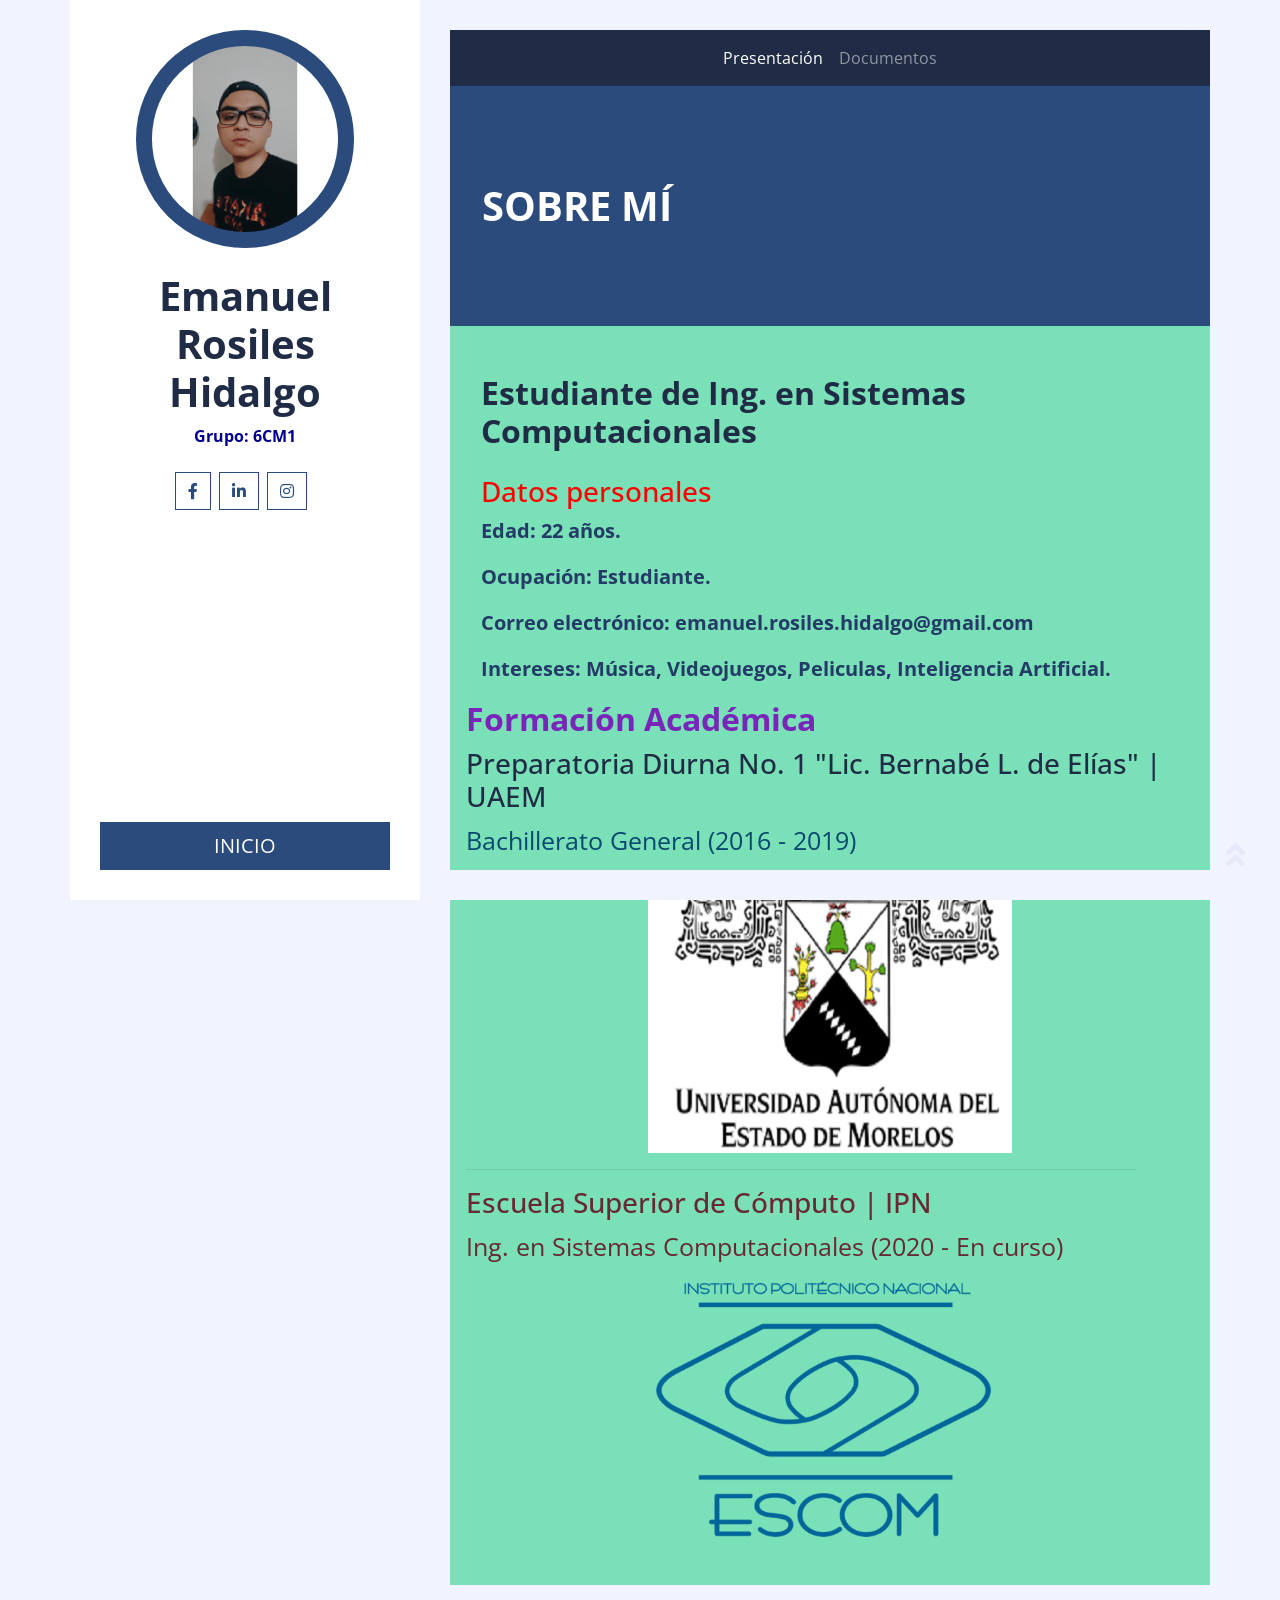
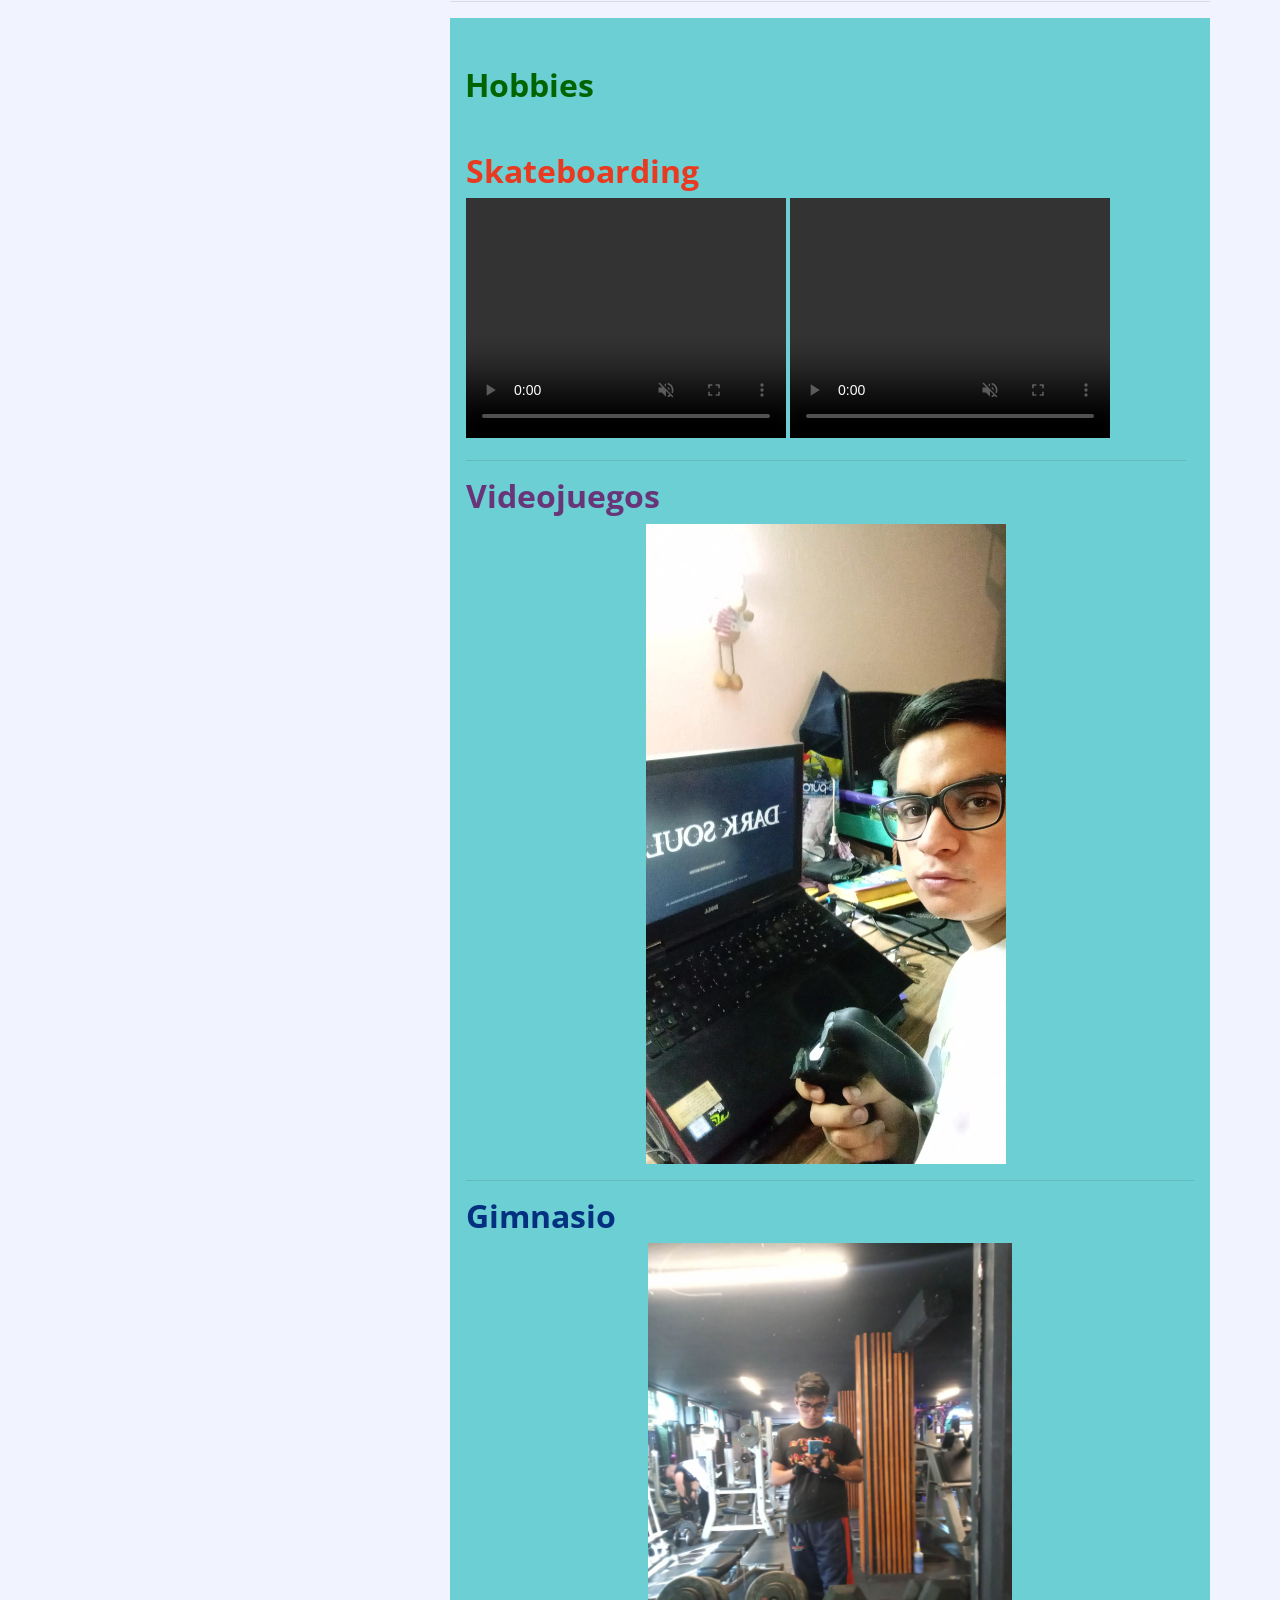
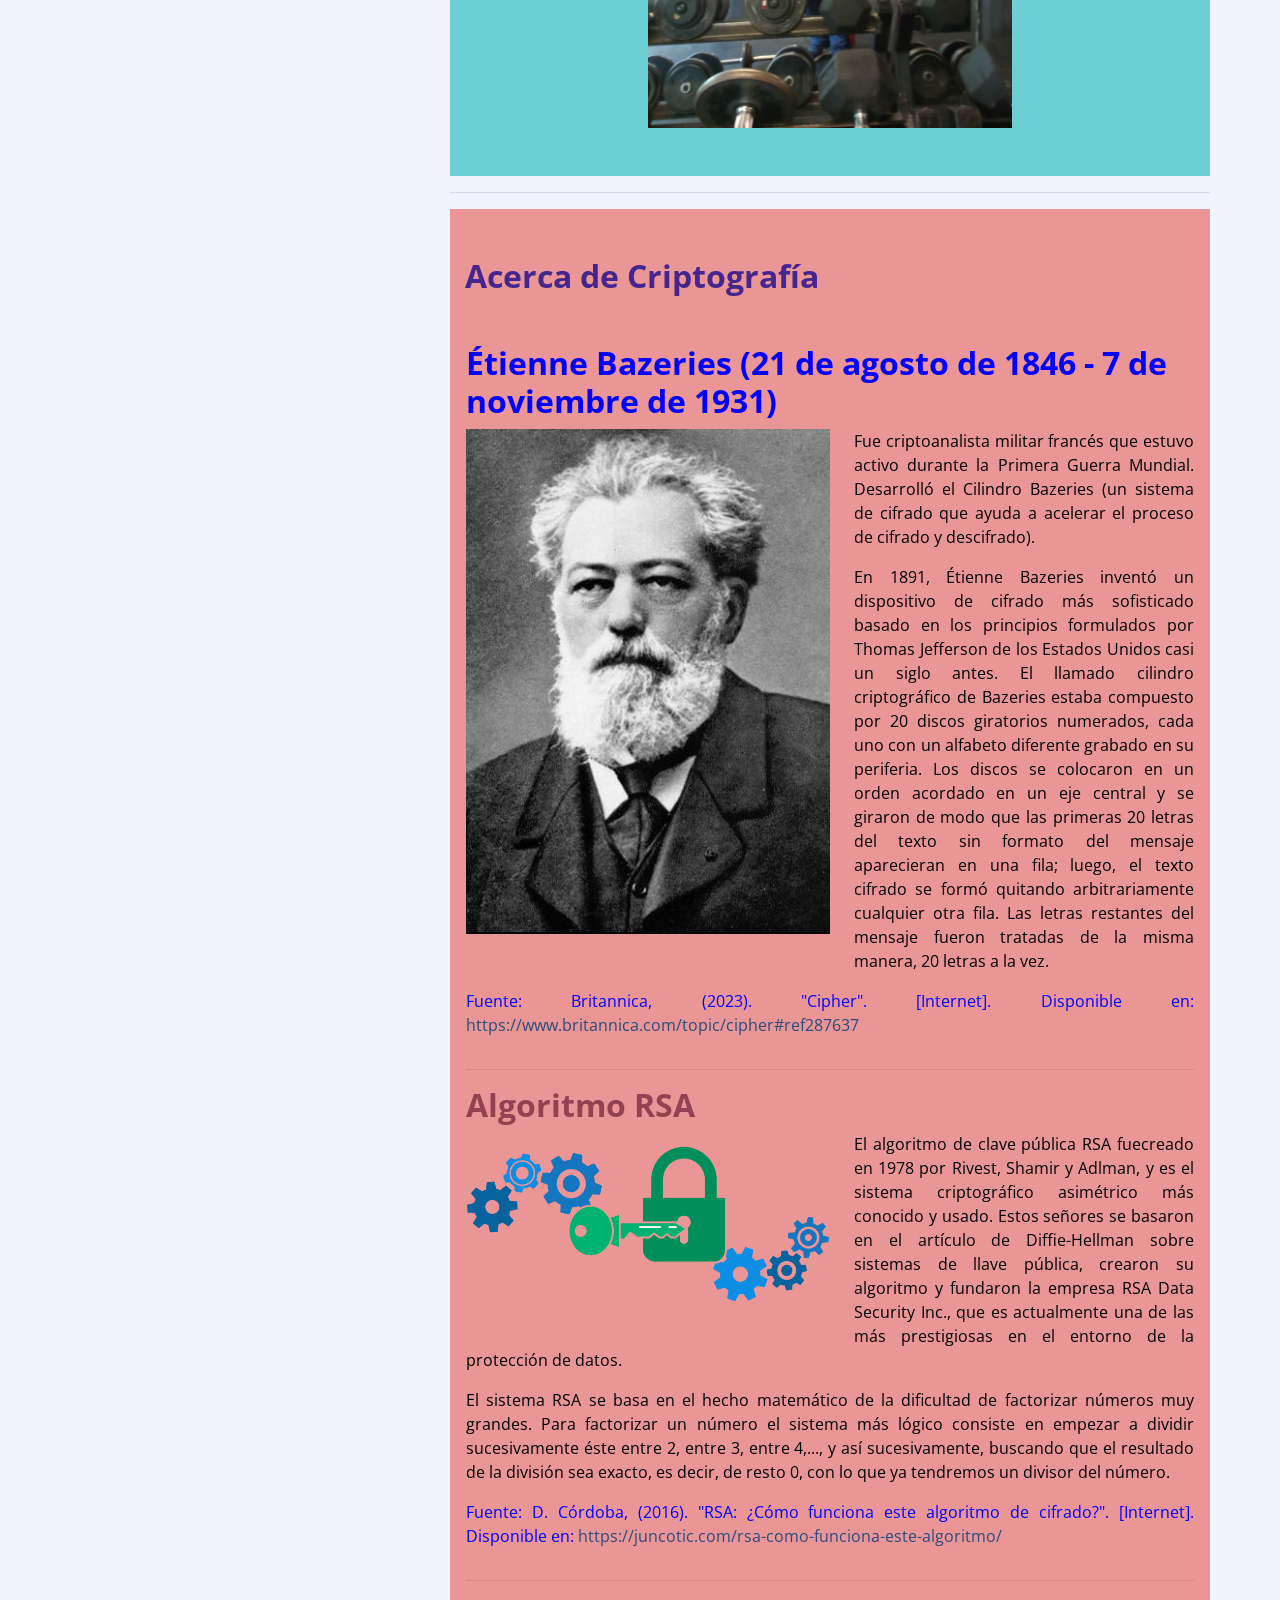
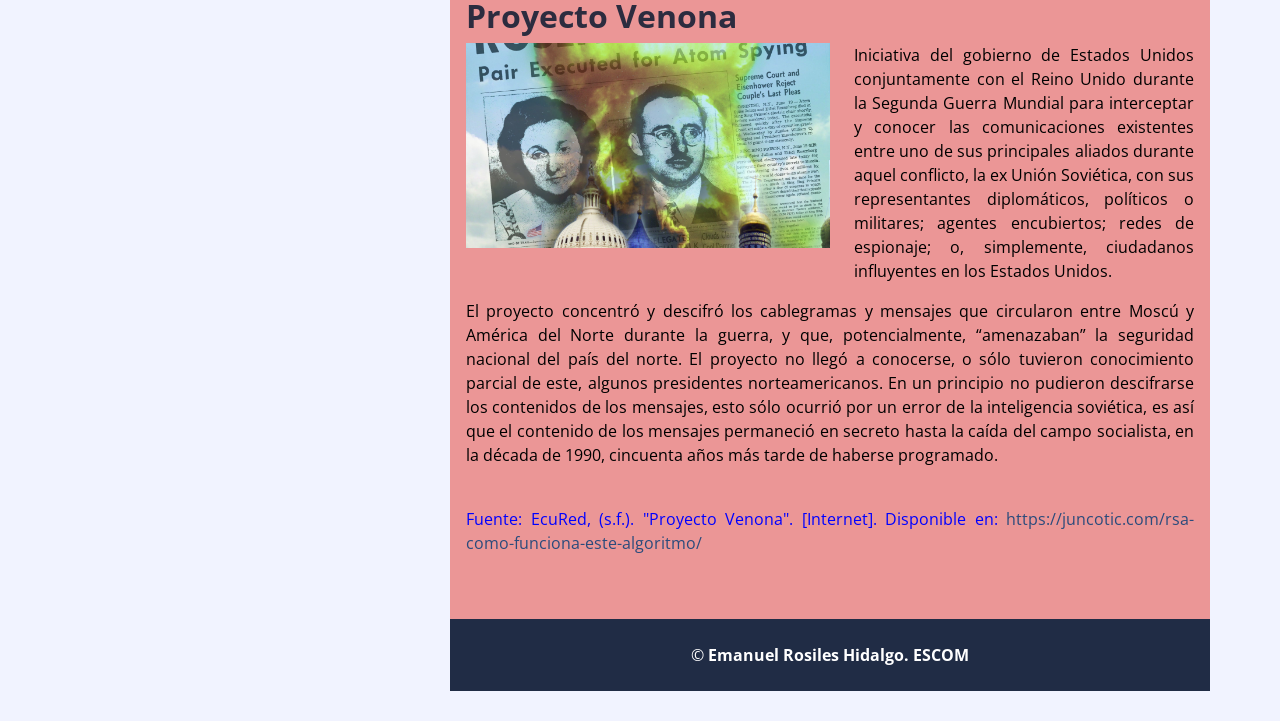
<file: index.html>
<!DOCTYPE html>
<html lang="en">
    <head>
        <meta charset="utf-8">
        <title>Emanuel Rosiles Hidalgo</title>
        <meta content="width=device-width, initial-scale=1.0" name="viewport">
        <meta content="Free Website Template" name="keywords">
        <meta content="Free Website Template" name="description">

        <!-- Favicon -->
        <link href="img/favicon.ico" rel="icon">

        <!-- Google Fonts -->
        <link href="https://fonts.googleapis.com/css2?family=Open+Sans:300;400;600;700;800&display=swap" rel="stylesheet">

        <!-- Font Awesome -->
        <link href="https://cdnjs.cloudflare.com/ajax/libs/font-awesome/5.10.0/css/all.min.css" rel="stylesheet">

        <!-- Customized Bootstrap Stylesheet -->
        <link href="css/style.css" rel="stylesheet">
    </head>

<body>
    <div class="wrapper">
        <div class="sidebar">
            <div class="sidebar-text d-flex flex-column h-100 justify-content-center text-center">
                <img class="mx-auto d-block w-75 bg-primary img-fluid rounded-circle mb-4 p-3" src="img/perfil.jpeg" alt="Image">
                <h1 class="font-weight-bold">Emanuel Rosiles Hidalgo</h1>
                <p class="mb-4" style="font-weight: bolder; color: darkblue;">
                    Grupo: 6CM1
                </p>
                <div class="d-flex justify-content-center mb-5">
                    <a class="btn btn-outline-primary mr-2" href="https://www.facebook.com/emanuel.rosiles/"><i class="fab fa-facebook-f"></i></a>
                    <a class="btn btn-outline-primary mr-2" href="https://www.linkedin.com/in/emanuel-rosiles-hidalgo-833730265/"><i class="fab fa-linkedin-in"></i></a>
                    <a class="btn btn-outline-primary mr-2" href="https://www.instagram.com/e.rosiles/?hl=es-la"><i class="fab fa-instagram"></i></a>
                </div>
                <a href="" class="btn btn-lg btn-block btn-primary mt-auto">INICIO</a>
            </div>
            <div class="sidebar-icon d-flex flex-column h-100 justify-content-center text-right">
                <i class="fas fa-2x fa-angle-double-right text-primary"></i>
            </div>
        </div>
        <div class="content">
            <!-- Navbar Start -->
            <div class="container p-0">
                <nav class="navbar navbar-expand-lg bg-secondary navbar-dark">
                    <a href="" class="navbar-brand d-block d-lg-none">Navigation</a>
                    <button type="button" class="navbar-toggler" data-toggle="collapse" data-target="#navbarCollapse">
                        <span class="navbar-toggler-icon"></span>
                    </button>
                    <div class="collapse navbar-collapse justify-content-between" id="navbarCollapse">
                        <div class="navbar-nav m-auto">
                            <a href="index.html" class="nav-item nav-link active">Presentación</a>
                            <a href="documentos.html" class="nav-item nav-link">Documentos</a>                  
                        </div>
                    </div>
                </nav>
            </div>
            <!-- Navbar End -->

            <!-- Page Header Start -->
            <div class="container py-5 px-2 bg-primary">
                <div class="row py-5 px-4">
                    <div class="col-sm-6 text-center text-md-left">
                        <h1 class="mb-3 mb-md-0 text-white text-uppercase font-weight-bold">Sobre mí</h1>
                    </div>
                    <div class="col-sm-6 text-center text-md-right">
                        <div class="d-inline-flex pt-2">
                        </div>
                    </div>
                </div>
            </div>
            <!-- Page Header End -->


            <!-- About Start -->
            <div class="container pt-5" style="background-color: rgb(122, 224, 183);">
                <div class="row px-3 pb-5">
                    <div class="col-md-12">
                        <h2 class="mb-4 font-weight-bold">Estudiante de Ing. en Sistemas Computacionales</h2>
                        
                        <p class="m-0">
                            <h3 style="color: red;">Datos personales</h3>
                            <p style="font-size:20px; font-weight: bold; color: rgb(36, 59, 103);">Edad: 22 años.</p>
                            <p style="font-size:20px; font-weight: bold; color: rgb(36, 59, 103);">Ocupación: Estudiante.</p>
                            <p style="font-size:20px; font-weight: bold; color: rgb(36, 59, 103);">Correo electrónico: emanuel.rosiles.hidalgo@gmail.com</p>
                            <p style="font-size:20px; font-weight: bold; color: rgb(36, 59, 103);">Intereses: Música, Videojuegos, Peliculas, Inteligencia Artificial.</p>
                    
                        </p>
                    </div>
                    <div>
                        <h2 style="color:rgb(121, 37, 185); font-weight: bold;">Formación Académica</h2>
                        <h3>Preparatoria Diurna No. 1 "Lic. Bernabé L. de Elías" | UAEM
                        </h3>
                        <p style="color:rgb(8, 72, 112); font-size: 25px;">Bachillerato General (2016 - 2019)</p>
                        <img src="img/logouaem.png" alt="logouaem" style="display: block;
                        margin-left: auto;
                        margin-right: auto;
                        width: 50%;">
                    </div>  
                    <div>
                        <hr>
                        <h3 style="color:rgb(103, 41, 51)">Escuela Superior de Cómputo | IPN
                        </h3>
                        <p style="color:rgb(103, 41, 51); font-size: 25px;">Ing. en Sistemas Computacionales (2020 - En curso)</p>
                        <img src="img/escudoESCOM.png" alt="logoescom" style="display: block;
                        margin-left: 190px;
                        margin-right: auto;
                        width: 50%;">
                    </div>
                </div>
            </div>
            <!-- About End -->

            <hr>
            <div class="container pt-5" style="background-color: rgb(108, 207, 212);">
                <h2 class="mb-5 font-weight-bold" style="color: darkgreen;">Hobbies</h2>
                <div class="row px-3 pb-5">
                    <div>
                        <h2 style="color:rgb(231, 58, 32); font-weight: bold;">Skateboarding</h2>
                        <video width="320" height="240" controls muted>
                            <source src="videos/sk8.mp4" type="video/mp4">
                        </video>
                        <video width="320" height="240" controls muted>
                            <source src="videos/sbk.mp4" type="video/mp4">
                        </video>
                    </div>  
                    <div>
                        <hr>
                        <h2 style="color:rgb(104, 53, 121); font-weight: bold;">Videojuegos</h2>
                        <img src="img/ds.jpeg" alt="sax" style="display: block;
                        margin-left: auto;
                        margin-right: auto;
                        width: 50%;">
                    </div>  
                    <div>
                        <hr>
                        <h2 style="color:rgb(3, 49, 127); font-weight: bold;">Gimnasio</h2>
                        <img src="img/gym1.jpg" alt="sax" style="display: block;
                        margin-left: auto;
                        margin-right: auto;
                        width: 50%;">
                    </div>  
                </div>
            </div>

            <hr>
            <div class="container pt-5" style="background-color: rgb(235, 150, 150);">
                <h2 class="mb-5 font-weight-bold" style="color: rgb(69, 38, 142);">Acerca de Criptografía</h2>
                <div class="row px-3 pb-5">
                    <div>
                        <h2 style="color:blue; font-weight: bold;">Étienne Bazeries (21 de agosto de 1846 - 7 de noviembre de 1931)</h2>
                        <img class="img-fluid float-left w-50 mr-4 mb-3" src="img/Bazeries.jpg" alt="Bazeries">
                        <p style="color: black; text-align: justify;">Fue criptoanalista militar francés que estuvo activo durante la Primera Guerra Mundial. Desarrolló el Cilindro Bazeries (un sistema de cifrado que ayuda a acelerar el proceso de cifrado y descifrado).</p>
                        <p style="color: black; text-align: justify;">En 1891, Étienne Bazeries inventó un dispositivo de cifrado más sofisticado basado en los principios formulados por Thomas Jefferson de los Estados Unidos casi un siglo antes. El llamado cilindro criptográfico de Bazeries estaba compuesto por 20 discos giratorios numerados, cada uno con un alfabeto diferente grabado en su periferia. Los discos se colocaron en un orden acordado en un eje central y se giraron de modo que las primeras 20 letras del texto sin formato del mensaje aparecieran en una fila; luego, el texto cifrado se formó quitando arbitrariamente cualquier otra fila. Las letras restantes del mensaje fueron tratadas de la misma manera, 20 letras a la vez.</p>
                        <p style="color: blue; text-align: justify;">Fuente: Britannica, (2023). "Cipher". [Internet]. Disponible en: <a href="https://www.ecured.cu/Proyecto_Venona">https://www.britannica.com/topic/cipher#ref287637</a></p>
                    </div>  
                    <div>
                        <hr>
                        <h2 style="color:rgb(146, 66, 80); font-weight: bold;">Algoritmo RSA</h2>
                        <img class="img-fluid float-left w-50 mr-4 mb-3" src="img/RSA.png" alt="rsa">
                        <p style="color: black; text-align: justify;">El algoritmo de clave pública RSA fuecreado en 1978 por Rivest, Shamir y Adlman, y es el sistema criptográfico asimétrico más conocido y usado. Estos señores se basaron en el artículo de Diffie-Hellman sobre sistemas de llave pública, crearon su algoritmo y fundaron la empresa RSA Data Security Inc., que es actualmente una de las más prestigiosas en el entorno de la protección de datos.</p>
                        <p style="color: black; text-align: justify;">El sistema RSA se basa en el hecho matemático de la dificultad de factorizar números muy grandes. Para factorizar un número el sistema más lógico consiste en empezar a dividir sucesivamente éste entre 2, entre 3, entre 4,..., y así sucesivamente, buscando que el resultado de la división sea exacto, es decir, de resto 0, con lo que ya tendremos un divisor del número.</p>
                        <p style="color: blue; text-align: justify;">Fuente: D. Córdoba, (2016). "RSA: ¿Cómo funciona este algoritmo de cifrado?". [Internet]. Disponible en: <a href="https://www.ecured.cu/Proyecto_Venona">https://juncotic.com/rsa-como-funciona-este-algoritmo/</a></p>
                    </div>  
                    <div>
                        <hr>
                        <h2 style="color:rgb(44, 44, 63); font-weight: bold;">Proyecto Venona</h2>
                        <img class="img-fluid float-left w-50 mr-4 mb-3" src="img/venona.jpg" alt="venona">
                        <p style="color: black; text-align: justify;">Iniciativa del gobierno de Estados Unidos conjuntamente con el Reino Unido durante la Segunda Guerra Mundial para interceptar y conocer las comunicaciones existentes entre uno de sus principales aliados durante aquel conflicto, la ex Unión Soviética, con sus representantes diplomáticos, políticos o militares; agentes encubiertos; redes de espionaje; o, simplemente, ciudadanos influyentes en los Estados Unidos.</p>
                        <p style="color: black; text-align: justify;">El proyecto concentró y descifró los cablegramas y mensajes que circularon entre Moscú y América del Norte durante la guerra, y que, potencialmente, “amenazaban” la seguridad nacional del país del norte. El proyecto no llegó a conocerse, o sólo tuvieron conocimiento parcial de este, algunos presidentes norteamericanos. En un principio no pudieron descifrarse los contenidos de los mensajes, esto sólo ocurrió por un error de la inteligencia soviética, es así que el contenido de los mensajes permaneció en secreto hasta la caída del campo socialista, en la década de 1990, cincuenta años más tarde de haberse programado.</p>
                        <br>
                        <p style="color: blue; text-align: justify;">Fuente: EcuRed, (s.f.). "Proyecto Venona". [Internet]. Disponible en: <a href="https://www.ecured.cu/Proyecto_Venona">https://juncotic.com/rsa-como-funciona-este-algoritmo/</a></p>
                    </div>  
                </div>
            </div>

            <!-- Footer Start -->
            <div class="container py-4 bg-secondary text-center">
                <p class="m-0 text-white">
                    &copy; <a class="text-white font-weight-bold" href="#">Emanuel Rosiles Hidalgo. ESCOM</a>
                </p>
            </div>
            <!-- Footer End -->
        </div>
    </div>

    <!-- Back to Top -->
    <a href="#" class="back-to-top"><i class="fa fa-angle-double-up"></i></a>

    <!-- JavaScript Libraries -->
    <script src="https://code.jquery.com/jquery-3.4.1.min.js"></script>
    <script src="https://stackpath.bootstrapcdn.com/bootstrap/4.4.1/js/bootstrap.bundle.min.js"></script>
    <script src="lib/easing/easing.min.js"></script>
    <script src="lib/waypoints/waypoints.min.js"></script>

    <!-- Contact Javascript File -->
    <script src="mail/jqBootstrapValidation.min.js"></script>
    <script src="mail/contact.js"></script>

    <!-- Template Javascript -->
    <script src="js/main.js"></script>
</body>

</html>
</file>
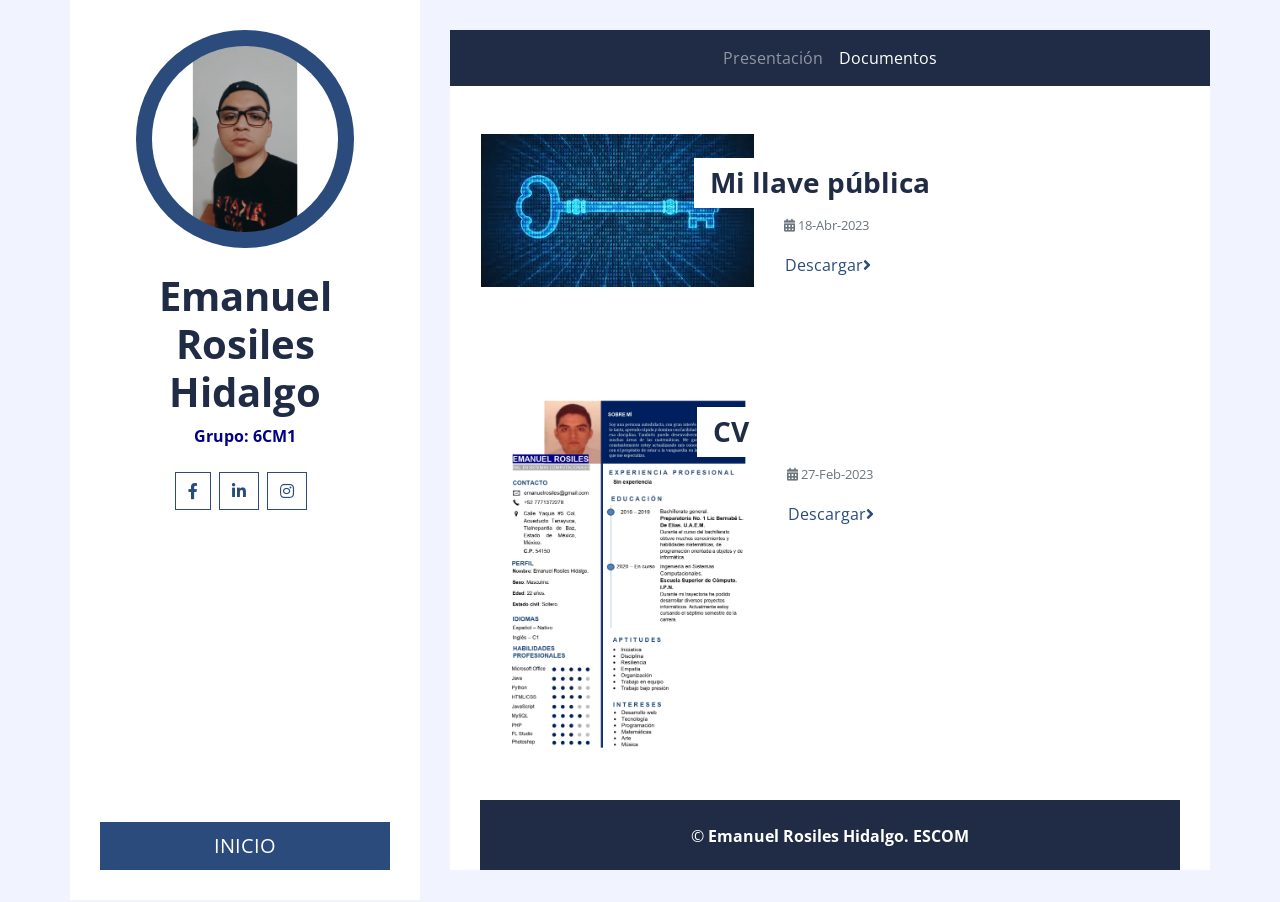
<file: documentos.html>
<!DOCTYPE html>
<html lang="en">
    <head>
        <meta charset="utf-8">
        <title>Emanuel Rosiles Hidalgo</title>
        <meta content="width=device-width, initial-scale=1.0" name="viewport">
        <meta content="Free Website Template" name="keywords">
        <meta content="Free Website Template" name="description">

        <!-- Favicon -->
        <link href="img/favicon.ico" rel="icon">

        <!-- Google Fonts -->
        <link href="https://fonts.googleapis.com/css2?family=Open+Sans:300;400;600;700;800&display=swap" rel="stylesheet">

        <!-- Font Awesome -->
        <link href="https://cdnjs.cloudflare.com/ajax/libs/font-awesome/5.10.0/css/all.min.css" rel="stylesheet">

        <!-- Customized Bootstrap Stylesheet -->
        <link href="css/style.css" rel="stylesheet">
    </head>

    <body>
        <div class="wrapper">
            <div class="sidebar">
                <div class="sidebar-text d-flex flex-column h-100 justify-content-center text-center">
                    <img class="mx-auto d-block w-75 bg-primary img-fluid rounded-circle mb-4 p-3" src="img/perfil.jpeg" alt="Image">
                    <h1 class="font-weight-bold">Emanuel Rosiles Hidalgo</h1>
                    <p class="mb-4" style="font-weight: bolder; color: darkblue;">
                        Grupo: 6CM1
                    </p>
                    <div class="d-flex justify-content-center mb-5">
                        <a class="btn btn-outline-primary mr-2" href="https://www.facebook.com/emanuel.rosiles/"><i class="fab fa-facebook-f"></i></a>
                        <a class="btn btn-outline-primary mr-2" href="https://www.linkedin.com/in/emanuel-rosiles-hidalgo-833730265/"><i class="fab fa-linkedin-in"></i></a>
                        <a class="btn btn-outline-primary mr-2" href="https://www.instagram.com/e.rosiles/?hl=es-la"><i class="fab fa-instagram"></i></a>
                    </div>
                    <a href="" class="btn btn-lg btn-block btn-primary mt-auto">INICIO</a>
                </div>
                <div class="sidebar-icon d-flex flex-column h-100 justify-content-center text-right">
                    <i class="fas fa-2x fa-angle-double-right text-primary"></i>
                </div>
            </div>
            <div class="content">
                <!-- Navbar Start -->
                <div class="container p-0">
                    <nav class="navbar navbar-expand-lg bg-secondary navbar-dark">
                        <a href="" class="navbar-brand d-block d-lg-none">Navigation</a>
                        <button type="button" class="navbar-toggler" data-toggle="collapse" data-target="#navbarCollapse">
                            <span class="navbar-toggler-icon"></span>
                        </button>
                        <div class="collapse navbar-collapse justify-content-between" id="navbarCollapse">
                            <div class="navbar-nav m-auto">
                                <a href="index.html" class="nav-item nav-link">Presentación</a>
                                <a href="documentos.html" class="nav-item nav-link active">Documentos</a>               
                            </div>
                        </div>
                    </nav>
                </div>
                <!-- Navbar End -->
                
                    
                
                <!-- Blog List Start -->
                <div class="container bg-white pt-5">
                    <div class="row blog-item px-3 pb-5">
                        <div class="col-md-5">
                            <img class="img-fluid mb-4 mb-md-0" src="img/llave.jpg" alt="Image">
                        </div>
                        <div class="col-md-7">
                            <h3 class="mt-md-4 px-md-3 mb-2 py-2 bg-white font-weight-bold" style="background-color: aqua;">Mi llave pública</h3>
                            <div class="d-flex mb-3">
                                <small class="mr-2 text-muted"><i class="fa fa-calendar-alt"></i> 18-Abr-2023</small>
                            </div>
                            <p>
                                
                            </p>
                            <a class="btn btn-link p-0" href="/docs/llavePublica.pem">Descargar<i class="fa fa-angle-right"></i></a>
                        </div>
                    </div>

                <div class="container bg-white pt-5">
                    <div class="row blog-item px-3 pb-5">
                        <div class="col-md-5">
                            <img class="img-fluid mb-4 mb-md-0" src="img/CV.jpg" alt="Image">
                        </div>
                        <div class="col-md-7">
                            <h3 class="mt-md-4 px-md-3 mb-2 py-2 bg-white font-weight-bold" style="background-color: aqua;">CV</h3>
                            <div class="d-flex mb-3">
                                <small class="mr-2 text-muted"><i class="fa fa-calendar-alt"></i> 27-Feb-2023</small>
                            </div>
                            <p>
                                
                            </p>
                            <a class="btn btn-link p-0" href="/docs/Curriculum. Emanuel Rosiles Hidalgo.pdf">Descargar<i class="fa fa-angle-right"></i></a>
                        </div>
                    </div>
                
                    
                    
                <!-- Blog List End -->
                

               
                
                <!-- Footer Start -->
                <div class="container py-4 bg-secondary text-center">
                    <p class="m-0 text-white">
                        &copy; <a class="text-white font-weight-bold" href="#">Emanuel Rosiles Hidalgo. ESCOM</a>                    </p>
                </div>
                <!-- Footer End -->
            </div>
        </div>
        
        <!-- Back to Top -->
        <a href="#" class="back-to-top"><i class="fa fa-angle-double-up"></i></a>
        
        <!-- JavaScript Libraries -->
        <script src="https://code.jquery.com/jquery-3.4.1.min.js"></script>
        <script src="https://stackpath.bootstrapcdn.com/bootstrap/4.4.1/js/bootstrap.bundle.min.js"></script>
        <script src="lib/easing/easing.min.js"></script>
        <script src="lib/waypoints/waypoints.min.js"></script>

        <!-- Contact Javascript File -->
        <script src="mail/jqBootstrapValidation.min.js"></script>
        <script src="mail/contact.js"></script>

        <!-- Template Javascript -->
        <script src="js/main.js"></script>
    </body>
</html>
</file>
<file: css/style.css>
@charset "UTF-8";
/******* Bootstrap Theming ********/
/*!
 * Bootstrap v4.5.3 (https://getbootstrap.com/)
 * Copyright 2011-2020 The Bootstrap Authors
 * Copyright 2011-2020 Twitter, Inc.
 * Licensed under MIT (https://github.com/twbs/bootstrap/blob/main/LICENSE)
 */
:root {
  --blue: #007bff;
  --indigo: #6610f2;
  --purple: #6f42c1;
  --pink: #e83e8c;
  --red: #dc3545;
  --orange: #fd7e14;
  --yellow: #ffc107;
  --green: #28a745;
  --teal: #20c997;
  --cyan: #17a2b8;
  --white: #fff;
  --gray: #6c757d;
  --gray-dark: #343a40;
  --primary: #2A4B7C;
  --secondary: #202C45;
  --success: #28a745;
  --info: #17a2b8;
  --warning: #ffc107;
  --danger: #dc3545;
  --light: #f1f3ff;
  --dark: #343a40;
  --breakpoint-xs: 0;
  --breakpoint-sm: 576px;
  --breakpoint-md: 768px;
  --breakpoint-lg: 992px;
  --breakpoint-xl: 1200px;
  --font-family-sans-serif: -apple-system, BlinkMacSystemFont, "Segoe UI", Roboto, "Helvetica Neue", Arial, "Noto Sans", sans-serif, "Apple Color Emoji", "Segoe UI Emoji", "Segoe UI Symbol", "Noto Color Emoji";
  --font-family-monospace: SFMono-Regular, Menlo, Monaco, Consolas, "Liberation Mono", "Courier New", monospace;
}

*,
*::before,
*::after {
  box-sizing: border-box;
}

html {
  font-family: sans-serif;
  line-height: 1.15;
  -webkit-text-size-adjust: 100%;
  -webkit-tap-highlight-color: rgba(0, 0, 0, 0);
}

article, aside, figcaption, figure, footer, header, hgroup, main, nav, section {
  display: block;
}

body {
  margin: 0;
  font-family: "Open Sans", sans-serif;
  font-size: 1rem;
  font-weight: 400;
  line-height: 1.5;
  color: #666666;
  text-align: left;
  background-color: #f1f3ff;
}

[tabindex="-1"]:focus:not(:focus-visible) {
  outline: 0 !important;
}

hr {
  box-sizing: content-box;
  height: 0;
  overflow: visible;
}

h1, h2, h3, h4, h5, h6 {
  margin-top: 0;
  margin-bottom: 0.5rem;
}

p {
  margin-top: 0;
  margin-bottom: 1rem;
}

abbr[title],
abbr[data-original-title] {
  text-decoration: underline;
  text-decoration: underline dotted;
  cursor: help;
  border-bottom: 0;
  text-decoration-skip-ink: none;
}

address {
  margin-bottom: 1rem;
  font-style: normal;
  line-height: inherit;
}

ol,
ul,
dl {
  margin-top: 0;
  margin-bottom: 1rem;
}

ol ol,
ul ul,
ol ul,
ul ol {
  margin-bottom: 0;
}

dt {
  font-weight: 700;
}

dd {
  margin-bottom: 0.5rem;
  margin-left: 0;
}

blockquote {
  margin: 0 0 1rem;
}

b,
strong {
  font-weight: bolder;
}

small {
  font-size: 80%;
}

sub,
sup {
  position: relative;
  font-size: 75%;
  line-height: 0;
  vertical-align: baseline;
}

sub {
  bottom: -0.25em;
}

sup {
  top: -0.5em;
}

a {
  color: #2A4B7C;
  text-decoration: none;
  background-color: transparent;
}
a:hover {
  color: #172843;
  text-decoration: underline;
}

a:not([href]):not([class]) {
  color: inherit;
  text-decoration: none;
}
a:not([href]):not([class]):hover {
  color: inherit;
  text-decoration: none;
}

pre,
code,
kbd,
samp {
  font-family: SFMono-Regular, Menlo, Monaco, Consolas, "Liberation Mono", "Courier New", monospace;
  font-size: 1em;
}

pre {
  margin-top: 0;
  margin-bottom: 1rem;
  overflow: auto;
  -ms-overflow-style: scrollbar;
}

figure {
  margin: 0 0 1rem;
}

img {
  vertical-align: middle;
  border-style: none;
}

svg {
  overflow: hidden;
  vertical-align: middle;
}

table {
  border-collapse: collapse;
}

caption {
  padding-top: 0.75rem;
  padding-bottom: 0.75rem;
  color: #6c757d;
  text-align: left;
  caption-side: bottom;
}

th {
  text-align: inherit;
  text-align: -webkit-match-parent;
}

label {
  display: inline-block;
  margin-bottom: 0.5rem;
}

button {
  border-radius: 0;
}

button:focus {
  outline: 1px dotted;
  outline: 5px auto -webkit-focus-ring-color;
}

input,
button,
select,
optgroup,
textarea {
  margin: 0;
  font-family: inherit;
  font-size: inherit;
  line-height: inherit;
}

button,
input {
  overflow: visible;
}

button,
select {
  text-transform: none;
}

[role=button] {
  cursor: pointer;
}

select {
  word-wrap: normal;
}

button,
[type=button],
[type=reset],
[type=submit] {
  -webkit-appearance: button;
}

button:not(:disabled),
[type=button]:not(:disabled),
[type=reset]:not(:disabled),
[type=submit]:not(:disabled) {
  cursor: pointer;
}

button::-moz-focus-inner,
[type=button]::-moz-focus-inner,
[type=reset]::-moz-focus-inner,
[type=submit]::-moz-focus-inner {
  padding: 0;
  border-style: none;
}

input[type=radio],
input[type=checkbox] {
  box-sizing: border-box;
  padding: 0;
}

textarea {
  overflow: auto;
  resize: vertical;
}

fieldset {
  min-width: 0;
  padding: 0;
  margin: 0;
  border: 0;
}

legend {
  display: block;
  width: 100%;
  max-width: 100%;
  padding: 0;
  margin-bottom: 0.5rem;
  font-size: 1.5rem;
  line-height: inherit;
  color: inherit;
  white-space: normal;
}

progress {
  vertical-align: baseline;
}

[type=number]::-webkit-inner-spin-button,
[type=number]::-webkit-outer-spin-button {
  height: auto;
}

[type=search] {
  outline-offset: -2px;
  -webkit-appearance: none;
}

[type=search]::-webkit-search-decoration {
  -webkit-appearance: none;
}

::-webkit-file-upload-button {
  font: inherit;
  -webkit-appearance: button;
}

output {
  display: inline-block;
}

summary {
  display: list-item;
  cursor: pointer;
}

template {
  display: none;
}

[hidden] {
  display: none !important;
}

h1, h2, h3, h4, h5, h6,
.h1, .h2, .h3, .h4, .h5, .h6 {
  margin-bottom: 0.5rem;
  font-weight: 500;
  line-height: 1.2;
  color: #202C45;
}

h1, .h1 {
  font-size: 2.5rem;
}

h2, .h2 {
  font-size: 2rem;
}

h3, .h3 {
  font-size: 1.75rem;
}

h4, .h4 {
  font-size: 1.5rem;
}

h5, .h5 {
  font-size: 1.25rem;
}

h6, .h6 {
  font-size: 1rem;
}

.lead {
  font-size: 1.25rem;
  font-weight: 300;
}

.display-1 {
  font-size: 6rem;
  font-weight: 300;
  line-height: 1.2;
}

.display-2 {
  font-size: 5.5rem;
  font-weight: 300;
  line-height: 1.2;
}

.display-3 {
  font-size: 4.5rem;
  font-weight: 300;
  line-height: 1.2;
}

.display-4 {
  font-size: 3.5rem;
  font-weight: 300;
  line-height: 1.2;
}

hr {
  margin-top: 1rem;
  margin-bottom: 1rem;
  border: 0;
  border-top: 1px solid rgba(0, 0, 0, 0.1);
}

small,
.small {
  font-size: 80%;
  font-weight: 400;
}

mark,
.mark {
  padding: 0.2em;
  background-color: #fcf8e3;
}

.list-unstyled {
  padding-left: 0;
  list-style: none;
}

.list-inline {
  padding-left: 0;
  list-style: none;
}

.list-inline-item {
  display: inline-block;
}
.list-inline-item:not(:last-child) {
  margin-right: 0.5rem;
}

.initialism {
  font-size: 90%;
  text-transform: uppercase;
}

.blockquote {
  margin-bottom: 1rem;
  font-size: 1.25rem;
}

.blockquote-footer {
  display: block;
  font-size: 80%;
  color: #6c757d;
}
.blockquote-footer::before {
  content: "— ";
}

.img-fluid {
  max-width: 100%;
  height: auto;
}

.img-thumbnail {
  padding: 0.25rem;
  background-color: #f1f3ff;
  border: 1px solid #dee2e6;
  max-width: 100%;
  height: auto;
}

.figure {
  display: inline-block;
}

.figure-img {
  margin-bottom: 0.5rem;
  line-height: 1;
}

.figure-caption {
  font-size: 90%;
  color: #6c757d;
}

code {
  font-size: 87.5%;
  color: #e83e8c;
  word-wrap: break-word;
}
a > code {
  color: inherit;
}

kbd {
  padding: 0.2rem 0.4rem;
  font-size: 87.5%;
  color: #fff;
  background-color: #212529;
}
kbd kbd {
  padding: 0;
  font-size: 100%;
  font-weight: 700;
}

pre {
  display: block;
  font-size: 87.5%;
  color: #212529;
}
pre code {
  font-size: inherit;
  color: inherit;
  word-break: normal;
}

.pre-scrollable {
  max-height: 340px;
  overflow-y: scroll;
}

.container,
.container-fluid,
.container-xl,
.container-lg,
.container-md,
.container-sm {
  width: 100%;
  padding-right: 15px;
  padding-left: 15px;
  margin-right: auto;
  margin-left: auto;
}

@media (min-width: 576px) {
  .container-sm, .container {
    max-width: 540px;
  }
}
@media (min-width: 768px) {
  .container-md, .container-sm, .container {
    max-width: 720px;
  }
}
@media (min-width: 992px) {
  .container-lg, .container-md, .container-sm, .container {
    max-width: 960px;
  }
}
@media (min-width: 1200px) {
  .container-xl, .container-lg, .container-md, .container-sm, .container {
    max-width: 1140px;
  }
}
.row {
  display: flex;
  flex-wrap: wrap;
  margin-right: -15px;
  margin-left: -15px;
}

.no-gutters {
  margin-right: 0;
  margin-left: 0;
}
.no-gutters > .col,
.no-gutters > [class*=col-] {
  padding-right: 0;
  padding-left: 0;
}

.col-xl,
.col-xl-auto, .col-xl-12, .col-xl-11, .col-xl-10, .col-xl-9, .col-xl-8, .col-xl-7, .col-xl-6, .col-xl-5, .col-xl-4, .col-xl-3, .col-xl-2, .col-xl-1, .col-lg,
.col-lg-auto, .col-lg-12, .col-lg-11, .col-lg-10, .col-lg-9, .col-lg-8, .col-lg-7, .col-lg-6, .col-lg-5, .col-lg-4, .col-lg-3, .col-lg-2, .col-lg-1, .col-md,
.col-md-auto, .col-md-12, .col-md-11, .col-md-10, .col-md-9, .col-md-8, .col-md-7, .col-md-6, .col-md-5, .col-md-4, .col-md-3, .col-md-2, .col-md-1, .col-sm,
.col-sm-auto, .col-sm-12, .col-sm-11, .col-sm-10, .col-sm-9, .col-sm-8, .col-sm-7, .col-sm-6, .col-sm-5, .col-sm-4, .col-sm-3, .col-sm-2, .col-sm-1, .col,
.col-auto, .col-12, .col-11, .col-10, .col-9, .col-8, .col-7, .col-6, .col-5, .col-4, .col-3, .col-2, .col-1 {
  position: relative;
  width: 100%;
  padding-right: 15px;
  padding-left: 15px;
}

.col {
  flex-basis: 0;
  flex-grow: 1;
  max-width: 100%;
}

.row-cols-1 > * {
  flex: 0 0 100%;
  max-width: 100%;
}

.row-cols-2 > * {
  flex: 0 0 50%;
  max-width: 50%;
}

.row-cols-3 > * {
  flex: 0 0 33.3333333333%;
  max-width: 33.3333333333%;
}

.row-cols-4 > * {
  flex: 0 0 25%;
  max-width: 25%;
}

.row-cols-5 > * {
  flex: 0 0 20%;
  max-width: 20%;
}

.row-cols-6 > * {
  flex: 0 0 16.6666666667%;
  max-width: 16.6666666667%;
}

.col-auto {
  flex: 0 0 auto;
  width: auto;
  max-width: 100%;
}

.col-1 {
  flex: 0 0 8.3333333333%;
  max-width: 8.3333333333%;
}

.col-2 {
  flex: 0 0 16.6666666667%;
  max-width: 16.6666666667%;
}

.col-3 {
  flex: 0 0 25%;
  max-width: 25%;
}

.col-4 {
  flex: 0 0 33.3333333333%;
  max-width: 33.3333333333%;
}

.col-5 {
  flex: 0 0 41.6666666667%;
  max-width: 41.6666666667%;
}

.col-6 {
  flex: 0 0 50%;
  max-width: 50%;
}

.col-7 {
  flex: 0 0 58.3333333333%;
  max-width: 58.3333333333%;
}

.col-8 {
  flex: 0 0 66.6666666667%;
  max-width: 66.6666666667%;
}

.col-9 {
  flex: 0 0 75%;
  max-width: 75%;
}

.col-10 {
  flex: 0 0 83.3333333333%;
  max-width: 83.3333333333%;
}

.col-11 {
  flex: 0 0 91.6666666667%;
  max-width: 91.6666666667%;
}

.col-12 {
  flex: 0 0 100%;
  max-width: 100%;
}

.order-first {
  order: -1;
}

.order-last {
  order: 13;
}

.order-0 {
  order: 0;
}

.order-1 {
  order: 1;
}

.order-2 {
  order: 2;
}

.order-3 {
  order: 3;
}

.order-4 {
  order: 4;
}

.order-5 {
  order: 5;
}

.order-6 {
  order: 6;
}

.order-7 {
  order: 7;
}

.order-8 {
  order: 8;
}

.order-9 {
  order: 9;
}

.order-10 {
  order: 10;
}

.order-11 {
  order: 11;
}

.order-12 {
  order: 12;
}

.offset-1 {
  margin-left: 8.3333333333%;
}

.offset-2 {
  margin-left: 16.6666666667%;
}

.offset-3 {
  margin-left: 25%;
}

.offset-4 {
  margin-left: 33.3333333333%;
}

.offset-5 {
  margin-left: 41.6666666667%;
}

.offset-6 {
  margin-left: 50%;
}

.offset-7 {
  margin-left: 58.3333333333%;
}

.offset-8 {
  margin-left: 66.6666666667%;
}

.offset-9 {
  margin-left: 75%;
}

.offset-10 {
  margin-left: 83.3333333333%;
}

.offset-11 {
  margin-left: 91.6666666667%;
}

@media (min-width: 576px) {
  .col-sm {
    flex-basis: 0;
    flex-grow: 1;
    max-width: 100%;
  }

  .row-cols-sm-1 > * {
    flex: 0 0 100%;
    max-width: 100%;
  }

  .row-cols-sm-2 > * {
    flex: 0 0 50%;
    max-width: 50%;
  }

  .row-cols-sm-3 > * {
    flex: 0 0 33.3333333333%;
    max-width: 33.3333333333%;
  }

  .row-cols-sm-4 > * {
    flex: 0 0 25%;
    max-width: 25%;
  }

  .row-cols-sm-5 > * {
    flex: 0 0 20%;
    max-width: 20%;
  }

  .row-cols-sm-6 > * {
    flex: 0 0 16.6666666667%;
    max-width: 16.6666666667%;
  }

  .col-sm-auto {
    flex: 0 0 auto;
    width: auto;
    max-width: 100%;
  }

  .col-sm-1 {
    flex: 0 0 8.3333333333%;
    max-width: 8.3333333333%;
  }

  .col-sm-2 {
    flex: 0 0 16.6666666667%;
    max-width: 16.6666666667%;
  }

  .col-sm-3 {
    flex: 0 0 25%;
    max-width: 25%;
  }

  .col-sm-4 {
    flex: 0 0 33.3333333333%;
    max-width: 33.3333333333%;
  }

  .col-sm-5 {
    flex: 0 0 41.6666666667%;
    max-width: 41.6666666667%;
  }

  .col-sm-6 {
    flex: 0 0 50%;
    max-width: 50%;
  }

  .col-sm-7 {
    flex: 0 0 58.3333333333%;
    max-width: 58.3333333333%;
  }

  .col-sm-8 {
    flex: 0 0 66.6666666667%;
    max-width: 66.6666666667%;
  }

  .col-sm-9 {
    flex: 0 0 75%;
    max-width: 75%;
  }

  .col-sm-10 {
    flex: 0 0 83.3333333333%;
    max-width: 83.3333333333%;
  }

  .col-sm-11 {
    flex: 0 0 91.6666666667%;
    max-width: 91.6666666667%;
  }

  .col-sm-12 {
    flex: 0 0 100%;
    max-width: 100%;
  }

  .order-sm-first {
    order: -1;
  }

  .order-sm-last {
    order: 13;
  }

  .order-sm-0 {
    order: 0;
  }

  .order-sm-1 {
    order: 1;
  }

  .order-sm-2 {
    order: 2;
  }

  .order-sm-3 {
    order: 3;
  }

  .order-sm-4 {
    order: 4;
  }

  .order-sm-5 {
    order: 5;
  }

  .order-sm-6 {
    order: 6;
  }

  .order-sm-7 {
    order: 7;
  }

  .order-sm-8 {
    order: 8;
  }

  .order-sm-9 {
    order: 9;
  }

  .order-sm-10 {
    order: 10;
  }

  .order-sm-11 {
    order: 11;
  }

  .order-sm-12 {
    order: 12;
  }

  .offset-sm-0 {
    margin-left: 0;
  }

  .offset-sm-1 {
    margin-left: 8.3333333333%;
  }

  .offset-sm-2 {
    margin-left: 16.6666666667%;
  }

  .offset-sm-3 {
    margin-left: 25%;
  }

  .offset-sm-4 {
    margin-left: 33.3333333333%;
  }

  .offset-sm-5 {
    margin-left: 41.6666666667%;
  }

  .offset-sm-6 {
    margin-left: 50%;
  }

  .offset-sm-7 {
    margin-left: 58.3333333333%;
  }

  .offset-sm-8 {
    margin-left: 66.6666666667%;
  }

  .offset-sm-9 {
    margin-left: 75%;
  }

  .offset-sm-10 {
    margin-left: 83.3333333333%;
  }

  .offset-sm-11 {
    margin-left: 91.6666666667%;
  }
}
@media (min-width: 768px) {
  .col-md {
    flex-basis: 0;
    flex-grow: 1;
    max-width: 100%;
  }

  .row-cols-md-1 > * {
    flex: 0 0 100%;
    max-width: 100%;
  }

  .row-cols-md-2 > * {
    flex: 0 0 50%;
    max-width: 50%;
  }

  .row-cols-md-3 > * {
    flex: 0 0 33.3333333333%;
    max-width: 33.3333333333%;
  }

  .row-cols-md-4 > * {
    flex: 0 0 25%;
    max-width: 25%;
  }

  .row-cols-md-5 > * {
    flex: 0 0 20%;
    max-width: 20%;
  }

  .row-cols-md-6 > * {
    flex: 0 0 16.6666666667%;
    max-width: 16.6666666667%;
  }

  .col-md-auto {
    flex: 0 0 auto;
    width: auto;
    max-width: 100%;
  }

  .col-md-1 {
    flex: 0 0 8.3333333333%;
    max-width: 8.3333333333%;
  }

  .col-md-2 {
    flex: 0 0 16.6666666667%;
    max-width: 16.6666666667%;
  }

  .col-md-3 {
    flex: 0 0 25%;
    max-width: 25%;
  }

  .col-md-4 {
    flex: 0 0 33.3333333333%;
    max-width: 33.3333333333%;
  }

  .col-md-5 {
    flex: 0 0 41.6666666667%;
    max-width: 41.6666666667%;
  }

  .col-md-6 {
    flex: 0 0 50%;
    max-width: 50%;
  }

  .col-md-7 {
    flex: 0 0 58.3333333333%;
    max-width: 58.3333333333%;
  }

  .col-md-8 {
    flex: 0 0 66.6666666667%;
    max-width: 66.6666666667%;
  }

  .col-md-9 {
    flex: 0 0 75%;
    max-width: 75%;
  }

  .col-md-10 {
    flex: 0 0 83.3333333333%;
    max-width: 83.3333333333%;
  }

  .col-md-11 {
    flex: 0 0 91.6666666667%;
    max-width: 91.6666666667%;
  }

  .col-md-12 {
    flex: 0 0 100%;
    max-width: 100%;
  }

  .order-md-first {
    order: -1;
  }

  .order-md-last {
    order: 13;
  }

  .order-md-0 {
    order: 0;
  }

  .order-md-1 {
    order: 1;
  }

  .order-md-2 {
    order: 2;
  }

  .order-md-3 {
    order: 3;
  }

  .order-md-4 {
    order: 4;
  }

  .order-md-5 {
    order: 5;
  }

  .order-md-6 {
    order: 6;
  }

  .order-md-7 {
    order: 7;
  }

  .order-md-8 {
    order: 8;
  }

  .order-md-9 {
    order: 9;
  }

  .order-md-10 {
    order: 10;
  }

  .order-md-11 {
    order: 11;
  }

  .order-md-12 {
    order: 12;
  }

  .offset-md-0 {
    margin-left: 0;
  }

  .offset-md-1 {
    margin-left: 8.3333333333%;
  }

  .offset-md-2 {
    margin-left: 16.6666666667%;
  }

  .offset-md-3 {
    margin-left: 25%;
  }

  .offset-md-4 {
    margin-left: 33.3333333333%;
  }

  .offset-md-5 {
    margin-left: 41.6666666667%;
  }

  .offset-md-6 {
    margin-left: 50%;
  }

  .offset-md-7 {
    margin-left: 58.3333333333%;
  }

  .offset-md-8 {
    margin-left: 66.6666666667%;
  }

  .offset-md-9 {
    margin-left: 75%;
  }

  .offset-md-10 {
    margin-left: 83.3333333333%;
  }

  .offset-md-11 {
    margin-left: 91.6666666667%;
  }
}
@media (min-width: 992px) {
  .col-lg {
    flex-basis: 0;
    flex-grow: 1;
    max-width: 100%;
  }

  .row-cols-lg-1 > * {
    flex: 0 0 100%;
    max-width: 100%;
  }

  .row-cols-lg-2 > * {
    flex: 0 0 50%;
    max-width: 50%;
  }

  .row-cols-lg-3 > * {
    flex: 0 0 33.3333333333%;
    max-width: 33.3333333333%;
  }

  .row-cols-lg-4 > * {
    flex: 0 0 25%;
    max-width: 25%;
  }

  .row-cols-lg-5 > * {
    flex: 0 0 20%;
    max-width: 20%;
  }

  .row-cols-lg-6 > * {
    flex: 0 0 16.6666666667%;
    max-width: 16.6666666667%;
  }

  .col-lg-auto {
    flex: 0 0 auto;
    width: auto;
    max-width: 100%;
  }

  .col-lg-1 {
    flex: 0 0 8.3333333333%;
    max-width: 8.3333333333%;
  }

  .col-lg-2 {
    flex: 0 0 16.6666666667%;
    max-width: 16.6666666667%;
  }

  .col-lg-3 {
    flex: 0 0 25%;
    max-width: 25%;
  }

  .col-lg-4 {
    flex: 0 0 33.3333333333%;
    max-width: 33.3333333333%;
  }

  .col-lg-5 {
    flex: 0 0 41.6666666667%;
    max-width: 41.6666666667%;
  }

  .col-lg-6 {
    flex: 0 0 50%;
    max-width: 50%;
  }

  .col-lg-7 {
    flex: 0 0 58.3333333333%;
    max-width: 58.3333333333%;
  }

  .col-lg-8 {
    flex: 0 0 66.6666666667%;
    max-width: 66.6666666667%;
  }

  .col-lg-9 {
    flex: 0 0 75%;
    max-width: 75%;
  }

  .col-lg-10 {
    flex: 0 0 83.3333333333%;
    max-width: 83.3333333333%;
  }

  .col-lg-11 {
    flex: 0 0 91.6666666667%;
    max-width: 91.6666666667%;
  }

  .col-lg-12 {
    flex: 0 0 100%;
    max-width: 100%;
  }

  .order-lg-first {
    order: -1;
  }

  .order-lg-last {
    order: 13;
  }

  .order-lg-0 {
    order: 0;
  }

  .order-lg-1 {
    order: 1;
  }

  .order-lg-2 {
    order: 2;
  }

  .order-lg-3 {
    order: 3;
  }

  .order-lg-4 {
    order: 4;
  }

  .order-lg-5 {
    order: 5;
  }

  .order-lg-6 {
    order: 6;
  }

  .order-lg-7 {
    order: 7;
  }

  .order-lg-8 {
    order: 8;
  }

  .order-lg-9 {
    order: 9;
  }

  .order-lg-10 {
    order: 10;
  }

  .order-lg-11 {
    order: 11;
  }

  .order-lg-12 {
    order: 12;
  }

  .offset-lg-0 {
    margin-left: 0;
  }

  .offset-lg-1 {
    margin-left: 8.3333333333%;
  }

  .offset-lg-2 {
    margin-left: 16.6666666667%;
  }

  .offset-lg-3 {
    margin-left: 25%;
  }

  .offset-lg-4 {
    margin-left: 33.3333333333%;
  }

  .offset-lg-5 {
    margin-left: 41.6666666667%;
  }

  .offset-lg-6 {
    margin-left: 50%;
  }

  .offset-lg-7 {
    margin-left: 58.3333333333%;
  }

  .offset-lg-8 {
    margin-left: 66.6666666667%;
  }

  .offset-lg-9 {
    margin-left: 75%;
  }

  .offset-lg-10 {
    margin-left: 83.3333333333%;
  }

  .offset-lg-11 {
    margin-left: 91.6666666667%;
  }
}
@media (min-width: 1200px) {
  .col-xl {
    flex-basis: 0;
    flex-grow: 1;
    max-width: 100%;
  }

  .row-cols-xl-1 > * {
    flex: 0 0 100%;
    max-width: 100%;
  }

  .row-cols-xl-2 > * {
    flex: 0 0 50%;
    max-width: 50%;
  }

  .row-cols-xl-3 > * {
    flex: 0 0 33.3333333333%;
    max-width: 33.3333333333%;
  }

  .row-cols-xl-4 > * {
    flex: 0 0 25%;
    max-width: 25%;
  }

  .row-cols-xl-5 > * {
    flex: 0 0 20%;
    max-width: 20%;
  }

  .row-cols-xl-6 > * {
    flex: 0 0 16.6666666667%;
    max-width: 16.6666666667%;
  }

  .col-xl-auto {
    flex: 0 0 auto;
    width: auto;
    max-width: 100%;
  }

  .col-xl-1 {
    flex: 0 0 8.3333333333%;
    max-width: 8.3333333333%;
  }

  .col-xl-2 {
    flex: 0 0 16.6666666667%;
    max-width: 16.6666666667%;
  }

  .col-xl-3 {
    flex: 0 0 25%;
    max-width: 25%;
  }

  .col-xl-4 {
    flex: 0 0 33.3333333333%;
    max-width: 33.3333333333%;
  }

  .col-xl-5 {
    flex: 0 0 41.6666666667%;
    max-width: 41.6666666667%;
  }

  .col-xl-6 {
    flex: 0 0 50%;
    max-width: 50%;
  }

  .col-xl-7 {
    flex: 0 0 58.3333333333%;
    max-width: 58.3333333333%;
  }

  .col-xl-8 {
    flex: 0 0 66.6666666667%;
    max-width: 66.6666666667%;
  }

  .col-xl-9 {
    flex: 0 0 75%;
    max-width: 75%;
  }

  .col-xl-10 {
    flex: 0 0 83.3333333333%;
    max-width: 83.3333333333%;
  }

  .col-xl-11 {
    flex: 0 0 91.6666666667%;
    max-width: 91.6666666667%;
  }

  .col-xl-12 {
    flex: 0 0 100%;
    max-width: 100%;
  }

  .order-xl-first {
    order: -1;
  }

  .order-xl-last {
    order: 13;
  }

  .order-xl-0 {
    order: 0;
  }

  .order-xl-1 {
    order: 1;
  }

  .order-xl-2 {
    order: 2;
  }

  .order-xl-3 {
    order: 3;
  }

  .order-xl-4 {
    order: 4;
  }

  .order-xl-5 {
    order: 5;
  }

  .order-xl-6 {
    order: 6;
  }

  .order-xl-7 {
    order: 7;
  }

  .order-xl-8 {
    order: 8;
  }

  .order-xl-9 {
    order: 9;
  }

  .order-xl-10 {
    order: 10;
  }

  .order-xl-11 {
    order: 11;
  }

  .order-xl-12 {
    order: 12;
  }

  .offset-xl-0 {
    margin-left: 0;
  }

  .offset-xl-1 {
    margin-left: 8.3333333333%;
  }

  .offset-xl-2 {
    margin-left: 16.6666666667%;
  }

  .offset-xl-3 {
    margin-left: 25%;
  }

  .offset-xl-4 {
    margin-left: 33.3333333333%;
  }

  .offset-xl-5 {
    margin-left: 41.6666666667%;
  }

  .offset-xl-6 {
    margin-left: 50%;
  }

  .offset-xl-7 {
    margin-left: 58.3333333333%;
  }

  .offset-xl-8 {
    margin-left: 66.6666666667%;
  }

  .offset-xl-9 {
    margin-left: 75%;
  }

  .offset-xl-10 {
    margin-left: 83.3333333333%;
  }

  .offset-xl-11 {
    margin-left: 91.6666666667%;
  }
}
.table {
  width: 100%;
  margin-bottom: 1rem;
  color: #666666;
}
.table th,
.table td {
  padding: 0.75rem;
  vertical-align: top;
  border-top: 1px solid #dee2e6;
}
.table thead th {
  vertical-align: bottom;
  border-bottom: 2px solid #dee2e6;
}
.table tbody + tbody {
  border-top: 2px solid #dee2e6;
}

.table-sm th,
.table-sm td {
  padding: 0.3rem;
}

.table-bordered {
  border: 1px solid #dee2e6;
}
.table-bordered th,
.table-bordered td {
  border: 1px solid #dee2e6;
}
.table-bordered thead th,
.table-bordered thead td {
  border-bottom-width: 2px;
}

.table-borderless th,
.table-borderless td,
.table-borderless thead th,
.table-borderless tbody + tbody {
  border: 0;
}

.table-striped tbody tr:nth-of-type(odd) {
  background-color: rgba(0, 0, 0, 0.05);
}

.table-hover tbody tr:hover {
  color: #666666;
  background-color: rgba(0, 0, 0, 0.075);
}

.table-primary,
.table-primary > th,
.table-primary > td {
  background-color: #c3cdda;
}
.table-primary th,
.table-primary td,
.table-primary thead th,
.table-primary tbody + tbody {
  border-color: #90a1bb;
}

.table-hover .table-primary:hover {
  background-color: #b3c0d0;
}
.table-hover .table-primary:hover > td,
.table-hover .table-primary:hover > th {
  background-color: #b3c0d0;
}

.table-secondary,
.table-secondary > th,
.table-secondary > td {
  background-color: #c1c4cb;
}
.table-secondary th,
.table-secondary td,
.table-secondary thead th,
.table-secondary tbody + tbody {
  border-color: #8b919e;
}

.table-hover .table-secondary:hover {
  background-color: #b3b7bf;
}
.table-hover .table-secondary:hover > td,
.table-hover .table-secondary:hover > th {
  background-color: #b3b7bf;
}

.table-success,
.table-success > th,
.table-success > td {
  background-color: #c3e6cb;
}
.table-success th,
.table-success td,
.table-success thead th,
.table-success tbody + tbody {
  border-color: #8fd19e;
}

.table-hover .table-success:hover {
  background-color: #b1dfbb;
}
.table-hover .table-success:hover > td,
.table-hover .table-success:hover > th {
  background-color: #b1dfbb;
}

.table-info,
.table-info > th,
.table-info > td {
  background-color: #bee5eb;
}
.table-info th,
.table-info td,
.table-info thead th,
.table-info tbody + tbody {
  border-color: #86cfda;
}

.table-hover .table-info:hover {
  background-color: #abdde5;
}
.table-hover .table-info:hover > td,
.table-hover .table-info:hover > th {
  background-color: #abdde5;
}

.table-warning,
.table-warning > th,
.table-warning > td {
  background-color: #ffeeba;
}
.table-warning th,
.table-warning td,
.table-warning thead th,
.table-warning tbody + tbody {
  border-color: #ffdf7e;
}

.table-hover .table-warning:hover {
  background-color: #ffe8a1;
}
.table-hover .table-warning:hover > td,
.table-hover .table-warning:hover > th {
  background-color: #ffe8a1;
}

.table-danger,
.table-danger > th,
.table-danger > td {
  background-color: #f5c6cb;
}
.table-danger th,
.table-danger td,
.table-danger thead th,
.table-danger tbody + tbody {
  border-color: #ed969e;
}

.table-hover .table-danger:hover {
  background-color: #f1b0b7;
}
.table-hover .table-danger:hover > td,
.table-hover .table-danger:hover > th {
  background-color: #f1b0b7;
}

.table-light,
.table-light > th,
.table-light > td {
  background-color: #fbfcff;
}
.table-light th,
.table-light td,
.table-light thead th,
.table-light tbody + tbody {
  border-color: #f8f9ff;
}

.table-hover .table-light:hover {
  background-color: #e2e9ff;
}
.table-hover .table-light:hover > td,
.table-hover .table-light:hover > th {
  background-color: #e2e9ff;
}

.table-dark,
.table-dark > th,
.table-dark > td {
  background-color: #c6c8ca;
}
.table-dark th,
.table-dark td,
.table-dark thead th,
.table-dark tbody + tbody {
  border-color: #95999c;
}

.table-hover .table-dark:hover {
  background-color: #b9bbbe;
}
.table-hover .table-dark:hover > td,
.table-hover .table-dark:hover > th {
  background-color: #b9bbbe;
}

.table-active,
.table-active > th,
.table-active > td {
  background-color: rgba(0, 0, 0, 0.075);
}

.table-hover .table-active:hover {
  background-color: rgba(0, 0, 0, 0.075);
}
.table-hover .table-active:hover > td,
.table-hover .table-active:hover > th {
  background-color: rgba(0, 0, 0, 0.075);
}

.table .thead-dark th {
  color: #fff;
  background-color: #343a40;
  border-color: #454d55;
}
.table .thead-light th {
  color: #495057;
  background-color: #e9ecef;
  border-color: #dee2e6;
}

.table-dark {
  color: #fff;
  background-color: #343a40;
}
.table-dark th,
.table-dark td,
.table-dark thead th {
  border-color: #454d55;
}
.table-dark.table-bordered {
  border: 0;
}
.table-dark.table-striped tbody tr:nth-of-type(odd) {
  background-color: rgba(255, 255, 255, 0.05);
}
.table-dark.table-hover tbody tr:hover {
  color: #fff;
  background-color: rgba(255, 255, 255, 0.075);
}

@media (max-width: 575.98px) {
  .table-responsive-sm {
    display: block;
    width: 100%;
    overflow-x: auto;
    -webkit-overflow-scrolling: touch;
  }
  .table-responsive-sm > .table-bordered {
    border: 0;
  }
}
@media (max-width: 767.98px) {
  .table-responsive-md {
    display: block;
    width: 100%;
    overflow-x: auto;
    -webkit-overflow-scrolling: touch;
  }
  .table-responsive-md > .table-bordered {
    border: 0;
  }
}
@media (max-width: 991.98px) {
  .table-responsive-lg {
    display: block;
    width: 100%;
    overflow-x: auto;
    -webkit-overflow-scrolling: touch;
  }
  .table-responsive-lg > .table-bordered {
    border: 0;
  }
}
@media (max-width: 1199.98px) {
  .table-responsive-xl {
    display: block;
    width: 100%;
    overflow-x: auto;
    -webkit-overflow-scrolling: touch;
  }
  .table-responsive-xl > .table-bordered {
    border: 0;
  }
}
.table-responsive {
  display: block;
  width: 100%;
  overflow-x: auto;
  -webkit-overflow-scrolling: touch;
}
.table-responsive > .table-bordered {
  border: 0;
}

.form-control {
  display: block;
  width: 100%;
  height: calc(1.5em + 0.75rem + 2px);
  padding: 0.375rem 0.75rem;
  font-size: 1rem;
  font-weight: 400;
  line-height: 1.5;
  color: #495057;
  background-color: #fff;
  background-clip: padding-box;
  border: 1px solid #ced4da;
  border-radius: 0;
  transition: border-color 0.15s ease-in-out, box-shadow 0.15s ease-in-out;
}
@media (prefers-reduced-motion: reduce) {
  .form-control {
    transition: none;
  }
}
.form-control::-ms-expand {
  background-color: transparent;
  border: 0;
}
.form-control:-moz-focusring {
  color: transparent;
  text-shadow: 0 0 0 #495057;
}
.form-control:focus {
  color: #495057;
  background-color: #fff;
  border-color: #5d88c8;
  outline: 0;
  box-shadow: 0 0 0 0.2rem rgba(42, 75, 124, 0.25);
}
.form-control::placeholder {
  color: #6c757d;
  opacity: 1;
}
.form-control:disabled, .form-control[readonly] {
  background-color: #e9ecef;
  opacity: 1;
}

input[type=date].form-control,
input[type=time].form-control,
input[type=datetime-local].form-control,
input[type=month].form-control {
  appearance: none;
}

select.form-control:focus::-ms-value {
  color: #495057;
  background-color: #fff;
}

.form-control-file,
.form-control-range {
  display: block;
  width: 100%;
}

.col-form-label {
  padding-top: calc(0.375rem + 1px);
  padding-bottom: calc(0.375rem + 1px);
  margin-bottom: 0;
  font-size: inherit;
  line-height: 1.5;
}

.col-form-label-lg {
  padding-top: calc(0.5rem + 1px);
  padding-bottom: calc(0.5rem + 1px);
  font-size: 1.25rem;
  line-height: 1.5;
}

.col-form-label-sm {
  padding-top: calc(0.25rem + 1px);
  padding-bottom: calc(0.25rem + 1px);
  font-size: 0.875rem;
  line-height: 1.5;
}

.form-control-plaintext {
  display: block;
  width: 100%;
  padding: 0.375rem 0;
  margin-bottom: 0;
  font-size: 1rem;
  line-height: 1.5;
  color: #666666;
  background-color: transparent;
  border: solid transparent;
  border-width: 1px 0;
}
.form-control-plaintext.form-control-sm, .form-control-plaintext.form-control-lg {
  padding-right: 0;
  padding-left: 0;
}

.form-control-sm {
  height: calc(1.5em + 0.5rem + 2px);
  padding: 0.25rem 0.5rem;
  font-size: 0.875rem;
  line-height: 1.5;
}

.form-control-lg {
  height: calc(1.5em + 1rem + 2px);
  padding: 0.5rem 1rem;
  font-size: 1.25rem;
  line-height: 1.5;
}

select.form-control[size], select.form-control[multiple] {
  height: auto;
}

textarea.form-control {
  height: auto;
}

.form-group {
  margin-bottom: 1rem;
}

.form-text {
  display: block;
  margin-top: 0.25rem;
}

.form-row {
  display: flex;
  flex-wrap: wrap;
  margin-right: -5px;
  margin-left: -5px;
}
.form-row > .col,
.form-row > [class*=col-] {
  padding-right: 5px;
  padding-left: 5px;
}

.form-check {
  position: relative;
  display: block;
  padding-left: 1.25rem;
}

.form-check-input {
  position: absolute;
  margin-top: 0.3rem;
  margin-left: -1.25rem;
}
.form-check-input[disabled] ~ .form-check-label, .form-check-input:disabled ~ .form-check-label {
  color: #6c757d;
}

.form-check-label {
  margin-bottom: 0;
}

.form-check-inline {
  display: inline-flex;
  align-items: center;
  padding-left: 0;
  margin-right: 0.75rem;
}
.form-check-inline .form-check-input {
  position: static;
  margin-top: 0;
  margin-right: 0.3125rem;
  margin-left: 0;
}

.valid-feedback {
  display: none;
  width: 100%;
  margin-top: 0.25rem;
  font-size: 80%;
  color: #28a745;
}

.valid-tooltip {
  position: absolute;
  top: 100%;
  left: 0;
  z-index: 5;
  display: none;
  max-width: 100%;
  padding: 0.25rem 0.5rem;
  margin-top: 0.1rem;
  font-size: 0.875rem;
  line-height: 1.5;
  color: #fff;
  background-color: rgba(40, 167, 69, 0.9);
}

.was-validated :valid ~ .valid-feedback,
.was-validated :valid ~ .valid-tooltip,
.is-valid ~ .valid-feedback,
.is-valid ~ .valid-tooltip {
  display: block;
}

.was-validated .form-control:valid, .form-control.is-valid {
  border-color: #28a745;
  padding-right: calc(1.5em + 0.75rem);
  background-image: url("data:image/svg+xml,%3csvg xmlns='http://www.w3.org/2000/svg' width='8' height='8' viewBox='0 0 8 8'%3e%3cpath fill='%2328a745' d='M2.3 6.73L.6 4.53c-.4-1.04.46-1.4 1.1-.8l1.1 1.4 3.4-3.8c.6-.63 1.6-.27 1.2.7l-4 4.6c-.43.5-.8.4-1.1.1z'/%3e%3c/svg%3e");
  background-repeat: no-repeat;
  background-position: right calc(0.375em + 0.1875rem) center;
  background-size: calc(0.75em + 0.375rem) calc(0.75em + 0.375rem);
}
.was-validated .form-control:valid:focus, .form-control.is-valid:focus {
  border-color: #28a745;
  box-shadow: 0 0 0 0.2rem rgba(40, 167, 69, 0.25);
}

.was-validated textarea.form-control:valid, textarea.form-control.is-valid {
  padding-right: calc(1.5em + 0.75rem);
  background-position: top calc(0.375em + 0.1875rem) right calc(0.375em + 0.1875rem);
}

.was-validated .custom-select:valid, .custom-select.is-valid {
  border-color: #28a745;
  padding-right: calc(0.75em + 2.3125rem);
  background: url("data:image/svg+xml,%3csvg xmlns='http://www.w3.org/2000/svg' width='4' height='5' viewBox='0 0 4 5'%3e%3cpath fill='%23343a40' d='M2 0L0 2h4zm0 5L0 3h4z'/%3e%3c/svg%3e") no-repeat right 0.75rem center/8px 10px, url("data:image/svg+xml,%3csvg xmlns='http://www.w3.org/2000/svg' width='8' height='8' viewBox='0 0 8 8'%3e%3cpath fill='%2328a745' d='M2.3 6.73L.6 4.53c-.4-1.04.46-1.4 1.1-.8l1.1 1.4 3.4-3.8c.6-.63 1.6-.27 1.2.7l-4 4.6c-.43.5-.8.4-1.1.1z'/%3e%3c/svg%3e") #fff no-repeat center right 1.75rem/calc(0.75em + 0.375rem) calc(0.75em + 0.375rem);
}
.was-validated .custom-select:valid:focus, .custom-select.is-valid:focus {
  border-color: #28a745;
  box-shadow: 0 0 0 0.2rem rgba(40, 167, 69, 0.25);
}

.was-validated .form-check-input:valid ~ .form-check-label, .form-check-input.is-valid ~ .form-check-label {
  color: #28a745;
}
.was-validated .form-check-input:valid ~ .valid-feedback,
.was-validated .form-check-input:valid ~ .valid-tooltip, .form-check-input.is-valid ~ .valid-feedback,
.form-check-input.is-valid ~ .valid-tooltip {
  display: block;
}

.was-validated .custom-control-input:valid ~ .custom-control-label, .custom-control-input.is-valid ~ .custom-control-label {
  color: #28a745;
}
.was-validated .custom-control-input:valid ~ .custom-control-label::before, .custom-control-input.is-valid ~ .custom-control-label::before {
  border-color: #28a745;
}
.was-validated .custom-control-input:valid:checked ~ .custom-control-label::before, .custom-control-input.is-valid:checked ~ .custom-control-label::before {
  border-color: #34ce57;
  background-color: #34ce57;
}
.was-validated .custom-control-input:valid:focus ~ .custom-control-label::before, .custom-control-input.is-valid:focus ~ .custom-control-label::before {
  box-shadow: 0 0 0 0.2rem rgba(40, 167, 69, 0.25);
}
.was-validated .custom-control-input:valid:focus:not(:checked) ~ .custom-control-label::before, .custom-control-input.is-valid:focus:not(:checked) ~ .custom-control-label::before {
  border-color: #28a745;
}

.was-validated .custom-file-input:valid ~ .custom-file-label, .custom-file-input.is-valid ~ .custom-file-label {
  border-color: #28a745;
}
.was-validated .custom-file-input:valid:focus ~ .custom-file-label, .custom-file-input.is-valid:focus ~ .custom-file-label {
  border-color: #28a745;
  box-shadow: 0 0 0 0.2rem rgba(40, 167, 69, 0.25);
}

.invalid-feedback {
  display: none;
  width: 100%;
  margin-top: 0.25rem;
  font-size: 80%;
  color: #dc3545;
}

.invalid-tooltip {
  position: absolute;
  top: 100%;
  left: 0;
  z-index: 5;
  display: none;
  max-width: 100%;
  padding: 0.25rem 0.5rem;
  margin-top: 0.1rem;
  font-size: 0.875rem;
  line-height: 1.5;
  color: #fff;
  background-color: rgba(220, 53, 69, 0.9);
}

.was-validated :invalid ~ .invalid-feedback,
.was-validated :invalid ~ .invalid-tooltip,
.is-invalid ~ .invalid-feedback,
.is-invalid ~ .invalid-tooltip {
  display: block;
}

.was-validated .form-control:invalid, .form-control.is-invalid {
  border-color: #dc3545;
  padding-right: calc(1.5em + 0.75rem);
  background-image: url("data:image/svg+xml,%3csvg xmlns='http://www.w3.org/2000/svg' width='12' height='12' fill='none' stroke='%23dc3545' viewBox='0 0 12 12'%3e%3ccircle cx='6' cy='6' r='4.5'/%3e%3cpath stroke-linejoin='round' d='M5.8 3.6h.4L6 6.5z'/%3e%3ccircle cx='6' cy='8.2' r='.6' fill='%23dc3545' stroke='none'/%3e%3c/svg%3e");
  background-repeat: no-repeat;
  background-position: right calc(0.375em + 0.1875rem) center;
  background-size: calc(0.75em + 0.375rem) calc(0.75em + 0.375rem);
}
.was-validated .form-control:invalid:focus, .form-control.is-invalid:focus {
  border-color: #dc3545;
  box-shadow: 0 0 0 0.2rem rgba(220, 53, 69, 0.25);
}

.was-validated textarea.form-control:invalid, textarea.form-control.is-invalid {
  padding-right: calc(1.5em + 0.75rem);
  background-position: top calc(0.375em + 0.1875rem) right calc(0.375em + 0.1875rem);
}

.was-validated .custom-select:invalid, .custom-select.is-invalid {
  border-color: #dc3545;
  padding-right: calc(0.75em + 2.3125rem);
  background: url("data:image/svg+xml,%3csvg xmlns='http://www.w3.org/2000/svg' width='4' height='5' viewBox='0 0 4 5'%3e%3cpath fill='%23343a40' d='M2 0L0 2h4zm0 5L0 3h4z'/%3e%3c/svg%3e") no-repeat right 0.75rem center/8px 10px, url("data:image/svg+xml,%3csvg xmlns='http://www.w3.org/2000/svg' width='12' height='12' fill='none' stroke='%23dc3545' viewBox='0 0 12 12'%3e%3ccircle cx='6' cy='6' r='4.5'/%3e%3cpath stroke-linejoin='round' d='M5.8 3.6h.4L6 6.5z'/%3e%3ccircle cx='6' cy='8.2' r='.6' fill='%23dc3545' stroke='none'/%3e%3c/svg%3e") #fff no-repeat center right 1.75rem/calc(0.75em + 0.375rem) calc(0.75em + 0.375rem);
}
.was-validated .custom-select:invalid:focus, .custom-select.is-invalid:focus {
  border-color: #dc3545;
  box-shadow: 0 0 0 0.2rem rgba(220, 53, 69, 0.25);
}

.was-validated .form-check-input:invalid ~ .form-check-label, .form-check-input.is-invalid ~ .form-check-label {
  color: #dc3545;
}
.was-validated .form-check-input:invalid ~ .invalid-feedback,
.was-validated .form-check-input:invalid ~ .invalid-tooltip, .form-check-input.is-invalid ~ .invalid-feedback,
.form-check-input.is-invalid ~ .invalid-tooltip {
  display: block;
}

.was-validated .custom-control-input:invalid ~ .custom-control-label, .custom-control-input.is-invalid ~ .custom-control-label {
  color: #dc3545;
}
.was-validated .custom-control-input:invalid ~ .custom-control-label::before, .custom-control-input.is-invalid ~ .custom-control-label::before {
  border-color: #dc3545;
}
.was-validated .custom-control-input:invalid:checked ~ .custom-control-label::before, .custom-control-input.is-invalid:checked ~ .custom-control-label::before {
  border-color: #e4606d;
  background-color: #e4606d;
}
.was-validated .custom-control-input:invalid:focus ~ .custom-control-label::before, .custom-control-input.is-invalid:focus ~ .custom-control-label::before {
  box-shadow: 0 0 0 0.2rem rgba(220, 53, 69, 0.25);
}
.was-validated .custom-control-input:invalid:focus:not(:checked) ~ .custom-control-label::before, .custom-control-input.is-invalid:focus:not(:checked) ~ .custom-control-label::before {
  border-color: #dc3545;
}

.was-validated .custom-file-input:invalid ~ .custom-file-label, .custom-file-input.is-invalid ~ .custom-file-label {
  border-color: #dc3545;
}
.was-validated .custom-file-input:invalid:focus ~ .custom-file-label, .custom-file-input.is-invalid:focus ~ .custom-file-label {
  border-color: #dc3545;
  box-shadow: 0 0 0 0.2rem rgba(220, 53, 69, 0.25);
}

.form-inline {
  display: flex;
  flex-flow: row wrap;
  align-items: center;
}
.form-inline .form-check {
  width: 100%;
}
@media (min-width: 576px) {
  .form-inline label {
    display: flex;
    align-items: center;
    justify-content: center;
    margin-bottom: 0;
  }
  .form-inline .form-group {
    display: flex;
    flex: 0 0 auto;
    flex-flow: row wrap;
    align-items: center;
    margin-bottom: 0;
  }
  .form-inline .form-control {
    display: inline-block;
    width: auto;
    vertical-align: middle;
  }
  .form-inline .form-control-plaintext {
    display: inline-block;
  }
  .form-inline .input-group,
.form-inline .custom-select {
    width: auto;
  }
  .form-inline .form-check {
    display: flex;
    align-items: center;
    justify-content: center;
    width: auto;
    padding-left: 0;
  }
  .form-inline .form-check-input {
    position: relative;
    flex-shrink: 0;
    margin-top: 0;
    margin-right: 0.25rem;
    margin-left: 0;
  }
  .form-inline .custom-control {
    align-items: center;
    justify-content: center;
  }
  .form-inline .custom-control-label {
    margin-bottom: 0;
  }
}

.btn {
  display: inline-block;
  font-weight: 400;
  color: #666666;
  text-align: center;
  vertical-align: middle;
  user-select: none;
  background-color: transparent;
  border: 1px solid transparent;
  padding: 0.375rem 0.75rem;
  font-size: 1rem;
  line-height: 1.5;
  border-radius: 0;
  transition: color 0.15s ease-in-out, background-color 0.15s ease-in-out, border-color 0.15s ease-in-out, box-shadow 0.15s ease-in-out;
}
@media (prefers-reduced-motion: reduce) {
  .btn {
    transition: none;
  }
}
.btn:hover {
  color: #666666;
  text-decoration: none;
}
.btn:focus, .btn.focus {
  outline: 0;
  box-shadow: 0 0 0 0.2rem rgba(42, 75, 124, 0.25);
}
.btn.disabled, .btn:disabled {
  opacity: 0.65;
}
.btn:not(:disabled):not(.disabled) {
  cursor: pointer;
}
a.btn.disabled,
fieldset:disabled a.btn {
  pointer-events: none;
}

.btn-primary {
  color: #fff;
  background-color: #2A4B7C;
  border-color: #2A4B7C;
}
.btn-primary:hover {
  color: #fff;
  background-color: #203a5f;
  border-color: #1d3456;
}
.btn-primary:focus, .btn-primary.focus {
  color: #fff;
  background-color: #203a5f;
  border-color: #1d3456;
  box-shadow: 0 0 0 0.2rem rgba(74, 102, 144, 0.5);
}
.btn-primary.disabled, .btn-primary:disabled {
  color: #fff;
  background-color: #2A4B7C;
  border-color: #2A4B7C;
}
.btn-primary:not(:disabled):not(.disabled):active, .btn-primary:not(:disabled):not(.disabled).active, .show > .btn-primary.dropdown-toggle {
  color: #fff;
  background-color: #1d3456;
  border-color: #1a2e4c;
}
.btn-primary:not(:disabled):not(.disabled):active:focus, .btn-primary:not(:disabled):not(.disabled).active:focus, .show > .btn-primary.dropdown-toggle:focus {
  box-shadow: 0 0 0 0.2rem rgba(74, 102, 144, 0.5);
}

.btn-secondary {
  color: #fff;
  background-color: #202C45;
  border-color: #202C45;
}
.btn-secondary:hover {
  color: #fff;
  background-color: #141b2b;
  border-color: #101622;
}
.btn-secondary:focus, .btn-secondary.focus {
  color: #fff;
  background-color: #141b2b;
  border-color: #101622;
  box-shadow: 0 0 0 0.2rem rgba(65, 76, 97, 0.5);
}
.btn-secondary.disabled, .btn-secondary:disabled {
  color: #fff;
  background-color: #202C45;
  border-color: #202C45;
}
.btn-secondary:not(:disabled):not(.disabled):active, .btn-secondary:not(:disabled):not(.disabled).active, .show > .btn-secondary.dropdown-toggle {
  color: #fff;
  background-color: #101622;
  border-color: #0c1019;
}
.btn-secondary:not(:disabled):not(.disabled):active:focus, .btn-secondary:not(:disabled):not(.disabled).active:focus, .show > .btn-secondary.dropdown-toggle:focus {
  box-shadow: 0 0 0 0.2rem rgba(65, 76, 97, 0.5);
}

.btn-success {
  color: #fff;
  background-color: #28a745;
  border-color: #28a745;
}
.btn-success:hover {
  color: #fff;
  background-color: #218838;
  border-color: #1e7e34;
}
.btn-success:focus, .btn-success.focus {
  color: #fff;
  background-color: #218838;
  border-color: #1e7e34;
  box-shadow: 0 0 0 0.2rem rgba(72, 180, 97, 0.5);
}
.btn-success.disabled, .btn-success:disabled {
  color: #fff;
  background-color: #28a745;
  border-color: #28a745;
}
.btn-success:not(:disabled):not(.disabled):active, .btn-success:not(:disabled):not(.disabled).active, .show > .btn-success.dropdown-toggle {
  color: #fff;
  background-color: #1e7e34;
  border-color: #1c7430;
}
.btn-success:not(:disabled):not(.disabled):active:focus, .btn-success:not(:disabled):not(.disabled).active:focus, .show > .btn-success.dropdown-toggle:focus {
  box-shadow: 0 0 0 0.2rem rgba(72, 180, 97, 0.5);
}

.btn-info {
  color: #fff;
  background-color: #17a2b8;
  border-color: #17a2b8;
}
.btn-info:hover {
  color: #fff;
  background-color: #138496;
  border-color: #117a8b;
}
.btn-info:focus, .btn-info.focus {
  color: #fff;
  background-color: #138496;
  border-color: #117a8b;
  box-shadow: 0 0 0 0.2rem rgba(58, 176, 195, 0.5);
}
.btn-info.disabled, .btn-info:disabled {
  color: #fff;
  background-color: #17a2b8;
  border-color: #17a2b8;
}
.btn-info:not(:disabled):not(.disabled):active, .btn-info:not(:disabled):not(.disabled).active, .show > .btn-info.dropdown-toggle {
  color: #fff;
  background-color: #117a8b;
  border-color: #10707f;
}
.btn-info:not(:disabled):not(.disabled):active:focus, .btn-info:not(:disabled):not(.disabled).active:focus, .show > .btn-info.dropdown-toggle:focus {
  box-shadow: 0 0 0 0.2rem rgba(58, 176, 195, 0.5);
}

.btn-warning {
  color: #212529;
  background-color: #ffc107;
  border-color: #ffc107;
}
.btn-warning:hover {
  color: #212529;
  background-color: #e0a800;
  border-color: #d39e00;
}
.btn-warning:focus, .btn-warning.focus {
  color: #212529;
  background-color: #e0a800;
  border-color: #d39e00;
  box-shadow: 0 0 0 0.2rem rgba(222, 170, 12, 0.5);
}
.btn-warning.disabled, .btn-warning:disabled {
  color: #212529;
  background-color: #ffc107;
  border-color: #ffc107;
}
.btn-warning:not(:disabled):not(.disabled):active, .btn-warning:not(:disabled):not(.disabled).active, .show > .btn-warning.dropdown-toggle {
  color: #212529;
  background-color: #d39e00;
  border-color: #c69500;
}
.btn-warning:not(:disabled):not(.disabled):active:focus, .btn-warning:not(:disabled):not(.disabled).active:focus, .show > .btn-warning.dropdown-toggle:focus {
  box-shadow: 0 0 0 0.2rem rgba(222, 170, 12, 0.5);
}

.btn-danger {
  color: #fff;
  background-color: #dc3545;
  border-color: #dc3545;
}
.btn-danger:hover {
  color: #fff;
  background-color: #c82333;
  border-color: #bd2130;
}
.btn-danger:focus, .btn-danger.focus {
  color: #fff;
  background-color: #c82333;
  border-color: #bd2130;
  box-shadow: 0 0 0 0.2rem rgba(225, 83, 97, 0.5);
}
.btn-danger.disabled, .btn-danger:disabled {
  color: #fff;
  background-color: #dc3545;
  border-color: #dc3545;
}
.btn-danger:not(:disabled):not(.disabled):active, .btn-danger:not(:disabled):not(.disabled).active, .show > .btn-danger.dropdown-toggle {
  color: #fff;
  background-color: #bd2130;
  border-color: #b21f2d;
}
.btn-danger:not(:disabled):not(.disabled):active:focus, .btn-danger:not(:disabled):not(.disabled).active:focus, .show > .btn-danger.dropdown-toggle:focus {
  box-shadow: 0 0 0 0.2rem rgba(225, 83, 97, 0.5);
}

.btn-light {
  color: #212529;
  background-color: #f1f3ff;
  border-color: #f1f3ff;
}
.btn-light:hover {
  color: #212529;
  background-color: #cbd2ff;
  border-color: #bec7ff;
}
.btn-light:focus, .btn-light.focus {
  color: #212529;
  background-color: #cbd2ff;
  border-color: #bec7ff;
  box-shadow: 0 0 0 0.2rem rgba(210, 212, 223, 0.5);
}
.btn-light.disabled, .btn-light:disabled {
  color: #212529;
  background-color: #f1f3ff;
  border-color: #f1f3ff;
}
.btn-light:not(:disabled):not(.disabled):active, .btn-light:not(:disabled):not(.disabled).active, .show > .btn-light.dropdown-toggle {
  color: #212529;
  background-color: #bec7ff;
  border-color: #b1bcff;
}
.btn-light:not(:disabled):not(.disabled):active:focus, .btn-light:not(:disabled):not(.disabled).active:focus, .show > .btn-light.dropdown-toggle:focus {
  box-shadow: 0 0 0 0.2rem rgba(210, 212, 223, 0.5);
}

.btn-dark {
  color: #fff;
  background-color: #343a40;
  border-color: #343a40;
}
.btn-dark:hover {
  color: #fff;
  background-color: #23272b;
  border-color: #1d2124;
}
.btn-dark:focus, .btn-dark.focus {
  color: #fff;
  background-color: #23272b;
  border-color: #1d2124;
  box-shadow: 0 0 0 0.2rem rgba(82, 88, 93, 0.5);
}
.btn-dark.disabled, .btn-dark:disabled {
  color: #fff;
  background-color: #343a40;
  border-color: #343a40;
}
.btn-dark:not(:disabled):not(.disabled):active, .btn-dark:not(:disabled):not(.disabled).active, .show > .btn-dark.dropdown-toggle {
  color: #fff;
  background-color: #1d2124;
  border-color: #171a1d;
}
.btn-dark:not(:disabled):not(.disabled):active:focus, .btn-dark:not(:disabled):not(.disabled).active:focus, .show > .btn-dark.dropdown-toggle:focus {
  box-shadow: 0 0 0 0.2rem rgba(82, 88, 93, 0.5);
}

.btn-outline-primary {
  color: #2A4B7C;
  border-color: #2A4B7C;
}
.btn-outline-primary:hover {
  color: #fff;
  background-color: #2A4B7C;
  border-color: #2A4B7C;
}
.btn-outline-primary:focus, .btn-outline-primary.focus {
  box-shadow: 0 0 0 0.2rem rgba(42, 75, 124, 0.5);
}
.btn-outline-primary.disabled, .btn-outline-primary:disabled {
  color: #2A4B7C;
  background-color: transparent;
}
.btn-outline-primary:not(:disabled):not(.disabled):active, .btn-outline-primary:not(:disabled):not(.disabled).active, .show > .btn-outline-primary.dropdown-toggle {
  color: #fff;
  background-color: #2A4B7C;
  border-color: #2A4B7C;
}
.btn-outline-primary:not(:disabled):not(.disabled):active:focus, .btn-outline-primary:not(:disabled):not(.disabled).active:focus, .show > .btn-outline-primary.dropdown-toggle:focus {
  box-shadow: 0 0 0 0.2rem rgba(42, 75, 124, 0.5);
}

.btn-outline-secondary {
  color: #202C45;
  border-color: #202C45;
}
.btn-outline-secondary:hover {
  color: #fff;
  background-color: #202C45;
  border-color: #202C45;
}
.btn-outline-secondary:focus, .btn-outline-secondary.focus {
  box-shadow: 0 0 0 0.2rem rgba(32, 44, 69, 0.5);
}
.btn-outline-secondary.disabled, .btn-outline-secondary:disabled {
  color: #202C45;
  background-color: transparent;
}
.btn-outline-secondary:not(:disabled):not(.disabled):active, .btn-outline-secondary:not(:disabled):not(.disabled).active, .show > .btn-outline-secondary.dropdown-toggle {
  color: #fff;
  background-color: #202C45;
  border-color: #202C45;
}
.btn-outline-secondary:not(:disabled):not(.disabled):active:focus, .btn-outline-secondary:not(:disabled):not(.disabled).active:focus, .show > .btn-outline-secondary.dropdown-toggle:focus {
  box-shadow: 0 0 0 0.2rem rgba(32, 44, 69, 0.5);
}

.btn-outline-success {
  color: #28a745;
  border-color: #28a745;
}
.btn-outline-success:hover {
  color: #fff;
  background-color: #28a745;
  border-color: #28a745;
}
.btn-outline-success:focus, .btn-outline-success.focus {
  box-shadow: 0 0 0 0.2rem rgba(40, 167, 69, 0.5);
}
.btn-outline-success.disabled, .btn-outline-success:disabled {
  color: #28a745;
  background-color: transparent;
}
.btn-outline-success:not(:disabled):not(.disabled):active, .btn-outline-success:not(:disabled):not(.disabled).active, .show > .btn-outline-success.dropdown-toggle {
  color: #fff;
  background-color: #28a745;
  border-color: #28a745;
}
.btn-outline-success:not(:disabled):not(.disabled):active:focus, .btn-outline-success:not(:disabled):not(.disabled).active:focus, .show > .btn-outline-success.dropdown-toggle:focus {
  box-shadow: 0 0 0 0.2rem rgba(40, 167, 69, 0.5);
}

.btn-outline-info {
  color: #17a2b8;
  border-color: #17a2b8;
}
.btn-outline-info:hover {
  color: #fff;
  background-color: #17a2b8;
  border-color: #17a2b8;
}
.btn-outline-info:focus, .btn-outline-info.focus {
  box-shadow: 0 0 0 0.2rem rgba(23, 162, 184, 0.5);
}
.btn-outline-info.disabled, .btn-outline-info:disabled {
  color: #17a2b8;
  background-color: transparent;
}
.btn-outline-info:not(:disabled):not(.disabled):active, .btn-outline-info:not(:disabled):not(.disabled).active, .show > .btn-outline-info.dropdown-toggle {
  color: #fff;
  background-color: #17a2b8;
  border-color: #17a2b8;
}
.btn-outline-info:not(:disabled):not(.disabled):active:focus, .btn-outline-info:not(:disabled):not(.disabled).active:focus, .show > .btn-outline-info.dropdown-toggle:focus {
  box-shadow: 0 0 0 0.2rem rgba(23, 162, 184, 0.5);
}

.btn-outline-warning {
  color: #ffc107;
  border-color: #ffc107;
}
.btn-outline-warning:hover {
  color: #212529;
  background-color: #ffc107;
  border-color: #ffc107;
}
.btn-outline-warning:focus, .btn-outline-warning.focus {
  box-shadow: 0 0 0 0.2rem rgba(255, 193, 7, 0.5);
}
.btn-outline-warning.disabled, .btn-outline-warning:disabled {
  color: #ffc107;
  background-color: transparent;
}
.btn-outline-warning:not(:disabled):not(.disabled):active, .btn-outline-warning:not(:disabled):not(.disabled).active, .show > .btn-outline-warning.dropdown-toggle {
  color: #212529;
  background-color: #ffc107;
  border-color: #ffc107;
}
.btn-outline-warning:not(:disabled):not(.disabled):active:focus, .btn-outline-warning:not(:disabled):not(.disabled).active:focus, .show > .btn-outline-warning.dropdown-toggle:focus {
  box-shadow: 0 0 0 0.2rem rgba(255, 193, 7, 0.5);
}

.btn-outline-danger {
  color: #dc3545;
  border-color: #dc3545;
}
.btn-outline-danger:hover {
  color: #fff;
  background-color: #dc3545;
  border-color: #dc3545;
}
.btn-outline-danger:focus, .btn-outline-danger.focus {
  box-shadow: 0 0 0 0.2rem rgba(220, 53, 69, 0.5);
}
.btn-outline-danger.disabled, .btn-outline-danger:disabled {
  color: #dc3545;
  background-color: transparent;
}
.btn-outline-danger:not(:disabled):not(.disabled):active, .btn-outline-danger:not(:disabled):not(.disabled).active, .show > .btn-outline-danger.dropdown-toggle {
  color: #fff;
  background-color: #dc3545;
  border-color: #dc3545;
}
.btn-outline-danger:not(:disabled):not(.disabled):active:focus, .btn-outline-danger:not(:disabled):not(.disabled).active:focus, .show > .btn-outline-danger.dropdown-toggle:focus {
  box-shadow: 0 0 0 0.2rem rgba(220, 53, 69, 0.5);
}

.btn-outline-light {
  color: #f1f3ff;
  border-color: #f1f3ff;
}
.btn-outline-light:hover {
  color: #212529;
  background-color: #f1f3ff;
  border-color: #f1f3ff;
}
.btn-outline-light:focus, .btn-outline-light.focus {
  box-shadow: 0 0 0 0.2rem rgba(241, 243, 255, 0.5);
}
.btn-outline-light.disabled, .btn-outline-light:disabled {
  color: #f1f3ff;
  background-color: transparent;
}
.btn-outline-light:not(:disabled):not(.disabled):active, .btn-outline-light:not(:disabled):not(.disabled).active, .show > .btn-outline-light.dropdown-toggle {
  color: #212529;
  background-color: #f1f3ff;
  border-color: #f1f3ff;
}
.btn-outline-light:not(:disabled):not(.disabled):active:focus, .btn-outline-light:not(:disabled):not(.disabled).active:focus, .show > .btn-outline-light.dropdown-toggle:focus {
  box-shadow: 0 0 0 0.2rem rgba(241, 243, 255, 0.5);
}

.btn-outline-dark {
  color: #343a40;
  border-color: #343a40;
}
.btn-outline-dark:hover {
  color: #fff;
  background-color: #343a40;
  border-color: #343a40;
}
.btn-outline-dark:focus, .btn-outline-dark.focus {
  box-shadow: 0 0 0 0.2rem rgba(52, 58, 64, 0.5);
}
.btn-outline-dark.disabled, .btn-outline-dark:disabled {
  color: #343a40;
  background-color: transparent;
}
.btn-outline-dark:not(:disabled):not(.disabled):active, .btn-outline-dark:not(:disabled):not(.disabled).active, .show > .btn-outline-dark.dropdown-toggle {
  color: #fff;
  background-color: #343a40;
  border-color: #343a40;
}
.btn-outline-dark:not(:disabled):not(.disabled):active:focus, .btn-outline-dark:not(:disabled):not(.disabled).active:focus, .show > .btn-outline-dark.dropdown-toggle:focus {
  box-shadow: 0 0 0 0.2rem rgba(52, 58, 64, 0.5);
}

.btn-link {
  font-weight: 400;
  color: #2A4B7C;
  text-decoration: none;
}
.btn-link:hover {
  color: #172843;
  text-decoration: underline;
}
.btn-link:focus, .btn-link.focus {
  text-decoration: underline;
}
.btn-link:disabled, .btn-link.disabled {
  color: #6c757d;
  pointer-events: none;
}

.btn-lg, .btn-group-lg > .btn {
  padding: 0.5rem 1rem;
  font-size: 1.25rem;
  line-height: 1.5;
  border-radius: 0;
}

.btn-sm, .btn-group-sm > .btn {
  padding: 0.25rem 0.5rem;
  font-size: 0.875rem;
  line-height: 1.5;
  border-radius: 0;
}

.btn-block {
  display: block;
  width: 100%;
}
.btn-block + .btn-block {
  margin-top: 0.5rem;
}

input[type=submit].btn-block,
input[type=reset].btn-block,
input[type=button].btn-block {
  width: 100%;
}

.fade {
  transition: opacity 0.15s linear;
}
@media (prefers-reduced-motion: reduce) {
  .fade {
    transition: none;
  }
}
.fade:not(.show) {
  opacity: 0;
}

.collapse:not(.show) {
  display: none;
}

.collapsing {
  position: relative;
  height: 0;
  overflow: hidden;
  transition: height 0.35s ease;
}
@media (prefers-reduced-motion: reduce) {
  .collapsing {
    transition: none;
  }
}

.dropup,
.dropright,
.dropdown,
.dropleft {
  position: relative;
}

.dropdown-toggle {
  white-space: nowrap;
}
.dropdown-toggle::after {
  display: inline-block;
  margin-left: 0.255em;
  vertical-align: 0.255em;
  content: "";
  border-top: 0.3em solid;
  border-right: 0.3em solid transparent;
  border-bottom: 0;
  border-left: 0.3em solid transparent;
}
.dropdown-toggle:empty::after {
  margin-left: 0;
}

.dropdown-menu {
  position: absolute;
  top: 100%;
  left: 0;
  z-index: 1000;
  display: none;
  float: left;
  min-width: 10rem;
  padding: 0.5rem 0;
  margin: 0.125rem 0 0;
  font-size: 1rem;
  color: #666666;
  text-align: left;
  list-style: none;
  background-color: #fff;
  background-clip: padding-box;
  border: 1px solid rgba(0, 0, 0, 0.15);
}

.dropdown-menu-left {
  right: auto;
  left: 0;
}

.dropdown-menu-right {
  right: 0;
  left: auto;
}

@media (min-width: 576px) {
  .dropdown-menu-sm-left {
    right: auto;
    left: 0;
  }

  .dropdown-menu-sm-right {
    right: 0;
    left: auto;
  }
}
@media (min-width: 768px) {
  .dropdown-menu-md-left {
    right: auto;
    left: 0;
  }

  .dropdown-menu-md-right {
    right: 0;
    left: auto;
  }
}
@media (min-width: 992px) {
  .dropdown-menu-lg-left {
    right: auto;
    left: 0;
  }

  .dropdown-menu-lg-right {
    right: 0;
    left: auto;
  }
}
@media (min-width: 1200px) {
  .dropdown-menu-xl-left {
    right: auto;
    left: 0;
  }

  .dropdown-menu-xl-right {
    right: 0;
    left: auto;
  }
}
.dropup .dropdown-menu {
  top: auto;
  bottom: 100%;
  margin-top: 0;
  margin-bottom: 0.125rem;
}
.dropup .dropdown-toggle::after {
  display: inline-block;
  margin-left: 0.255em;
  vertical-align: 0.255em;
  content: "";
  border-top: 0;
  border-right: 0.3em solid transparent;
  border-bottom: 0.3em solid;
  border-left: 0.3em solid transparent;
}
.dropup .dropdown-toggle:empty::after {
  margin-left: 0;
}

.dropright .dropdown-menu {
  top: 0;
  right: auto;
  left: 100%;
  margin-top: 0;
  margin-left: 0.125rem;
}
.dropright .dropdown-toggle::after {
  display: inline-block;
  margin-left: 0.255em;
  vertical-align: 0.255em;
  content: "";
  border-top: 0.3em solid transparent;
  border-right: 0;
  border-bottom: 0.3em solid transparent;
  border-left: 0.3em solid;
}
.dropright .dropdown-toggle:empty::after {
  margin-left: 0;
}
.dropright .dropdown-toggle::after {
  vertical-align: 0;
}

.dropleft .dropdown-menu {
  top: 0;
  right: 100%;
  left: auto;
  margin-top: 0;
  margin-right: 0.125rem;
}
.dropleft .dropdown-toggle::after {
  display: inline-block;
  margin-left: 0.255em;
  vertical-align: 0.255em;
  content: "";
}
.dropleft .dropdown-toggle::after {
  display: none;
}
.dropleft .dropdown-toggle::before {
  display: inline-block;
  margin-right: 0.255em;
  vertical-align: 0.255em;
  content: "";
  border-top: 0.3em solid transparent;
  border-right: 0.3em solid;
  border-bottom: 0.3em solid transparent;
}
.dropleft .dropdown-toggle:empty::after {
  margin-left: 0;
}
.dropleft .dropdown-toggle::before {
  vertical-align: 0;
}

.dropdown-menu[x-placement^=top], .dropdown-menu[x-placement^=right], .dropdown-menu[x-placement^=bottom], .dropdown-menu[x-placement^=left] {
  right: auto;
  bottom: auto;
}

.dropdown-divider {
  height: 0;
  margin: 0.5rem 0;
  overflow: hidden;
  border-top: 1px solid #e9ecef;
}

.dropdown-item {
  display: block;
  width: 100%;
  padding: 0.25rem 1.5rem;
  clear: both;
  font-weight: 400;
  color: #212529;
  text-align: inherit;
  white-space: nowrap;
  background-color: transparent;
  border: 0;
}
.dropdown-item:hover, .dropdown-item:focus {
  color: #16181b;
  text-decoration: none;
  background-color: #f8f9fa;
}
.dropdown-item.active, .dropdown-item:active {
  color: #fff;
  text-decoration: none;
  background-color: #2A4B7C;
}
.dropdown-item.disabled, .dropdown-item:disabled {
  color: #6c757d;
  pointer-events: none;
  background-color: transparent;
}

.dropdown-menu.show {
  display: block;
}

.dropdown-header {
  display: block;
  padding: 0.5rem 1.5rem;
  margin-bottom: 0;
  font-size: 0.875rem;
  color: #6c757d;
  white-space: nowrap;
}

.dropdown-item-text {
  display: block;
  padding: 0.25rem 1.5rem;
  color: #212529;
}

.btn-group,
.btn-group-vertical {
  position: relative;
  display: inline-flex;
  vertical-align: middle;
}
.btn-group > .btn,
.btn-group-vertical > .btn {
  position: relative;
  flex: 1 1 auto;
}
.btn-group > .btn:hover,
.btn-group-vertical > .btn:hover {
  z-index: 1;
}
.btn-group > .btn:focus, .btn-group > .btn:active, .btn-group > .btn.active,
.btn-group-vertical > .btn:focus,
.btn-group-vertical > .btn:active,
.btn-group-vertical > .btn.active {
  z-index: 1;
}

.btn-toolbar {
  display: flex;
  flex-wrap: wrap;
  justify-content: flex-start;
}
.btn-toolbar .input-group {
  width: auto;
}

.btn-group > .btn:not(:first-child),
.btn-group > .btn-group:not(:first-child) {
  margin-left: -1px;
}
.dropdown-toggle-split {
  padding-right: 0.5625rem;
  padding-left: 0.5625rem;
}
.dropdown-toggle-split::after, .dropup .dropdown-toggle-split::after, .dropright .dropdown-toggle-split::after {
  margin-left: 0;
}
.dropleft .dropdown-toggle-split::before {
  margin-right: 0;
}

.btn-sm + .dropdown-toggle-split, .btn-group-sm > .btn + .dropdown-toggle-split {
  padding-right: 0.375rem;
  padding-left: 0.375rem;
}

.btn-lg + .dropdown-toggle-split, .btn-group-lg > .btn + .dropdown-toggle-split {
  padding-right: 0.75rem;
  padding-left: 0.75rem;
}

.btn-group-vertical {
  flex-direction: column;
  align-items: flex-start;
  justify-content: center;
}
.btn-group-vertical > .btn,
.btn-group-vertical > .btn-group {
  width: 100%;
}
.btn-group-vertical > .btn:not(:first-child),
.btn-group-vertical > .btn-group:not(:first-child) {
  margin-top: -1px;
}
.btn-group-toggle > .btn,
.btn-group-toggle > .btn-group > .btn {
  margin-bottom: 0;
}
.btn-group-toggle > .btn input[type=radio],
.btn-group-toggle > .btn input[type=checkbox],
.btn-group-toggle > .btn-group > .btn input[type=radio],
.btn-group-toggle > .btn-group > .btn input[type=checkbox] {
  position: absolute;
  clip: rect(0, 0, 0, 0);
  pointer-events: none;
}

.input-group {
  position: relative;
  display: flex;
  flex-wrap: wrap;
  align-items: stretch;
  width: 100%;
}
.input-group > .form-control,
.input-group > .form-control-plaintext,
.input-group > .custom-select,
.input-group > .custom-file {
  position: relative;
  flex: 1 1 auto;
  width: 1%;
  min-width: 0;
  margin-bottom: 0;
}
.input-group > .form-control + .form-control,
.input-group > .form-control + .custom-select,
.input-group > .form-control + .custom-file,
.input-group > .form-control-plaintext + .form-control,
.input-group > .form-control-plaintext + .custom-select,
.input-group > .form-control-plaintext + .custom-file,
.input-group > .custom-select + .form-control,
.input-group > .custom-select + .custom-select,
.input-group > .custom-select + .custom-file,
.input-group > .custom-file + .form-control,
.input-group > .custom-file + .custom-select,
.input-group > .custom-file + .custom-file {
  margin-left: -1px;
}
.input-group > .form-control:focus,
.input-group > .custom-select:focus,
.input-group > .custom-file .custom-file-input:focus ~ .custom-file-label {
  z-index: 3;
}
.input-group > .custom-file .custom-file-input:focus {
  z-index: 4;
}
.input-group > .custom-file {
  display: flex;
  align-items: center;
}
.input-group-prepend,
.input-group-append {
  display: flex;
}
.input-group-prepend .btn,
.input-group-append .btn {
  position: relative;
  z-index: 2;
}
.input-group-prepend .btn:focus,
.input-group-append .btn:focus {
  z-index: 3;
}
.input-group-prepend .btn + .btn,
.input-group-prepend .btn + .input-group-text,
.input-group-prepend .input-group-text + .input-group-text,
.input-group-prepend .input-group-text + .btn,
.input-group-append .btn + .btn,
.input-group-append .btn + .input-group-text,
.input-group-append .input-group-text + .input-group-text,
.input-group-append .input-group-text + .btn {
  margin-left: -1px;
}

.input-group-prepend {
  margin-right: -1px;
}

.input-group-append {
  margin-left: -1px;
}

.input-group-text {
  display: flex;
  align-items: center;
  padding: 0.375rem 0.75rem;
  margin-bottom: 0;
  font-size: 1rem;
  font-weight: 400;
  line-height: 1.5;
  color: #495057;
  text-align: center;
  white-space: nowrap;
  background-color: #e9ecef;
  border: 1px solid #ced4da;
}
.input-group-text input[type=radio],
.input-group-text input[type=checkbox] {
  margin-top: 0;
}

.input-group-lg > .form-control:not(textarea),
.input-group-lg > .custom-select {
  height: calc(1.5em + 1rem + 2px);
}

.input-group-lg > .form-control,
.input-group-lg > .custom-select,
.input-group-lg > .input-group-prepend > .input-group-text,
.input-group-lg > .input-group-append > .input-group-text,
.input-group-lg > .input-group-prepend > .btn,
.input-group-lg > .input-group-append > .btn {
  padding: 0.5rem 1rem;
  font-size: 1.25rem;
  line-height: 1.5;
}

.input-group-sm > .form-control:not(textarea),
.input-group-sm > .custom-select {
  height: calc(1.5em + 0.5rem + 2px);
}

.input-group-sm > .form-control,
.input-group-sm > .custom-select,
.input-group-sm > .input-group-prepend > .input-group-text,
.input-group-sm > .input-group-append > .input-group-text,
.input-group-sm > .input-group-prepend > .btn,
.input-group-sm > .input-group-append > .btn {
  padding: 0.25rem 0.5rem;
  font-size: 0.875rem;
  line-height: 1.5;
}

.input-group-lg > .custom-select,
.input-group-sm > .custom-select {
  padding-right: 1.75rem;
}

.custom-control {
  position: relative;
  z-index: 1;
  display: block;
  min-height: 1.5rem;
  padding-left: 1.5rem;
  color-adjust: exact;
}

.custom-control-inline {
  display: inline-flex;
  margin-right: 1rem;
}

.custom-control-input {
  position: absolute;
  left: 0;
  z-index: -1;
  width: 1rem;
  height: 1.25rem;
  opacity: 0;
}
.custom-control-input:checked ~ .custom-control-label::before {
  color: #fff;
  border-color: #2A4B7C;
  background-color: #2A4B7C;
}
.custom-control-input:focus ~ .custom-control-label::before {
  box-shadow: 0 0 0 0.2rem rgba(42, 75, 124, 0.25);
}
.custom-control-input:focus:not(:checked) ~ .custom-control-label::before {
  border-color: #5d88c8;
}
.custom-control-input:not(:disabled):active ~ .custom-control-label::before {
  color: #fff;
  background-color: #83a4d5;
  border-color: #83a4d5;
}
.custom-control-input[disabled] ~ .custom-control-label, .custom-control-input:disabled ~ .custom-control-label {
  color: #6c757d;
}
.custom-control-input[disabled] ~ .custom-control-label::before, .custom-control-input:disabled ~ .custom-control-label::before {
  background-color: #e9ecef;
}

.custom-control-label {
  position: relative;
  margin-bottom: 0;
  vertical-align: top;
}
.custom-control-label::before {
  position: absolute;
  top: 0.25rem;
  left: -1.5rem;
  display: block;
  width: 1rem;
  height: 1rem;
  pointer-events: none;
  content: "";
  background-color: #fff;
  border: #adb5bd solid 1px;
}
.custom-control-label::after {
  position: absolute;
  top: 0.25rem;
  left: -1.5rem;
  display: block;
  width: 1rem;
  height: 1rem;
  content: "";
  background: no-repeat 50%/50% 50%;
}

.custom-checkbox .custom-control-input:checked ~ .custom-control-label::after {
  background-image: url("data:image/svg+xml,%3csvg xmlns='http://www.w3.org/2000/svg' width='8' height='8' viewBox='0 0 8 8'%3e%3cpath fill='%23fff' d='M6.564.75l-3.59 3.612-1.538-1.55L0 4.26l2.974 2.99L8 2.193z'/%3e%3c/svg%3e");
}
.custom-checkbox .custom-control-input:indeterminate ~ .custom-control-label::before {
  border-color: #2A4B7C;
  background-color: #2A4B7C;
}
.custom-checkbox .custom-control-input:indeterminate ~ .custom-control-label::after {
  background-image: url("data:image/svg+xml,%3csvg xmlns='http://www.w3.org/2000/svg' width='4' height='4' viewBox='0 0 4 4'%3e%3cpath stroke='%23fff' d='M0 2h4'/%3e%3c/svg%3e");
}
.custom-checkbox .custom-control-input:disabled:checked ~ .custom-control-label::before {
  background-color: rgba(42, 75, 124, 0.5);
}
.custom-checkbox .custom-control-input:disabled:indeterminate ~ .custom-control-label::before {
  background-color: rgba(42, 75, 124, 0.5);
}

.custom-radio .custom-control-label::before {
  border-radius: 50%;
}
.custom-radio .custom-control-input:checked ~ .custom-control-label::after {
  background-image: url("data:image/svg+xml,%3csvg xmlns='http://www.w3.org/2000/svg' width='12' height='12' viewBox='-4 -4 8 8'%3e%3ccircle r='3' fill='%23fff'/%3e%3c/svg%3e");
}
.custom-radio .custom-control-input:disabled:checked ~ .custom-control-label::before {
  background-color: rgba(42, 75, 124, 0.5);
}

.custom-switch {
  padding-left: 2.25rem;
}
.custom-switch .custom-control-label::before {
  left: -2.25rem;
  width: 1.75rem;
  pointer-events: all;
  border-radius: 0.5rem;
}
.custom-switch .custom-control-label::after {
  top: calc(0.25rem + 2px);
  left: calc(-2.25rem + 2px);
  width: calc(1rem - 4px);
  height: calc(1rem - 4px);
  background-color: #adb5bd;
  border-radius: 0.5rem;
  transition: transform 0.15s ease-in-out, background-color 0.15s ease-in-out, border-color 0.15s ease-in-out, box-shadow 0.15s ease-in-out;
}
@media (prefers-reduced-motion: reduce) {
  .custom-switch .custom-control-label::after {
    transition: none;
  }
}
.custom-switch .custom-control-input:checked ~ .custom-control-label::after {
  background-color: #fff;
  transform: translateX(0.75rem);
}
.custom-switch .custom-control-input:disabled:checked ~ .custom-control-label::before {
  background-color: rgba(42, 75, 124, 0.5);
}

.custom-select {
  display: inline-block;
  width: 100%;
  height: calc(1.5em + 0.75rem + 2px);
  padding: 0.375rem 1.75rem 0.375rem 0.75rem;
  font-size: 1rem;
  font-weight: 400;
  line-height: 1.5;
  color: #495057;
  vertical-align: middle;
  background: #fff url("data:image/svg+xml,%3csvg xmlns='http://www.w3.org/2000/svg' width='4' height='5' viewBox='0 0 4 5'%3e%3cpath fill='%23343a40' d='M2 0L0 2h4zm0 5L0 3h4z'/%3e%3c/svg%3e") no-repeat right 0.75rem center/8px 10px;
  border: 1px solid #ced4da;
  border-radius: 0;
  appearance: none;
}
.custom-select:focus {
  border-color: #5d88c8;
  outline: 0;
  box-shadow: 0 0 0 0.2rem rgba(42, 75, 124, 0.25);
}
.custom-select:focus::-ms-value {
  color: #495057;
  background-color: #fff;
}
.custom-select[multiple], .custom-select[size]:not([size="1"]) {
  height: auto;
  padding-right: 0.75rem;
  background-image: none;
}
.custom-select:disabled {
  color: #6c757d;
  background-color: #e9ecef;
}
.custom-select::-ms-expand {
  display: none;
}
.custom-select:-moz-focusring {
  color: transparent;
  text-shadow: 0 0 0 #495057;
}

.custom-select-sm {
  height: calc(1.5em + 0.5rem + 2px);
  padding-top: 0.25rem;
  padding-bottom: 0.25rem;
  padding-left: 0.5rem;
  font-size: 0.875rem;
}

.custom-select-lg {
  height: calc(1.5em + 1rem + 2px);
  padding-top: 0.5rem;
  padding-bottom: 0.5rem;
  padding-left: 1rem;
  font-size: 1.25rem;
}

.custom-file {
  position: relative;
  display: inline-block;
  width: 100%;
  height: calc(1.5em + 0.75rem + 2px);
  margin-bottom: 0;
}

.custom-file-input {
  position: relative;
  z-index: 2;
  width: 100%;
  height: calc(1.5em + 0.75rem + 2px);
  margin: 0;
  opacity: 0;
}
.custom-file-input:focus ~ .custom-file-label {
  border-color: #5d88c8;
  box-shadow: 0 0 0 0.2rem rgba(42, 75, 124, 0.25);
}
.custom-file-input[disabled] ~ .custom-file-label, .custom-file-input:disabled ~ .custom-file-label {
  background-color: #e9ecef;
}
.custom-file-input:lang(en) ~ .custom-file-label::after {
  content: "Browse";
}
.custom-file-input ~ .custom-file-label[data-browse]::after {
  content: attr(data-browse);
}

.custom-file-label {
  position: absolute;
  top: 0;
  right: 0;
  left: 0;
  z-index: 1;
  height: calc(1.5em + 0.75rem + 2px);
  padding: 0.375rem 0.75rem;
  font-weight: 400;
  line-height: 1.5;
  color: #495057;
  background-color: #fff;
  border: 1px solid #ced4da;
}
.custom-file-label::after {
  position: absolute;
  top: 0;
  right: 0;
  bottom: 0;
  z-index: 3;
  display: block;
  height: calc(1.5em + 0.75rem);
  padding: 0.375rem 0.75rem;
  line-height: 1.5;
  color: #495057;
  content: "Browse";
  background-color: #e9ecef;
  border-left: inherit;
}

.custom-range {
  width: 100%;
  height: 1.4rem;
  padding: 0;
  background-color: transparent;
  appearance: none;
}
.custom-range:focus {
  outline: none;
}
.custom-range:focus::-webkit-slider-thumb {
  box-shadow: 0 0 0 1px #f1f3ff, 0 0 0 0.2rem rgba(42, 75, 124, 0.25);
}
.custom-range:focus::-moz-range-thumb {
  box-shadow: 0 0 0 1px #f1f3ff, 0 0 0 0.2rem rgba(42, 75, 124, 0.25);
}
.custom-range:focus::-ms-thumb {
  box-shadow: 0 0 0 1px #f1f3ff, 0 0 0 0.2rem rgba(42, 75, 124, 0.25);
}
.custom-range::-moz-focus-outer {
  border: 0;
}
.custom-range::-webkit-slider-thumb {
  width: 1rem;
  height: 1rem;
  margin-top: -0.25rem;
  background-color: #2A4B7C;
  border: 0;
  transition: background-color 0.15s ease-in-out, border-color 0.15s ease-in-out, box-shadow 0.15s ease-in-out;
  appearance: none;
}
@media (prefers-reduced-motion: reduce) {
  .custom-range::-webkit-slider-thumb {
    transition: none;
  }
}
.custom-range::-webkit-slider-thumb:active {
  background-color: #83a4d5;
}
.custom-range::-webkit-slider-runnable-track {
  width: 100%;
  height: 0.5rem;
  color: transparent;
  cursor: pointer;
  background-color: #dee2e6;
  border-color: transparent;
}
.custom-range::-moz-range-thumb {
  width: 1rem;
  height: 1rem;
  background-color: #2A4B7C;
  border: 0;
  transition: background-color 0.15s ease-in-out, border-color 0.15s ease-in-out, box-shadow 0.15s ease-in-out;
  appearance: none;
}
@media (prefers-reduced-motion: reduce) {
  .custom-range::-moz-range-thumb {
    transition: none;
  }
}
.custom-range::-moz-range-thumb:active {
  background-color: #83a4d5;
}
.custom-range::-moz-range-track {
  width: 100%;
  height: 0.5rem;
  color: transparent;
  cursor: pointer;
  background-color: #dee2e6;
  border-color: transparent;
}
.custom-range::-ms-thumb {
  width: 1rem;
  height: 1rem;
  margin-top: 0;
  margin-right: 0.2rem;
  margin-left: 0.2rem;
  background-color: #2A4B7C;
  border: 0;
  transition: background-color 0.15s ease-in-out, border-color 0.15s ease-in-out, box-shadow 0.15s ease-in-out;
  appearance: none;
}
@media (prefers-reduced-motion: reduce) {
  .custom-range::-ms-thumb {
    transition: none;
  }
}
.custom-range::-ms-thumb:active {
  background-color: #83a4d5;
}
.custom-range::-ms-track {
  width: 100%;
  height: 0.5rem;
  color: transparent;
  cursor: pointer;
  background-color: transparent;
  border-color: transparent;
  border-width: 0.5rem;
}
.custom-range::-ms-fill-lower {
  background-color: #dee2e6;
}
.custom-range::-ms-fill-upper {
  margin-right: 15px;
  background-color: #dee2e6;
}
.custom-range:disabled::-webkit-slider-thumb {
  background-color: #adb5bd;
}
.custom-range:disabled::-webkit-slider-runnable-track {
  cursor: default;
}
.custom-range:disabled::-moz-range-thumb {
  background-color: #adb5bd;
}
.custom-range:disabled::-moz-range-track {
  cursor: default;
}
.custom-range:disabled::-ms-thumb {
  background-color: #adb5bd;
}

.custom-control-label::before,
.custom-file-label,
.custom-select {
  transition: background-color 0.15s ease-in-out, border-color 0.15s ease-in-out, box-shadow 0.15s ease-in-out;
}
@media (prefers-reduced-motion: reduce) {
  .custom-control-label::before,
.custom-file-label,
.custom-select {
    transition: none;
  }
}

.nav {
  display: flex;
  flex-wrap: wrap;
  padding-left: 0;
  margin-bottom: 0;
  list-style: none;
}

.nav-link {
  display: block;
  padding: 0.5rem 1rem;
}
.nav-link:hover, .nav-link:focus {
  text-decoration: none;
}
.nav-link.disabled {
  color: #6c757d;
  pointer-events: none;
  cursor: default;
}

.nav-tabs {
  border-bottom: 1px solid #dee2e6;
}
.nav-tabs .nav-item {
  margin-bottom: -1px;
}
.nav-tabs .nav-link {
  border: 1px solid transparent;
}
.nav-tabs .nav-link:hover, .nav-tabs .nav-link:focus {
  border-color: #e9ecef #e9ecef #dee2e6;
}
.nav-tabs .nav-link.disabled {
  color: #6c757d;
  background-color: transparent;
  border-color: transparent;
}
.nav-tabs .nav-link.active,
.nav-tabs .nav-item.show .nav-link {
  color: #495057;
  background-color: #f1f3ff;
  border-color: #dee2e6 #dee2e6 #f1f3ff;
}
.nav-tabs .dropdown-menu {
  margin-top: -1px;
}

.nav-pills .nav-link.active,
.nav-pills .show > .nav-link {
  color: #fff;
  background-color: #2A4B7C;
}

.nav-fill > .nav-link,
.nav-fill .nav-item {
  flex: 1 1 auto;
  text-align: center;
}

.nav-justified > .nav-link,
.nav-justified .nav-item {
  flex-basis: 0;
  flex-grow: 1;
  text-align: center;
}

.tab-content > .tab-pane {
  display: none;
}
.tab-content > .active {
  display: block;
}

.navbar {
  position: relative;
  display: flex;
  flex-wrap: wrap;
  align-items: center;
  justify-content: space-between;
  padding: 0.5rem 1rem;
}
.navbar .container,
.navbar .container-fluid,
.navbar .container-sm,
.navbar .container-md,
.navbar .container-lg,
.navbar .container-xl {
  display: flex;
  flex-wrap: wrap;
  align-items: center;
  justify-content: space-between;
}
.navbar-brand {
  display: inline-block;
  padding-top: 0.3125rem;
  padding-bottom: 0.3125rem;
  margin-right: 1rem;
  font-size: 1.25rem;
  line-height: inherit;
  white-space: nowrap;
}
.navbar-brand:hover, .navbar-brand:focus {
  text-decoration: none;
}

.navbar-nav {
  display: flex;
  flex-direction: column;
  padding-left: 0;
  margin-bottom: 0;
  list-style: none;
}
.navbar-nav .nav-link {
  padding-right: 0;
  padding-left: 0;
}
.navbar-nav .dropdown-menu {
  position: static;
  float: none;
}

.navbar-text {
  display: inline-block;
  padding-top: 0.5rem;
  padding-bottom: 0.5rem;
}

.navbar-collapse {
  flex-basis: 100%;
  flex-grow: 1;
  align-items: center;
}

.navbar-toggler {
  padding: 0.25rem 0.75rem;
  font-size: 1.25rem;
  line-height: 1;
  background-color: transparent;
  border: 1px solid transparent;
}
.navbar-toggler:hover, .navbar-toggler:focus {
  text-decoration: none;
}

.navbar-toggler-icon {
  display: inline-block;
  width: 1.5em;
  height: 1.5em;
  vertical-align: middle;
  content: "";
  background: no-repeat center center;
  background-size: 100% 100%;
}

@media (max-width: 575.98px) {
  .navbar-expand-sm > .container,
.navbar-expand-sm > .container-fluid,
.navbar-expand-sm > .container-sm,
.navbar-expand-sm > .container-md,
.navbar-expand-sm > .container-lg,
.navbar-expand-sm > .container-xl {
    padding-right: 0;
    padding-left: 0;
  }
}
@media (min-width: 576px) {
  .navbar-expand-sm {
    flex-flow: row nowrap;
    justify-content: flex-start;
  }
  .navbar-expand-sm .navbar-nav {
    flex-direction: row;
  }
  .navbar-expand-sm .navbar-nav .dropdown-menu {
    position: absolute;
  }
  .navbar-expand-sm .navbar-nav .nav-link {
    padding-right: 0.5rem;
    padding-left: 0.5rem;
  }
  .navbar-expand-sm > .container,
.navbar-expand-sm > .container-fluid,
.navbar-expand-sm > .container-sm,
.navbar-expand-sm > .container-md,
.navbar-expand-sm > .container-lg,
.navbar-expand-sm > .container-xl {
    flex-wrap: nowrap;
  }
  .navbar-expand-sm .navbar-collapse {
    display: flex !important;
    flex-basis: auto;
  }
  .navbar-expand-sm .navbar-toggler {
    display: none;
  }
}
@media (max-width: 767.98px) {
  .navbar-expand-md > .container,
.navbar-expand-md > .container-fluid,
.navbar-expand-md > .container-sm,
.navbar-expand-md > .container-md,
.navbar-expand-md > .container-lg,
.navbar-expand-md > .container-xl {
    padding-right: 0;
    padding-left: 0;
  }
}
@media (min-width: 768px) {
  .navbar-expand-md {
    flex-flow: row nowrap;
    justify-content: flex-start;
  }
  .navbar-expand-md .navbar-nav {
    flex-direction: row;
  }
  .navbar-expand-md .navbar-nav .dropdown-menu {
    position: absolute;
  }
  .navbar-expand-md .navbar-nav .nav-link {
    padding-right: 0.5rem;
    padding-left: 0.5rem;
  }
  .navbar-expand-md > .container,
.navbar-expand-md > .container-fluid,
.navbar-expand-md > .container-sm,
.navbar-expand-md > .container-md,
.navbar-expand-md > .container-lg,
.navbar-expand-md > .container-xl {
    flex-wrap: nowrap;
  }
  .navbar-expand-md .navbar-collapse {
    display: flex !important;
    flex-basis: auto;
  }
  .navbar-expand-md .navbar-toggler {
    display: none;
  }
}
@media (max-width: 991.98px) {
  .navbar-expand-lg > .container,
.navbar-expand-lg > .container-fluid,
.navbar-expand-lg > .container-sm,
.navbar-expand-lg > .container-md,
.navbar-expand-lg > .container-lg,
.navbar-expand-lg > .container-xl {
    padding-right: 0;
    padding-left: 0;
  }
}
@media (min-width: 992px) {
  .navbar-expand-lg {
    flex-flow: row nowrap;
    justify-content: flex-start;
  }
  .navbar-expand-lg .navbar-nav {
    flex-direction: row;
  }
  .navbar-expand-lg .navbar-nav .dropdown-menu {
    position: absolute;
  }
  .navbar-expand-lg .navbar-nav .nav-link {
    padding-right: 0.5rem;
    padding-left: 0.5rem;
  }
  .navbar-expand-lg > .container,
.navbar-expand-lg > .container-fluid,
.navbar-expand-lg > .container-sm,
.navbar-expand-lg > .container-md,
.navbar-expand-lg > .container-lg,
.navbar-expand-lg > .container-xl {
    flex-wrap: nowrap;
  }
  .navbar-expand-lg .navbar-collapse {
    display: flex !important;
    flex-basis: auto;
  }
  .navbar-expand-lg .navbar-toggler {
    display: none;
  }
}
@media (max-width: 1199.98px) {
  .navbar-expand-xl > .container,
.navbar-expand-xl > .container-fluid,
.navbar-expand-xl > .container-sm,
.navbar-expand-xl > .container-md,
.navbar-expand-xl > .container-lg,
.navbar-expand-xl > .container-xl {
    padding-right: 0;
    padding-left: 0;
  }
}
@media (min-width: 1200px) {
  .navbar-expand-xl {
    flex-flow: row nowrap;
    justify-content: flex-start;
  }
  .navbar-expand-xl .navbar-nav {
    flex-direction: row;
  }
  .navbar-expand-xl .navbar-nav .dropdown-menu {
    position: absolute;
  }
  .navbar-expand-xl .navbar-nav .nav-link {
    padding-right: 0.5rem;
    padding-left: 0.5rem;
  }
  .navbar-expand-xl > .container,
.navbar-expand-xl > .container-fluid,
.navbar-expand-xl > .container-sm,
.navbar-expand-xl > .container-md,
.navbar-expand-xl > .container-lg,
.navbar-expand-xl > .container-xl {
    flex-wrap: nowrap;
  }
  .navbar-expand-xl .navbar-collapse {
    display: flex !important;
    flex-basis: auto;
  }
  .navbar-expand-xl .navbar-toggler {
    display: none;
  }
}
.navbar-expand {
  flex-flow: row nowrap;
  justify-content: flex-start;
}
.navbar-expand > .container,
.navbar-expand > .container-fluid,
.navbar-expand > .container-sm,
.navbar-expand > .container-md,
.navbar-expand > .container-lg,
.navbar-expand > .container-xl {
  padding-right: 0;
  padding-left: 0;
}
.navbar-expand .navbar-nav {
  flex-direction: row;
}
.navbar-expand .navbar-nav .dropdown-menu {
  position: absolute;
}
.navbar-expand .navbar-nav .nav-link {
  padding-right: 0.5rem;
  padding-left: 0.5rem;
}
.navbar-expand > .container,
.navbar-expand > .container-fluid,
.navbar-expand > .container-sm,
.navbar-expand > .container-md,
.navbar-expand > .container-lg,
.navbar-expand > .container-xl {
  flex-wrap: nowrap;
}
.navbar-expand .navbar-collapse {
  display: flex !important;
  flex-basis: auto;
}
.navbar-expand .navbar-toggler {
  display: none;
}

.navbar-light .navbar-brand {
  color: rgba(0, 0, 0, 0.9);
}
.navbar-light .navbar-brand:hover, .navbar-light .navbar-brand:focus {
  color: rgba(0, 0, 0, 0.9);
}
.navbar-light .navbar-nav .nav-link {
  color: rgba(0, 0, 0, 0.5);
}
.navbar-light .navbar-nav .nav-link:hover, .navbar-light .navbar-nav .nav-link:focus {
  color: rgba(0, 0, 0, 0.7);
}
.navbar-light .navbar-nav .nav-link.disabled {
  color: rgba(0, 0, 0, 0.3);
}
.navbar-light .navbar-nav .show > .nav-link,
.navbar-light .navbar-nav .active > .nav-link,
.navbar-light .navbar-nav .nav-link.show,
.navbar-light .navbar-nav .nav-link.active {
  color: rgba(0, 0, 0, 0.9);
}
.navbar-light .navbar-toggler {
  color: rgba(0, 0, 0, 0.5);
  border-color: rgba(0, 0, 0, 0.1);
}
.navbar-light .navbar-toggler-icon {
  background-image: url("data:image/svg+xml,%3csvg xmlns='http://www.w3.org/2000/svg' width='30' height='30' viewBox='0 0 30 30'%3e%3cpath stroke='rgba%280, 0, 0, 0.5%29' stroke-linecap='round' stroke-miterlimit='10' stroke-width='2' d='M4 7h22M4 15h22M4 23h22'/%3e%3c/svg%3e");
}
.navbar-light .navbar-text {
  color: rgba(0, 0, 0, 0.5);
}
.navbar-light .navbar-text a {
  color: rgba(0, 0, 0, 0.9);
}
.navbar-light .navbar-text a:hover, .navbar-light .navbar-text a:focus {
  color: rgba(0, 0, 0, 0.9);
}

.navbar-dark .navbar-brand {
  color: #fff;
}
.navbar-dark .navbar-brand:hover, .navbar-dark .navbar-brand:focus {
  color: #fff;
}
.navbar-dark .navbar-nav .nav-link {
  color: rgba(255, 255, 255, 0.5);
}
.navbar-dark .navbar-nav .nav-link:hover, .navbar-dark .navbar-nav .nav-link:focus {
  color: rgba(255, 255, 255, 0.75);
}
.navbar-dark .navbar-nav .nav-link.disabled {
  color: rgba(255, 255, 255, 0.25);
}
.navbar-dark .navbar-nav .show > .nav-link,
.navbar-dark .navbar-nav .active > .nav-link,
.navbar-dark .navbar-nav .nav-link.show,
.navbar-dark .navbar-nav .nav-link.active {
  color: #fff;
}
.navbar-dark .navbar-toggler {
  color: rgba(255, 255, 255, 0.5);
  border-color: rgba(255, 255, 255, 0.1);
}
.navbar-dark .navbar-toggler-icon {
  background-image: url("data:image/svg+xml,%3csvg xmlns='http://www.w3.org/2000/svg' width='30' height='30' viewBox='0 0 30 30'%3e%3cpath stroke='rgba%28255, 255, 255, 0.5%29' stroke-linecap='round' stroke-miterlimit='10' stroke-width='2' d='M4 7h22M4 15h22M4 23h22'/%3e%3c/svg%3e");
}
.navbar-dark .navbar-text {
  color: rgba(255, 255, 255, 0.5);
}
.navbar-dark .navbar-text a {
  color: #fff;
}
.navbar-dark .navbar-text a:hover, .navbar-dark .navbar-text a:focus {
  color: #fff;
}

.card {
  position: relative;
  display: flex;
  flex-direction: column;
  min-width: 0;
  word-wrap: break-word;
  background-color: #fff;
  background-clip: border-box;
  border: 1px solid rgba(0, 0, 0, 0.125);
}
.card > hr {
  margin-right: 0;
  margin-left: 0;
}
.card > .list-group {
  border-top: inherit;
  border-bottom: inherit;
}
.card > .list-group:first-child {
  border-top-width: 0;
}
.card > .list-group:last-child {
  border-bottom-width: 0;
}
.card > .card-header + .list-group,
.card > .list-group + .card-footer {
  border-top: 0;
}

.card-body {
  flex: 1 1 auto;
  min-height: 1px;
  padding: 1.25rem;
}

.card-title {
  margin-bottom: 0.75rem;
}

.card-subtitle {
  margin-top: -0.375rem;
  margin-bottom: 0;
}

.card-text:last-child {
  margin-bottom: 0;
}

.card-link:hover {
  text-decoration: none;
}
.card-link + .card-link {
  margin-left: 1.25rem;
}

.card-header {
  padding: 0.75rem 1.25rem;
  margin-bottom: 0;
  background-color: rgba(0, 0, 0, 0.03);
  border-bottom: 1px solid rgba(0, 0, 0, 0.125);
}
.card-footer {
  padding: 0.75rem 1.25rem;
  background-color: rgba(0, 0, 0, 0.03);
  border-top: 1px solid rgba(0, 0, 0, 0.125);
}
.card-header-tabs {
  margin-right: -0.625rem;
  margin-bottom: -0.75rem;
  margin-left: -0.625rem;
  border-bottom: 0;
}

.card-header-pills {
  margin-right: -0.625rem;
  margin-left: -0.625rem;
}

.card-img-overlay {
  position: absolute;
  top: 0;
  right: 0;
  bottom: 0;
  left: 0;
  padding: 1.25rem;
}

.card-img,
.card-img-top,
.card-img-bottom {
  flex-shrink: 0;
  width: 100%;
}

.card-deck .card {
  margin-bottom: 15px;
}
@media (min-width: 576px) {
  .card-deck {
    display: flex;
    flex-flow: row wrap;
    margin-right: -15px;
    margin-left: -15px;
  }
  .card-deck .card {
    flex: 1 0 0%;
    margin-right: 15px;
    margin-bottom: 0;
    margin-left: 15px;
  }
}

.card-group > .card {
  margin-bottom: 15px;
}
@media (min-width: 576px) {
  .card-group {
    display: flex;
    flex-flow: row wrap;
  }
  .card-group > .card {
    flex: 1 0 0%;
    margin-bottom: 0;
  }
  .card-group > .card + .card {
    margin-left: 0;
    border-left: 0;
  }
}

.card-columns .card {
  margin-bottom: 0.75rem;
}
@media (min-width: 576px) {
  .card-columns {
    column-count: 3;
    column-gap: 1.25rem;
    orphans: 1;
    widows: 1;
  }
  .card-columns .card {
    display: inline-block;
    width: 100%;
  }
}

.accordion {
  overflow-anchor: none;
}
.accordion > .card {
  overflow: hidden;
}
.accordion > .card:not(:last-of-type) {
  border-bottom: 0;
}
.accordion > .card > .card-header {
  margin-bottom: -1px;
}

.breadcrumb {
  display: flex;
  flex-wrap: wrap;
  padding: 0.75rem 1rem;
  margin-bottom: 1rem;
  list-style: none;
  background-color: #e9ecef;
}

.breadcrumb-item {
  display: flex;
}
.breadcrumb-item + .breadcrumb-item {
  padding-left: 0.5rem;
}
.breadcrumb-item + .breadcrumb-item::before {
  display: inline-block;
  padding-right: 0.5rem;
  color: #6c757d;
  content: "/";
}
.breadcrumb-item + .breadcrumb-item:hover::before {
  text-decoration: underline;
}
.breadcrumb-item + .breadcrumb-item:hover::before {
  text-decoration: none;
}
.breadcrumb-item.active {
  color: #6c757d;
}

.pagination {
  display: flex;
  padding-left: 0;
  list-style: none;
}

.page-link {
  position: relative;
  display: block;
  padding: 0.5rem 0.75rem;
  margin-left: -1px;
  line-height: 1.25;
  color: #2A4B7C;
  background-color: #fff;
  border: 1px solid #dee2e6;
}
.page-link:hover {
  z-index: 2;
  color: #172843;
  text-decoration: none;
  background-color: #e9ecef;
  border-color: #dee2e6;
}
.page-link:focus {
  z-index: 3;
  outline: 0;
  box-shadow: 0 0 0 0.2rem rgba(42, 75, 124, 0.25);
}

.page-item:first-child .page-link {
  margin-left: 0;
}
.page-item.active .page-link {
  z-index: 3;
  color: #fff;
  background-color: #2A4B7C;
  border-color: #2A4B7C;
}
.page-item.disabled .page-link {
  color: #6c757d;
  pointer-events: none;
  cursor: auto;
  background-color: #fff;
  border-color: #dee2e6;
}

.pagination-lg .page-link {
  padding: 0.75rem 1.5rem;
  font-size: 1.25rem;
  line-height: 1.5;
}
.pagination-sm .page-link {
  padding: 0.25rem 0.5rem;
  font-size: 0.875rem;
  line-height: 1.5;
}
.badge {
  display: inline-block;
  padding: 0.25em 0.4em;
  font-size: 75%;
  font-weight: 700;
  line-height: 1;
  text-align: center;
  white-space: nowrap;
  vertical-align: baseline;
  transition: color 0.15s ease-in-out, background-color 0.15s ease-in-out, border-color 0.15s ease-in-out, box-shadow 0.15s ease-in-out;
}
@media (prefers-reduced-motion: reduce) {
  .badge {
    transition: none;
  }
}
a.badge:hover, a.badge:focus {
  text-decoration: none;
}

.badge:empty {
  display: none;
}

.btn .badge {
  position: relative;
  top: -1px;
}

.badge-pill {
  padding-right: 0.6em;
  padding-left: 0.6em;
}

.badge-primary {
  color: #fff;
  background-color: #2A4B7C;
}
a.badge-primary:hover, a.badge-primary:focus {
  color: #fff;
  background-color: #1d3456;
}
a.badge-primary:focus, a.badge-primary.focus {
  outline: 0;
  box-shadow: 0 0 0 0.2rem rgba(42, 75, 124, 0.5);
}

.badge-secondary {
  color: #fff;
  background-color: #202C45;
}
a.badge-secondary:hover, a.badge-secondary:focus {
  color: #fff;
  background-color: #101622;
}
a.badge-secondary:focus, a.badge-secondary.focus {
  outline: 0;
  box-shadow: 0 0 0 0.2rem rgba(32, 44, 69, 0.5);
}

.badge-success {
  color: #fff;
  background-color: #28a745;
}
a.badge-success:hover, a.badge-success:focus {
  color: #fff;
  background-color: #1e7e34;
}
a.badge-success:focus, a.badge-success.focus {
  outline: 0;
  box-shadow: 0 0 0 0.2rem rgba(40, 167, 69, 0.5);
}

.badge-info {
  color: #fff;
  background-color: #17a2b8;
}
a.badge-info:hover, a.badge-info:focus {
  color: #fff;
  background-color: #117a8b;
}
a.badge-info:focus, a.badge-info.focus {
  outline: 0;
  box-shadow: 0 0 0 0.2rem rgba(23, 162, 184, 0.5);
}

.badge-warning {
  color: #212529;
  background-color: #ffc107;
}
a.badge-warning:hover, a.badge-warning:focus {
  color: #212529;
  background-color: #d39e00;
}
a.badge-warning:focus, a.badge-warning.focus {
  outline: 0;
  box-shadow: 0 0 0 0.2rem rgba(255, 193, 7, 0.5);
}

.badge-danger {
  color: #fff;
  background-color: #dc3545;
}
a.badge-danger:hover, a.badge-danger:focus {
  color: #fff;
  background-color: #bd2130;
}
a.badge-danger:focus, a.badge-danger.focus {
  outline: 0;
  box-shadow: 0 0 0 0.2rem rgba(220, 53, 69, 0.5);
}

.badge-light {
  color: #212529;
  background-color: #f1f3ff;
}
a.badge-light:hover, a.badge-light:focus {
  color: #212529;
  background-color: #bec7ff;
}
a.badge-light:focus, a.badge-light.focus {
  outline: 0;
  box-shadow: 0 0 0 0.2rem rgba(241, 243, 255, 0.5);
}

.badge-dark {
  color: #fff;
  background-color: #343a40;
}
a.badge-dark:hover, a.badge-dark:focus {
  color: #fff;
  background-color: #1d2124;
}
a.badge-dark:focus, a.badge-dark.focus {
  outline: 0;
  box-shadow: 0 0 0 0.2rem rgba(52, 58, 64, 0.5);
}

.jumbotron {
  padding: 2rem 1rem;
  margin-bottom: 2rem;
  background-color: #e9ecef;
}
@media (min-width: 576px) {
  .jumbotron {
    padding: 4rem 2rem;
  }
}

.jumbotron-fluid {
  padding-right: 0;
  padding-left: 0;
}

.alert {
  position: relative;
  padding: 0.75rem 1.25rem;
  margin-bottom: 1rem;
  border: 1px solid transparent;
}

.alert-heading {
  color: inherit;
}

.alert-link {
  font-weight: 700;
}

.alert-dismissible {
  padding-right: 4rem;
}
.alert-dismissible .close {
  position: absolute;
  top: 0;
  right: 0;
  z-index: 2;
  padding: 0.75rem 1.25rem;
  color: inherit;
}

.alert-primary {
  color: #162740;
  background-color: #d4dbe5;
  border-color: #c3cdda;
}
.alert-primary hr {
  border-top-color: #b3c0d0;
}
.alert-primary .alert-link {
  color: #09101a;
}

.alert-secondary {
  color: #111724;
  background-color: #d2d5da;
  border-color: #c1c4cb;
}
.alert-secondary hr {
  border-top-color: #b3b7bf;
}
.alert-secondary .alert-link {
  color: #010101;
}

.alert-success {
  color: #155724;
  background-color: #d4edda;
  border-color: #c3e6cb;
}
.alert-success hr {
  border-top-color: #b1dfbb;
}
.alert-success .alert-link {
  color: #0b2e13;
}

.alert-info {
  color: #0c5460;
  background-color: #d1ecf1;
  border-color: #bee5eb;
}
.alert-info hr {
  border-top-color: #abdde5;
}
.alert-info .alert-link {
  color: #062c33;
}

.alert-warning {
  color: #856404;
  background-color: #fff3cd;
  border-color: #ffeeba;
}
.alert-warning hr {
  border-top-color: #ffe8a1;
}
.alert-warning .alert-link {
  color: #533f03;
}

.alert-danger {
  color: #721c24;
  background-color: #f8d7da;
  border-color: #f5c6cb;
}
.alert-danger hr {
  border-top-color: #f1b0b7;
}
.alert-danger .alert-link {
  color: #491217;
}

.alert-light {
  color: #7d7e85;
  background-color: #fcfdff;
  border-color: #fbfcff;
}
.alert-light hr {
  border-top-color: #e2e9ff;
}
.alert-light .alert-link {
  color: #64656b;
}

.alert-dark {
  color: #1b1e21;
  background-color: #d6d8d9;
  border-color: #c6c8ca;
}
.alert-dark hr {
  border-top-color: #b9bbbe;
}
.alert-dark .alert-link {
  color: #040505;
}

@keyframes progress-bar-stripes {
  from {
    background-position: 1rem 0;
  }
  to {
    background-position: 0 0;
  }
}
.progress {
  display: flex;
  height: 1rem;
  overflow: hidden;
  line-height: 0;
  font-size: 0.75rem;
  background-color: #e9ecef;
}

.progress-bar {
  display: flex;
  flex-direction: column;
  justify-content: center;
  overflow: hidden;
  color: #fff;
  text-align: center;
  white-space: nowrap;
  background-color: #2A4B7C;
  transition: width 0.6s ease;
}
@media (prefers-reduced-motion: reduce) {
  .progress-bar {
    transition: none;
  }
}

.progress-bar-striped {
  background-image: linear-gradient(45deg, rgba(255, 255, 255, 0.15) 25%, transparent 25%, transparent 50%, rgba(255, 255, 255, 0.15) 50%, rgba(255, 255, 255, 0.15) 75%, transparent 75%, transparent);
  background-size: 1rem 1rem;
}

.progress-bar-animated {
  animation: progress-bar-stripes 1s linear infinite;
}
@media (prefers-reduced-motion: reduce) {
  .progress-bar-animated {
    animation: none;
  }
}

.media {
  display: flex;
  align-items: flex-start;
}

.media-body {
  flex: 1;
}

.list-group {
  display: flex;
  flex-direction: column;
  padding-left: 0;
  margin-bottom: 0;
}

.list-group-item-action {
  width: 100%;
  color: #495057;
  text-align: inherit;
}
.list-group-item-action:hover, .list-group-item-action:focus {
  z-index: 1;
  color: #495057;
  text-decoration: none;
  background-color: #f8f9fa;
}
.list-group-item-action:active {
  color: #666666;
  background-color: #e9ecef;
}

.list-group-item {
  position: relative;
  display: block;
  padding: 0.75rem 1.25rem;
  background-color: #fff;
  border: 1px solid rgba(0, 0, 0, 0.125);
}
.list-group-item.disabled, .list-group-item:disabled {
  color: #6c757d;
  pointer-events: none;
  background-color: #fff;
}
.list-group-item.active {
  z-index: 2;
  color: #fff;
  background-color: #2A4B7C;
  border-color: #2A4B7C;
}
.list-group-item + .list-group-item {
  border-top-width: 0;
}
.list-group-item + .list-group-item.active {
  margin-top: -1px;
  border-top-width: 1px;
}

.list-group-horizontal {
  flex-direction: row;
}
.list-group-horizontal > .list-group-item.active {
  margin-top: 0;
}
.list-group-horizontal > .list-group-item + .list-group-item {
  border-top-width: 1px;
  border-left-width: 0;
}
.list-group-horizontal > .list-group-item + .list-group-item.active {
  margin-left: -1px;
  border-left-width: 1px;
}

@media (min-width: 576px) {
  .list-group-horizontal-sm {
    flex-direction: row;
  }
  .list-group-horizontal-sm > .list-group-item.active {
    margin-top: 0;
  }
  .list-group-horizontal-sm > .list-group-item + .list-group-item {
    border-top-width: 1px;
    border-left-width: 0;
  }
  .list-group-horizontal-sm > .list-group-item + .list-group-item.active {
    margin-left: -1px;
    border-left-width: 1px;
  }
}
@media (min-width: 768px) {
  .list-group-horizontal-md {
    flex-direction: row;
  }
  .list-group-horizontal-md > .list-group-item.active {
    margin-top: 0;
  }
  .list-group-horizontal-md > .list-group-item + .list-group-item {
    border-top-width: 1px;
    border-left-width: 0;
  }
  .list-group-horizontal-md > .list-group-item + .list-group-item.active {
    margin-left: -1px;
    border-left-width: 1px;
  }
}
@media (min-width: 992px) {
  .list-group-horizontal-lg {
    flex-direction: row;
  }
  .list-group-horizontal-lg > .list-group-item.active {
    margin-top: 0;
  }
  .list-group-horizontal-lg > .list-group-item + .list-group-item {
    border-top-width: 1px;
    border-left-width: 0;
  }
  .list-group-horizontal-lg > .list-group-item + .list-group-item.active {
    margin-left: -1px;
    border-left-width: 1px;
  }
}
@media (min-width: 1200px) {
  .list-group-horizontal-xl {
    flex-direction: row;
  }
  .list-group-horizontal-xl > .list-group-item.active {
    margin-top: 0;
  }
  .list-group-horizontal-xl > .list-group-item + .list-group-item {
    border-top-width: 1px;
    border-left-width: 0;
  }
  .list-group-horizontal-xl > .list-group-item + .list-group-item.active {
    margin-left: -1px;
    border-left-width: 1px;
  }
}
.list-group-flush > .list-group-item {
  border-width: 0 0 1px;
}
.list-group-flush > .list-group-item:last-child {
  border-bottom-width: 0;
}

.list-group-item-primary {
  color: #162740;
  background-color: #c3cdda;
}
.list-group-item-primary.list-group-item-action:hover, .list-group-item-primary.list-group-item-action:focus {
  color: #162740;
  background-color: #b3c0d0;
}
.list-group-item-primary.list-group-item-action.active {
  color: #fff;
  background-color: #162740;
  border-color: #162740;
}

.list-group-item-secondary {
  color: #111724;
  background-color: #c1c4cb;
}
.list-group-item-secondary.list-group-item-action:hover, .list-group-item-secondary.list-group-item-action:focus {
  color: #111724;
  background-color: #b3b7bf;
}
.list-group-item-secondary.list-group-item-action.active {
  color: #fff;
  background-color: #111724;
  border-color: #111724;
}

.list-group-item-success {
  color: #155724;
  background-color: #c3e6cb;
}
.list-group-item-success.list-group-item-action:hover, .list-group-item-success.list-group-item-action:focus {
  color: #155724;
  background-color: #b1dfbb;
}
.list-group-item-success.list-group-item-action.active {
  color: #fff;
  background-color: #155724;
  border-color: #155724;
}

.list-group-item-info {
  color: #0c5460;
  background-color: #bee5eb;
}
.list-group-item-info.list-group-item-action:hover, .list-group-item-info.list-group-item-action:focus {
  color: #0c5460;
  background-color: #abdde5;
}
.list-group-item-info.list-group-item-action.active {
  color: #fff;
  background-color: #0c5460;
  border-color: #0c5460;
}

.list-group-item-warning {
  color: #856404;
  background-color: #ffeeba;
}
.list-group-item-warning.list-group-item-action:hover, .list-group-item-warning.list-group-item-action:focus {
  color: #856404;
  background-color: #ffe8a1;
}
.list-group-item-warning.list-group-item-action.active {
  color: #fff;
  background-color: #856404;
  border-color: #856404;
}

.list-group-item-danger {
  color: #721c24;
  background-color: #f5c6cb;
}
.list-group-item-danger.list-group-item-action:hover, .list-group-item-danger.list-group-item-action:focus {
  color: #721c24;
  background-color: #f1b0b7;
}
.list-group-item-danger.list-group-item-action.active {
  color: #fff;
  background-color: #721c24;
  border-color: #721c24;
}

.list-group-item-light {
  color: #7d7e85;
  background-color: #fbfcff;
}
.list-group-item-light.list-group-item-action:hover, .list-group-item-light.list-group-item-action:focus {
  color: #7d7e85;
  background-color: #e2e9ff;
}
.list-group-item-light.list-group-item-action.active {
  color: #fff;
  background-color: #7d7e85;
  border-color: #7d7e85;
}

.list-group-item-dark {
  color: #1b1e21;
  background-color: #c6c8ca;
}
.list-group-item-dark.list-group-item-action:hover, .list-group-item-dark.list-group-item-action:focus {
  color: #1b1e21;
  background-color: #b9bbbe;
}
.list-group-item-dark.list-group-item-action.active {
  color: #fff;
  background-color: #1b1e21;
  border-color: #1b1e21;
}

.close {
  float: right;
  font-size: 1.5rem;
  font-weight: 700;
  line-height: 1;
  color: #000;
  text-shadow: 0 1px 0 #fff;
  opacity: 0.5;
}
.close:hover {
  color: #000;
  text-decoration: none;
}
.close:not(:disabled):not(.disabled):hover, .close:not(:disabled):not(.disabled):focus {
  opacity: 0.75;
}

button.close {
  padding: 0;
  background-color: transparent;
  border: 0;
}

a.close.disabled {
  pointer-events: none;
}

.toast {
  flex-basis: 350px;
  max-width: 350px;
  font-size: 0.875rem;
  background-color: rgba(255, 255, 255, 0.85);
  background-clip: padding-box;
  border: 1px solid rgba(0, 0, 0, 0.1);
  box-shadow: 0 0.25rem 0.75rem rgba(0, 0, 0, 0.1);
  opacity: 0;
}
.toast:not(:last-child) {
  margin-bottom: 0.75rem;
}
.toast.showing {
  opacity: 1;
}
.toast.show {
  display: block;
  opacity: 1;
}
.toast.hide {
  display: none;
}

.toast-header {
  display: flex;
  align-items: center;
  padding: 0.25rem 0.75rem;
  color: #6c757d;
  background-color: rgba(255, 255, 255, 0.85);
  background-clip: padding-box;
  border-bottom: 1px solid rgba(0, 0, 0, 0.05);
}

.toast-body {
  padding: 0.75rem;
}

.modal-open {
  overflow: hidden;
}
.modal-open .modal {
  overflow-x: hidden;
  overflow-y: auto;
}

.modal {
  position: fixed;
  top: 0;
  left: 0;
  z-index: 1050;
  display: none;
  width: 100%;
  height: 100%;
  overflow: hidden;
  outline: 0;
}

.modal-dialog {
  position: relative;
  width: auto;
  margin: 0.5rem;
  pointer-events: none;
}
.modal.fade .modal-dialog {
  transition: transform 0.3s ease-out;
  transform: translate(0, -50px);
}
@media (prefers-reduced-motion: reduce) {
  .modal.fade .modal-dialog {
    transition: none;
  }
}
.modal.show .modal-dialog {
  transform: none;
}
.modal.modal-static .modal-dialog {
  transform: scale(1.02);
}

.modal-dialog-scrollable {
  display: flex;
  max-height: calc(100% - 1rem);
}
.modal-dialog-scrollable .modal-content {
  max-height: calc(100vh - 1rem);
  overflow: hidden;
}
.modal-dialog-scrollable .modal-header,
.modal-dialog-scrollable .modal-footer {
  flex-shrink: 0;
}
.modal-dialog-scrollable .modal-body {
  overflow-y: auto;
}

.modal-dialog-centered {
  display: flex;
  align-items: center;
  min-height: calc(100% - 1rem);
}
.modal-dialog-centered::before {
  display: block;
  height: calc(100vh - 1rem);
  height: min-content;
  content: "";
}
.modal-dialog-centered.modal-dialog-scrollable {
  flex-direction: column;
  justify-content: center;
  height: 100%;
}
.modal-dialog-centered.modal-dialog-scrollable .modal-content {
  max-height: none;
}
.modal-dialog-centered.modal-dialog-scrollable::before {
  content: none;
}

.modal-content {
  position: relative;
  display: flex;
  flex-direction: column;
  width: 100%;
  pointer-events: auto;
  background-color: #fff;
  background-clip: padding-box;
  border: 1px solid rgba(0, 0, 0, 0.2);
  outline: 0;
}

.modal-backdrop {
  position: fixed;
  top: 0;
  left: 0;
  z-index: 1040;
  width: 100vw;
  height: 100vh;
  background-color: #000;
}
.modal-backdrop.fade {
  opacity: 0;
}
.modal-backdrop.show {
  opacity: 0.5;
}

.modal-header {
  display: flex;
  align-items: flex-start;
  justify-content: space-between;
  padding: 1rem 1rem;
  border-bottom: 1px solid #dee2e6;
}
.modal-header .close {
  padding: 1rem 1rem;
  margin: -1rem -1rem -1rem auto;
}

.modal-title {
  margin-bottom: 0;
  line-height: 1.5;
}

.modal-body {
  position: relative;
  flex: 1 1 auto;
  padding: 1rem;
}

.modal-footer {
  display: flex;
  flex-wrap: wrap;
  align-items: center;
  justify-content: flex-end;
  padding: 0.75rem;
  border-top: 1px solid #dee2e6;
}
.modal-footer > * {
  margin: 0.25rem;
}

.modal-scrollbar-measure {
  position: absolute;
  top: -9999px;
  width: 50px;
  height: 50px;
  overflow: scroll;
}

@media (min-width: 576px) {
  .modal-dialog {
    max-width: 500px;
    margin: 1.75rem auto;
  }

  .modal-dialog-scrollable {
    max-height: calc(100% - 3.5rem);
  }
  .modal-dialog-scrollable .modal-content {
    max-height: calc(100vh - 3.5rem);
  }

  .modal-dialog-centered {
    min-height: calc(100% - 3.5rem);
  }
  .modal-dialog-centered::before {
    height: calc(100vh - 3.5rem);
    height: min-content;
  }

  .modal-sm {
    max-width: 300px;
  }
}
@media (min-width: 992px) {
  .modal-lg,
.modal-xl {
    max-width: 800px;
  }
}
@media (min-width: 1200px) {
  .modal-xl {
    max-width: 1140px;
  }
}
.tooltip {
  position: absolute;
  z-index: 1070;
  display: block;
  margin: 0;
  font-family: "Open Sans", sans-serif;
  font-style: normal;
  font-weight: 400;
  line-height: 1.5;
  text-align: left;
  text-align: start;
  text-decoration: none;
  text-shadow: none;
  text-transform: none;
  letter-spacing: normal;
  word-break: normal;
  word-spacing: normal;
  white-space: normal;
  line-break: auto;
  font-size: 0.875rem;
  word-wrap: break-word;
  opacity: 0;
}
.tooltip.show {
  opacity: 0.9;
}
.tooltip .arrow {
  position: absolute;
  display: block;
  width: 0.8rem;
  height: 0.4rem;
}
.tooltip .arrow::before {
  position: absolute;
  content: "";
  border-color: transparent;
  border-style: solid;
}

.bs-tooltip-top, .bs-tooltip-auto[x-placement^=top] {
  padding: 0.4rem 0;
}
.bs-tooltip-top .arrow, .bs-tooltip-auto[x-placement^=top] .arrow {
  bottom: 0;
}
.bs-tooltip-top .arrow::before, .bs-tooltip-auto[x-placement^=top] .arrow::before {
  top: 0;
  border-width: 0.4rem 0.4rem 0;
  border-top-color: #000;
}

.bs-tooltip-right, .bs-tooltip-auto[x-placement^=right] {
  padding: 0 0.4rem;
}
.bs-tooltip-right .arrow, .bs-tooltip-auto[x-placement^=right] .arrow {
  left: 0;
  width: 0.4rem;
  height: 0.8rem;
}
.bs-tooltip-right .arrow::before, .bs-tooltip-auto[x-placement^=right] .arrow::before {
  right: 0;
  border-width: 0.4rem 0.4rem 0.4rem 0;
  border-right-color: #000;
}

.bs-tooltip-bottom, .bs-tooltip-auto[x-placement^=bottom] {
  padding: 0.4rem 0;
}
.bs-tooltip-bottom .arrow, .bs-tooltip-auto[x-placement^=bottom] .arrow {
  top: 0;
}
.bs-tooltip-bottom .arrow::before, .bs-tooltip-auto[x-placement^=bottom] .arrow::before {
  bottom: 0;
  border-width: 0 0.4rem 0.4rem;
  border-bottom-color: #000;
}

.bs-tooltip-left, .bs-tooltip-auto[x-placement^=left] {
  padding: 0 0.4rem;
}
.bs-tooltip-left .arrow, .bs-tooltip-auto[x-placement^=left] .arrow {
  right: 0;
  width: 0.4rem;
  height: 0.8rem;
}
.bs-tooltip-left .arrow::before, .bs-tooltip-auto[x-placement^=left] .arrow::before {
  left: 0;
  border-width: 0.4rem 0 0.4rem 0.4rem;
  border-left-color: #000;
}

.tooltip-inner {
  max-width: 200px;
  padding: 0.25rem 0.5rem;
  color: #fff;
  text-align: center;
  background-color: #000;
}

.popover {
  position: absolute;
  top: 0;
  left: 0;
  z-index: 1060;
  display: block;
  max-width: 276px;
  font-family: "Open Sans", sans-serif;
  font-style: normal;
  font-weight: 400;
  line-height: 1.5;
  text-align: left;
  text-align: start;
  text-decoration: none;
  text-shadow: none;
  text-transform: none;
  letter-spacing: normal;
  word-break: normal;
  word-spacing: normal;
  white-space: normal;
  line-break: auto;
  font-size: 0.875rem;
  word-wrap: break-word;
  background-color: #fff;
  background-clip: padding-box;
  border: 1px solid rgba(0, 0, 0, 0.2);
}
.popover .arrow {
  position: absolute;
  display: block;
  width: 1rem;
  height: 0.5rem;
  margin: 0 0.3rem;
}
.popover .arrow::before, .popover .arrow::after {
  position: absolute;
  display: block;
  content: "";
  border-color: transparent;
  border-style: solid;
}

.bs-popover-top, .bs-popover-auto[x-placement^=top] {
  margin-bottom: 0.5rem;
}
.bs-popover-top > .arrow, .bs-popover-auto[x-placement^=top] > .arrow {
  bottom: calc(-0.5rem - 1px);
}
.bs-popover-top > .arrow::before, .bs-popover-auto[x-placement^=top] > .arrow::before {
  bottom: 0;
  border-width: 0.5rem 0.5rem 0;
  border-top-color: rgba(0, 0, 0, 0.25);
}
.bs-popover-top > .arrow::after, .bs-popover-auto[x-placement^=top] > .arrow::after {
  bottom: 1px;
  border-width: 0.5rem 0.5rem 0;
  border-top-color: #fff;
}

.bs-popover-right, .bs-popover-auto[x-placement^=right] {
  margin-left: 0.5rem;
}
.bs-popover-right > .arrow, .bs-popover-auto[x-placement^=right] > .arrow {
  left: calc(-0.5rem - 1px);
  width: 0.5rem;
  height: 1rem;
  margin: 0.3rem 0;
}
.bs-popover-right > .arrow::before, .bs-popover-auto[x-placement^=right] > .arrow::before {
  left: 0;
  border-width: 0.5rem 0.5rem 0.5rem 0;
  border-right-color: rgba(0, 0, 0, 0.25);
}
.bs-popover-right > .arrow::after, .bs-popover-auto[x-placement^=right] > .arrow::after {
  left: 1px;
  border-width: 0.5rem 0.5rem 0.5rem 0;
  border-right-color: #fff;
}

.bs-popover-bottom, .bs-popover-auto[x-placement^=bottom] {
  margin-top: 0.5rem;
}
.bs-popover-bottom > .arrow, .bs-popover-auto[x-placement^=bottom] > .arrow {
  top: calc(-0.5rem - 1px);
}
.bs-popover-bottom > .arrow::before, .bs-popover-auto[x-placement^=bottom] > .arrow::before {
  top: 0;
  border-width: 0 0.5rem 0.5rem 0.5rem;
  border-bottom-color: rgba(0, 0, 0, 0.25);
}
.bs-popover-bottom > .arrow::after, .bs-popover-auto[x-placement^=bottom] > .arrow::after {
  top: 1px;
  border-width: 0 0.5rem 0.5rem 0.5rem;
  border-bottom-color: #fff;
}
.bs-popover-bottom .popover-header::before, .bs-popover-auto[x-placement^=bottom] .popover-header::before {
  position: absolute;
  top: 0;
  left: 50%;
  display: block;
  width: 1rem;
  margin-left: -0.5rem;
  content: "";
  border-bottom: 1px solid #f7f7f7;
}

.bs-popover-left, .bs-popover-auto[x-placement^=left] {
  margin-right: 0.5rem;
}
.bs-popover-left > .arrow, .bs-popover-auto[x-placement^=left] > .arrow {
  right: calc(-0.5rem - 1px);
  width: 0.5rem;
  height: 1rem;
  margin: 0.3rem 0;
}
.bs-popover-left > .arrow::before, .bs-popover-auto[x-placement^=left] > .arrow::before {
  right: 0;
  border-width: 0.5rem 0 0.5rem 0.5rem;
  border-left-color: rgba(0, 0, 0, 0.25);
}
.bs-popover-left > .arrow::after, .bs-popover-auto[x-placement^=left] > .arrow::after {
  right: 1px;
  border-width: 0.5rem 0 0.5rem 0.5rem;
  border-left-color: #fff;
}

.popover-header {
  padding: 0.5rem 0.75rem;
  margin-bottom: 0;
  font-size: 1rem;
  color: #202C45;
  background-color: #f7f7f7;
  border-bottom: 1px solid #ebebeb;
}
.popover-header:empty {
  display: none;
}

.popover-body {
  padding: 0.5rem 0.75rem;
  color: #666666;
}

.carousel {
  position: relative;
}

.carousel.pointer-event {
  touch-action: pan-y;
}

.carousel-inner {
  position: relative;
  width: 100%;
  overflow: hidden;
}
.carousel-inner::after {
  display: block;
  clear: both;
  content: "";
}

.carousel-item {
  position: relative;
  display: none;
  float: left;
  width: 100%;
  margin-right: -100%;
  backface-visibility: hidden;
  transition: transform 0.6s ease-in-out;
}
@media (prefers-reduced-motion: reduce) {
  .carousel-item {
    transition: none;
  }
}

.carousel-item.active,
.carousel-item-next,
.carousel-item-prev {
  display: block;
}

.carousel-item-next:not(.carousel-item-left),
.active.carousel-item-right {
  transform: translateX(100%);
}

.carousel-item-prev:not(.carousel-item-right),
.active.carousel-item-left {
  transform: translateX(-100%);
}

.carousel-fade .carousel-item {
  opacity: 0;
  transition-property: opacity;
  transform: none;
}
.carousel-fade .carousel-item.active,
.carousel-fade .carousel-item-next.carousel-item-left,
.carousel-fade .carousel-item-prev.carousel-item-right {
  z-index: 1;
  opacity: 1;
}
.carousel-fade .active.carousel-item-left,
.carousel-fade .active.carousel-item-right {
  z-index: 0;
  opacity: 0;
  transition: opacity 0s 0.6s;
}
@media (prefers-reduced-motion: reduce) {
  .carousel-fade .active.carousel-item-left,
.carousel-fade .active.carousel-item-right {
    transition: none;
  }
}

.carousel-control-prev,
.carousel-control-next {
  position: absolute;
  top: 0;
  bottom: 0;
  z-index: 1;
  display: flex;
  align-items: center;
  justify-content: center;
  width: 15%;
  color: #fff;
  text-align: center;
  opacity: 0.5;
  transition: opacity 0.15s ease;
}
@media (prefers-reduced-motion: reduce) {
  .carousel-control-prev,
.carousel-control-next {
    transition: none;
  }
}
.carousel-control-prev:hover, .carousel-control-prev:focus,
.carousel-control-next:hover,
.carousel-control-next:focus {
  color: #fff;
  text-decoration: none;
  outline: 0;
  opacity: 0.9;
}

.carousel-control-prev {
  left: 0;
}

.carousel-control-next {
  right: 0;
}

.carousel-control-prev-icon,
.carousel-control-next-icon {
  display: inline-block;
  width: 20px;
  height: 20px;
  background: no-repeat 50%/100% 100%;
}

.carousel-control-prev-icon {
  background-image: url("data:image/svg+xml,%3csvg xmlns='http://www.w3.org/2000/svg' fill='%23fff' width='8' height='8' viewBox='0 0 8 8'%3e%3cpath d='M5.25 0l-4 4 4 4 1.5-1.5L4.25 4l2.5-2.5L5.25 0z'/%3e%3c/svg%3e");
}

.carousel-control-next-icon {
  background-image: url("data:image/svg+xml,%3csvg xmlns='http://www.w3.org/2000/svg' fill='%23fff' width='8' height='8' viewBox='0 0 8 8'%3e%3cpath d='M2.75 0l-1.5 1.5L3.75 4l-2.5 2.5L2.75 8l4-4-4-4z'/%3e%3c/svg%3e");
}

.carousel-indicators {
  position: absolute;
  right: 0;
  bottom: 0;
  left: 0;
  z-index: 15;
  display: flex;
  justify-content: center;
  padding-left: 0;
  margin-right: 15%;
  margin-left: 15%;
  list-style: none;
}
.carousel-indicators li {
  box-sizing: content-box;
  flex: 0 1 auto;
  width: 30px;
  height: 3px;
  margin-right: 3px;
  margin-left: 3px;
  text-indent: -999px;
  cursor: pointer;
  background-color: #fff;
  background-clip: padding-box;
  border-top: 10px solid transparent;
  border-bottom: 10px solid transparent;
  opacity: 0.5;
  transition: opacity 0.6s ease;
}
@media (prefers-reduced-motion: reduce) {
  .carousel-indicators li {
    transition: none;
  }
}
.carousel-indicators .active {
  opacity: 1;
}

.carousel-caption {
  position: absolute;
  right: 15%;
  bottom: 20px;
  left: 15%;
  z-index: 10;
  padding-top: 20px;
  padding-bottom: 20px;
  color: #fff;
  text-align: center;
}

@keyframes spinner-border {
  to {
    transform: rotate(360deg);
  }
}
.spinner-border {
  display: inline-block;
  width: 2rem;
  height: 2rem;
  vertical-align: text-bottom;
  border: 0.25em solid currentColor;
  border-right-color: transparent;
  border-radius: 50%;
  animation: spinner-border 0.75s linear infinite;
}

.spinner-border-sm {
  width: 1rem;
  height: 1rem;
  border-width: 0.2em;
}

@keyframes spinner-grow {
  0% {
    transform: scale(0);
  }
  50% {
    opacity: 1;
    transform: none;
  }
}
.spinner-grow {
  display: inline-block;
  width: 2rem;
  height: 2rem;
  vertical-align: text-bottom;
  background-color: currentColor;
  border-radius: 50%;
  opacity: 0;
  animation: spinner-grow 0.75s linear infinite;
}

.spinner-grow-sm {
  width: 1rem;
  height: 1rem;
}

.align-baseline {
  vertical-align: baseline !important;
}

.align-top {
  vertical-align: top !important;
}

.align-middle {
  vertical-align: middle !important;
}

.align-bottom {
  vertical-align: bottom !important;
}

.align-text-bottom {
  vertical-align: text-bottom !important;
}

.align-text-top {
  vertical-align: text-top !important;
}

.bg-primary {
  background-color: #2A4B7C !important;
}

a.bg-primary:hover, a.bg-primary:focus,
button.bg-primary:hover,
button.bg-primary:focus {
  background-color: #1d3456 !important;
}

.bg-secondary {
  background-color: #202C45 !important;
}

a.bg-secondary:hover, a.bg-secondary:focus,
button.bg-secondary:hover,
button.bg-secondary:focus {
  background-color: #101622 !important;
}

.bg-success {
  background-color: #28a745 !important;
}

a.bg-success:hover, a.bg-success:focus,
button.bg-success:hover,
button.bg-success:focus {
  background-color: #1e7e34 !important;
}

.bg-info {
  background-color: #17a2b8 !important;
}

a.bg-info:hover, a.bg-info:focus,
button.bg-info:hover,
button.bg-info:focus {
  background-color: #117a8b !important;
}

.bg-warning {
  background-color: #ffc107 !important;
}

a.bg-warning:hover, a.bg-warning:focus,
button.bg-warning:hover,
button.bg-warning:focus {
  background-color: #d39e00 !important;
}

.bg-danger {
  background-color: #dc3545 !important;
}

a.bg-danger:hover, a.bg-danger:focus,
button.bg-danger:hover,
button.bg-danger:focus {
  background-color: #bd2130 !important;
}

.bg-light {
  background-color: #f1f3ff !important;
}

a.bg-light:hover, a.bg-light:focus,
button.bg-light:hover,
button.bg-light:focus {
  background-color: #bec7ff !important;
}

.bg-dark {
  background-color: #343a40 !important;
}

a.bg-dark:hover, a.bg-dark:focus,
button.bg-dark:hover,
button.bg-dark:focus {
  background-color: #1d2124 !important;
}

.bg-white {
  background-color: #fff !important;
}

.bg-transparent {
  background-color: transparent !important;
}

.border {
  border: 1px solid #dee2e6 !important;
}

.border-top {
  border-top: 1px solid #dee2e6 !important;
}

.border-right {
  border-right: 1px solid #dee2e6 !important;
}

.border-bottom {
  border-bottom: 1px solid #dee2e6 !important;
}

.border-left {
  border-left: 1px solid #dee2e6 !important;
}

.border-0 {
  border: 0 !important;
}

.border-top-0 {
  border-top: 0 !important;
}

.border-right-0 {
  border-right: 0 !important;
}

.border-bottom-0 {
  border-bottom: 0 !important;
}

.border-left-0 {
  border-left: 0 !important;
}

.border-primary {
  border-color: #2A4B7C !important;
}

.border-secondary {
  border-color: #202C45 !important;
}

.border-success {
  border-color: #28a745 !important;
}

.border-info {
  border-color: #17a2b8 !important;
}

.border-warning {
  border-color: #ffc107 !important;
}

.border-danger {
  border-color: #dc3545 !important;
}

.border-light {
  border-color: #f1f3ff !important;
}

.border-dark {
  border-color: #343a40 !important;
}

.border-white {
  border-color: #fff !important;
}

.rounded-sm {
  border-radius: 0.2rem !important;
}

.rounded {
  border-radius: 0.25rem !important;
}

.rounded-top {
  border-top-left-radius: 0.25rem !important;
  border-top-right-radius: 0.25rem !important;
}

.rounded-right {
  border-top-right-radius: 0.25rem !important;
  border-bottom-right-radius: 0.25rem !important;
}

.rounded-bottom {
  border-bottom-right-radius: 0.25rem !important;
  border-bottom-left-radius: 0.25rem !important;
}

.rounded-left {
  border-top-left-radius: 0.25rem !important;
  border-bottom-left-radius: 0.25rem !important;
}

.rounded-lg {
  border-radius: 0.3rem !important;
}

.rounded-circle {
  border-radius: 50% !important;
}

.rounded-pill {
  border-radius: 50rem !important;
}

.rounded-0 {
  border-radius: 0 !important;
}

.clearfix::after {
  display: block;
  clear: both;
  content: "";
}

.d-none {
  display: none !important;
}

.d-inline {
  display: inline !important;
}

.d-inline-block {
  display: inline-block !important;
}

.d-block {
  display: block !important;
}

.d-table {
  display: table !important;
}

.d-table-row {
  display: table-row !important;
}

.d-table-cell {
  display: table-cell !important;
}

.d-flex {
  display: flex !important;
}

.d-inline-flex {
  display: inline-flex !important;
}

@media (min-width: 576px) {
  .d-sm-none {
    display: none !important;
  }

  .d-sm-inline {
    display: inline !important;
  }

  .d-sm-inline-block {
    display: inline-block !important;
  }

  .d-sm-block {
    display: block !important;
  }

  .d-sm-table {
    display: table !important;
  }

  .d-sm-table-row {
    display: table-row !important;
  }

  .d-sm-table-cell {
    display: table-cell !important;
  }

  .d-sm-flex {
    display: flex !important;
  }

  .d-sm-inline-flex {
    display: inline-flex !important;
  }
}
@media (min-width: 768px) {
  .d-md-none {
    display: none !important;
  }

  .d-md-inline {
    display: inline !important;
  }

  .d-md-inline-block {
    display: inline-block !important;
  }

  .d-md-block {
    display: block !important;
  }

  .d-md-table {
    display: table !important;
  }

  .d-md-table-row {
    display: table-row !important;
  }

  .d-md-table-cell {
    display: table-cell !important;
  }

  .d-md-flex {
    display: flex !important;
  }

  .d-md-inline-flex {
    display: inline-flex !important;
  }
}
@media (min-width: 992px) {
  .d-lg-none {
    display: none !important;
  }

  .d-lg-inline {
    display: inline !important;
  }

  .d-lg-inline-block {
    display: inline-block !important;
  }

  .d-lg-block {
    display: block !important;
  }

  .d-lg-table {
    display: table !important;
  }

  .d-lg-table-row {
    display: table-row !important;
  }

  .d-lg-table-cell {
    display: table-cell !important;
  }

  .d-lg-flex {
    display: flex !important;
  }

  .d-lg-inline-flex {
    display: inline-flex !important;
  }
}
@media (min-width: 1200px) {
  .d-xl-none {
    display: none !important;
  }

  .d-xl-inline {
    display: inline !important;
  }

  .d-xl-inline-block {
    display: inline-block !important;
  }

  .d-xl-block {
    display: block !important;
  }

  .d-xl-table {
    display: table !important;
  }

  .d-xl-table-row {
    display: table-row !important;
  }

  .d-xl-table-cell {
    display: table-cell !important;
  }

  .d-xl-flex {
    display: flex !important;
  }

  .d-xl-inline-flex {
    display: inline-flex !important;
  }
}
@media print {
  .d-print-none {
    display: none !important;
  }

  .d-print-inline {
    display: inline !important;
  }

  .d-print-inline-block {
    display: inline-block !important;
  }

  .d-print-block {
    display: block !important;
  }

  .d-print-table {
    display: table !important;
  }

  .d-print-table-row {
    display: table-row !important;
  }

  .d-print-table-cell {
    display: table-cell !important;
  }

  .d-print-flex {
    display: flex !important;
  }

  .d-print-inline-flex {
    display: inline-flex !important;
  }
}
.embed-responsive {
  position: relative;
  display: block;
  width: 100%;
  padding: 0;
  overflow: hidden;
}
.embed-responsive::before {
  display: block;
  content: "";
}
.embed-responsive .embed-responsive-item,
.embed-responsive iframe,
.embed-responsive embed,
.embed-responsive object,
.embed-responsive video {
  position: absolute;
  top: 0;
  bottom: 0;
  left: 0;
  width: 100%;
  height: 100%;
  border: 0;
}

.embed-responsive-21by9::before {
  padding-top: 42.8571428571%;
}

.embed-responsive-16by9::before {
  padding-top: 56.25%;
}

.embed-responsive-4by3::before {
  padding-top: 75%;
}

.embed-responsive-1by1::before {
  padding-top: 100%;
}

.flex-row {
  flex-direction: row !important;
}

.flex-column {
  flex-direction: column !important;
}

.flex-row-reverse {
  flex-direction: row-reverse !important;
}

.flex-column-reverse {
  flex-direction: column-reverse !important;
}

.flex-wrap {
  flex-wrap: wrap !important;
}

.flex-nowrap {
  flex-wrap: nowrap !important;
}

.flex-wrap-reverse {
  flex-wrap: wrap-reverse !important;
}

.flex-fill {
  flex: 1 1 auto !important;
}

.flex-grow-0 {
  flex-grow: 0 !important;
}

.flex-grow-1 {
  flex-grow: 1 !important;
}

.flex-shrink-0 {
  flex-shrink: 0 !important;
}

.flex-shrink-1 {
  flex-shrink: 1 !important;
}

.justify-content-start {
  justify-content: flex-start !important;
}

.justify-content-end {
  justify-content: flex-end !important;
}

.justify-content-center {
  justify-content: center !important;
}

.justify-content-between {
  justify-content: space-between !important;
}

.justify-content-around {
  justify-content: space-around !important;
}

.align-items-start {
  align-items: flex-start !important;
}

.align-items-end {
  align-items: flex-end !important;
}

.align-items-center {
  align-items: center !important;
}

.align-items-baseline {
  align-items: baseline !important;
}

.align-items-stretch {
  align-items: stretch !important;
}

.align-content-start {
  align-content: flex-start !important;
}

.align-content-end {
  align-content: flex-end !important;
}

.align-content-center {
  align-content: center !important;
}

.align-content-between {
  align-content: space-between !important;
}

.align-content-around {
  align-content: space-around !important;
}

.align-content-stretch {
  align-content: stretch !important;
}

.align-self-auto {
  align-self: auto !important;
}

.align-self-start {
  align-self: flex-start !important;
}

.align-self-end {
  align-self: flex-end !important;
}

.align-self-center {
  align-self: center !important;
}

.align-self-baseline {
  align-self: baseline !important;
}

.align-self-stretch {
  align-self: stretch !important;
}

@media (min-width: 576px) {
  .flex-sm-row {
    flex-direction: row !important;
  }

  .flex-sm-column {
    flex-direction: column !important;
  }

  .flex-sm-row-reverse {
    flex-direction: row-reverse !important;
  }

  .flex-sm-column-reverse {
    flex-direction: column-reverse !important;
  }

  .flex-sm-wrap {
    flex-wrap: wrap !important;
  }

  .flex-sm-nowrap {
    flex-wrap: nowrap !important;
  }

  .flex-sm-wrap-reverse {
    flex-wrap: wrap-reverse !important;
  }

  .flex-sm-fill {
    flex: 1 1 auto !important;
  }

  .flex-sm-grow-0 {
    flex-grow: 0 !important;
  }

  .flex-sm-grow-1 {
    flex-grow: 1 !important;
  }

  .flex-sm-shrink-0 {
    flex-shrink: 0 !important;
  }

  .flex-sm-shrink-1 {
    flex-shrink: 1 !important;
  }

  .justify-content-sm-start {
    justify-content: flex-start !important;
  }

  .justify-content-sm-end {
    justify-content: flex-end !important;
  }

  .justify-content-sm-center {
    justify-content: center !important;
  }

  .justify-content-sm-between {
    justify-content: space-between !important;
  }

  .justify-content-sm-around {
    justify-content: space-around !important;
  }

  .align-items-sm-start {
    align-items: flex-start !important;
  }

  .align-items-sm-end {
    align-items: flex-end !important;
  }

  .align-items-sm-center {
    align-items: center !important;
  }

  .align-items-sm-baseline {
    align-items: baseline !important;
  }

  .align-items-sm-stretch {
    align-items: stretch !important;
  }

  .align-content-sm-start {
    align-content: flex-start !important;
  }

  .align-content-sm-end {
    align-content: flex-end !important;
  }

  .align-content-sm-center {
    align-content: center !important;
  }

  .align-content-sm-between {
    align-content: space-between !important;
  }

  .align-content-sm-around {
    align-content: space-around !important;
  }

  .align-content-sm-stretch {
    align-content: stretch !important;
  }

  .align-self-sm-auto {
    align-self: auto !important;
  }

  .align-self-sm-start {
    align-self: flex-start !important;
  }

  .align-self-sm-end {
    align-self: flex-end !important;
  }

  .align-self-sm-center {
    align-self: center !important;
  }

  .align-self-sm-baseline {
    align-self: baseline !important;
  }

  .align-self-sm-stretch {
    align-self: stretch !important;
  }
}
@media (min-width: 768px) {
  .flex-md-row {
    flex-direction: row !important;
  }

  .flex-md-column {
    flex-direction: column !important;
  }

  .flex-md-row-reverse {
    flex-direction: row-reverse !important;
  }

  .flex-md-column-reverse {
    flex-direction: column-reverse !important;
  }

  .flex-md-wrap {
    flex-wrap: wrap !important;
  }

  .flex-md-nowrap {
    flex-wrap: nowrap !important;
  }

  .flex-md-wrap-reverse {
    flex-wrap: wrap-reverse !important;
  }

  .flex-md-fill {
    flex: 1 1 auto !important;
  }

  .flex-md-grow-0 {
    flex-grow: 0 !important;
  }

  .flex-md-grow-1 {
    flex-grow: 1 !important;
  }

  .flex-md-shrink-0 {
    flex-shrink: 0 !important;
  }

  .flex-md-shrink-1 {
    flex-shrink: 1 !important;
  }

  .justify-content-md-start {
    justify-content: flex-start !important;
  }

  .justify-content-md-end {
    justify-content: flex-end !important;
  }

  .justify-content-md-center {
    justify-content: center !important;
  }

  .justify-content-md-between {
    justify-content: space-between !important;
  }

  .justify-content-md-around {
    justify-content: space-around !important;
  }

  .align-items-md-start {
    align-items: flex-start !important;
  }

  .align-items-md-end {
    align-items: flex-end !important;
  }

  .align-items-md-center {
    align-items: center !important;
  }

  .align-items-md-baseline {
    align-items: baseline !important;
  }

  .align-items-md-stretch {
    align-items: stretch !important;
  }

  .align-content-md-start {
    align-content: flex-start !important;
  }

  .align-content-md-end {
    align-content: flex-end !important;
  }

  .align-content-md-center {
    align-content: center !important;
  }

  .align-content-md-between {
    align-content: space-between !important;
  }

  .align-content-md-around {
    align-content: space-around !important;
  }

  .align-content-md-stretch {
    align-content: stretch !important;
  }

  .align-self-md-auto {
    align-self: auto !important;
  }

  .align-self-md-start {
    align-self: flex-start !important;
  }

  .align-self-md-end {
    align-self: flex-end !important;
  }

  .align-self-md-center {
    align-self: center !important;
  }

  .align-self-md-baseline {
    align-self: baseline !important;
  }

  .align-self-md-stretch {
    align-self: stretch !important;
  }
}
@media (min-width: 992px) {
  .flex-lg-row {
    flex-direction: row !important;
  }

  .flex-lg-column {
    flex-direction: column !important;
  }

  .flex-lg-row-reverse {
    flex-direction: row-reverse !important;
  }

  .flex-lg-column-reverse {
    flex-direction: column-reverse !important;
  }

  .flex-lg-wrap {
    flex-wrap: wrap !important;
  }

  .flex-lg-nowrap {
    flex-wrap: nowrap !important;
  }

  .flex-lg-wrap-reverse {
    flex-wrap: wrap-reverse !important;
  }

  .flex-lg-fill {
    flex: 1 1 auto !important;
  }

  .flex-lg-grow-0 {
    flex-grow: 0 !important;
  }

  .flex-lg-grow-1 {
    flex-grow: 1 !important;
  }

  .flex-lg-shrink-0 {
    flex-shrink: 0 !important;
  }

  .flex-lg-shrink-1 {
    flex-shrink: 1 !important;
  }

  .justify-content-lg-start {
    justify-content: flex-start !important;
  }

  .justify-content-lg-end {
    justify-content: flex-end !important;
  }

  .justify-content-lg-center {
    justify-content: center !important;
  }

  .justify-content-lg-between {
    justify-content: space-between !important;
  }

  .justify-content-lg-around {
    justify-content: space-around !important;
  }

  .align-items-lg-start {
    align-items: flex-start !important;
  }

  .align-items-lg-end {
    align-items: flex-end !important;
  }

  .align-items-lg-center {
    align-items: center !important;
  }

  .align-items-lg-baseline {
    align-items: baseline !important;
  }

  .align-items-lg-stretch {
    align-items: stretch !important;
  }

  .align-content-lg-start {
    align-content: flex-start !important;
  }

  .align-content-lg-end {
    align-content: flex-end !important;
  }

  .align-content-lg-center {
    align-content: center !important;
  }

  .align-content-lg-between {
    align-content: space-between !important;
  }

  .align-content-lg-around {
    align-content: space-around !important;
  }

  .align-content-lg-stretch {
    align-content: stretch !important;
  }

  .align-self-lg-auto {
    align-self: auto !important;
  }

  .align-self-lg-start {
    align-self: flex-start !important;
  }

  .align-self-lg-end {
    align-self: flex-end !important;
  }

  .align-self-lg-center {
    align-self: center !important;
  }

  .align-self-lg-baseline {
    align-self: baseline !important;
  }

  .align-self-lg-stretch {
    align-self: stretch !important;
  }
}
@media (min-width: 1200px) {
  .flex-xl-row {
    flex-direction: row !important;
  }

  .flex-xl-column {
    flex-direction: column !important;
  }

  .flex-xl-row-reverse {
    flex-direction: row-reverse !important;
  }

  .flex-xl-column-reverse {
    flex-direction: column-reverse !important;
  }

  .flex-xl-wrap {
    flex-wrap: wrap !important;
  }

  .flex-xl-nowrap {
    flex-wrap: nowrap !important;
  }

  .flex-xl-wrap-reverse {
    flex-wrap: wrap-reverse !important;
  }

  .flex-xl-fill {
    flex: 1 1 auto !important;
  }

  .flex-xl-grow-0 {
    flex-grow: 0 !important;
  }

  .flex-xl-grow-1 {
    flex-grow: 1 !important;
  }

  .flex-xl-shrink-0 {
    flex-shrink: 0 !important;
  }

  .flex-xl-shrink-1 {
    flex-shrink: 1 !important;
  }

  .justify-content-xl-start {
    justify-content: flex-start !important;
  }

  .justify-content-xl-end {
    justify-content: flex-end !important;
  }

  .justify-content-xl-center {
    justify-content: center !important;
  }

  .justify-content-xl-between {
    justify-content: space-between !important;
  }

  .justify-content-xl-around {
    justify-content: space-around !important;
  }

  .align-items-xl-start {
    align-items: flex-start !important;
  }

  .align-items-xl-end {
    align-items: flex-end !important;
  }

  .align-items-xl-center {
    align-items: center !important;
  }

  .align-items-xl-baseline {
    align-items: baseline !important;
  }

  .align-items-xl-stretch {
    align-items: stretch !important;
  }

  .align-content-xl-start {
    align-content: flex-start !important;
  }

  .align-content-xl-end {
    align-content: flex-end !important;
  }

  .align-content-xl-center {
    align-content: center !important;
  }

  .align-content-xl-between {
    align-content: space-between !important;
  }

  .align-content-xl-around {
    align-content: space-around !important;
  }

  .align-content-xl-stretch {
    align-content: stretch !important;
  }

  .align-self-xl-auto {
    align-self: auto !important;
  }

  .align-self-xl-start {
    align-self: flex-start !important;
  }

  .align-self-xl-end {
    align-self: flex-end !important;
  }

  .align-self-xl-center {
    align-self: center !important;
  }

  .align-self-xl-baseline {
    align-self: baseline !important;
  }

  .align-self-xl-stretch {
    align-self: stretch !important;
  }
}
.float-left {
  float: left !important;
}

.float-right {
  float: right !important;
}

.float-none {
  float: none !important;
}

@media (min-width: 576px) {
  .float-sm-left {
    float: left !important;
  }

  .float-sm-right {
    float: right !important;
  }

  .float-sm-none {
    float: none !important;
  }
}
@media (min-width: 768px) {
  .float-md-left {
    float: left !important;
  }

  .float-md-right {
    float: right !important;
  }

  .float-md-none {
    float: none !important;
  }
}
@media (min-width: 992px) {
  .float-lg-left {
    float: left !important;
  }

  .float-lg-right {
    float: right !important;
  }

  .float-lg-none {
    float: none !important;
  }
}
@media (min-width: 1200px) {
  .float-xl-left {
    float: left !important;
  }

  .float-xl-right {
    float: right !important;
  }

  .float-xl-none {
    float: none !important;
  }
}
.user-select-all {
  user-select: all !important;
}

.user-select-auto {
  user-select: auto !important;
}

.user-select-none {
  user-select: none !important;
}

.overflow-auto {
  overflow: auto !important;
}

.overflow-hidden {
  overflow: hidden !important;
}

.position-static {
  position: static !important;
}

.position-relative {
  position: relative !important;
}

.position-absolute {
  position: absolute !important;
}

.position-fixed {
  position: fixed !important;
}

.position-sticky {
  position: sticky !important;
}

.fixed-top {
  position: fixed;
  top: 0;
  right: 0;
  left: 0;
  z-index: 1030;
}

.fixed-bottom {
  position: fixed;
  right: 0;
  bottom: 0;
  left: 0;
  z-index: 1030;
}

@supports (position: sticky) {
  .sticky-top {
    position: sticky;
    top: 0;
    z-index: 1020;
  }
}

.sr-only {
  position: absolute;
  width: 1px;
  height: 1px;
  padding: 0;
  margin: -1px;
  overflow: hidden;
  clip: rect(0, 0, 0, 0);
  white-space: nowrap;
  border: 0;
}

.sr-only-focusable:active, .sr-only-focusable:focus {
  position: static;
  width: auto;
  height: auto;
  overflow: visible;
  clip: auto;
  white-space: normal;
}

.shadow-sm {
  box-shadow: 0 0.125rem 0.25rem rgba(0, 0, 0, 0.075) !important;
}

.shadow {
  box-shadow: 0 0.5rem 1rem rgba(0, 0, 0, 0.15) !important;
}

.shadow-lg {
  box-shadow: 0 1rem 3rem rgba(0, 0, 0, 0.175) !important;
}

.shadow-none {
  box-shadow: none !important;
}

.w-25 {
  width: 25% !important;
}

.w-50 {
  width: 50% !important;
}

.w-75 {
  width: 75% !important;
}

.w-100 {
  width: 100% !important;
}

.w-auto {
  width: auto !important;
}

.h-25 {
  height: 25% !important;
}

.h-50 {
  height: 50% !important;
}

.h-75 {
  height: 75% !important;
}

.h-100 {
  height: 100% !important;
}

.h-auto {
  height: auto !important;
}

.mw-100 {
  max-width: 100% !important;
}

.mh-100 {
  max-height: 100% !important;
}

.min-vw-100 {
  min-width: 100vw !important;
}

.min-vh-100 {
  min-height: 100vh !important;
}

.vw-100 {
  width: 100vw !important;
}

.vh-100 {
  height: 100vh !important;
}

.m-0 {
  margin: 0 !important;
}

.mt-0,
.my-0 {
  margin-top: 0 !important;
}

.mr-0,
.mx-0 {
  margin-right: 0 !important;
}

.mb-0,
.my-0 {
  margin-bottom: 0 !important;
}

.ml-0,
.mx-0 {
  margin-left: 0 !important;
}

.m-1 {
  margin: 0.25rem !important;
}

.mt-1,
.my-1 {
  margin-top: 0.25rem !important;
}

.mr-1,
.mx-1 {
  margin-right: 0.25rem !important;
}

.mb-1,
.my-1 {
  margin-bottom: 0.25rem !important;
}

.ml-1,
.mx-1 {
  margin-left: 0.25rem !important;
}

.m-2 {
  margin: 0.5rem !important;
}

.mt-2,
.my-2 {
  margin-top: 0.5rem !important;
}

.mr-2,
.mx-2 {
  margin-right: 0.5rem !important;
}

.mb-2,
.my-2 {
  margin-bottom: 0.5rem !important;
}

.ml-2,
.mx-2 {
  margin-left: 0.5rem !important;
}

.m-3 {
  margin: 1rem !important;
}

.mt-3,
.my-3 {
  margin-top: 1rem !important;
}

.mr-3,
.mx-3 {
  margin-right: 1rem !important;
}

.mb-3,
.my-3 {
  margin-bottom: 1rem !important;
}

.ml-3,
.mx-3 {
  margin-left: 1rem !important;
}

.m-4 {
  margin: 1.5rem !important;
}

.mt-4,
.my-4 {
  margin-top: 1.5rem !important;
}

.mr-4,
.mx-4 {
  margin-right: 1.5rem !important;
}

.mb-4,
.my-4 {
  margin-bottom: 1.5rem !important;
}

.ml-4,
.mx-4 {
  margin-left: 1.5rem !important;
}

.m-5 {
  margin: 3rem !important;
}

.mt-5,
.my-5 {
  margin-top: 3rem !important;
}

.mr-5,
.mx-5 {
  margin-right: 3rem !important;
}

.mb-5,
.my-5 {
  margin-bottom: 3rem !important;
}

.ml-5,
.mx-5 {
  margin-left: 3rem !important;
}

.p-0 {
  padding: 0 !important;
}

.pt-0,
.py-0 {
  padding-top: 0 !important;
}

.pr-0,
.px-0 {
  padding-right: 0 !important;
}

.pb-0,
.py-0 {
  padding-bottom: 0 !important;
}

.pl-0,
.px-0 {
  padding-left: 0 !important;
}

.p-1 {
  padding: 0.25rem !important;
}

.pt-1,
.py-1 {
  padding-top: 0.25rem !important;
}

.pr-1,
.px-1 {
  padding-right: 0.25rem !important;
}

.pb-1,
.py-1 {
  padding-bottom: 0.25rem !important;
}

.pl-1,
.px-1 {
  padding-left: 0.25rem !important;
}

.p-2 {
  padding: 0.5rem !important;
}

.pt-2,
.py-2 {
  padding-top: 0.5rem !important;
}

.pr-2,
.px-2 {
  padding-right: 0.5rem !important;
}

.pb-2,
.py-2 {
  padding-bottom: 0.5rem !important;
}

.pl-2,
.px-2 {
  padding-left: 0.5rem !important;
}

.p-3 {
  padding: 1rem !important;
}

.pt-3,
.py-3 {
  padding-top: 1rem !important;
}

.pr-3,
.px-3 {
  padding-right: 1rem !important;
}

.pb-3,
.py-3 {
  padding-bottom: 1rem !important;
}

.pl-3,
.px-3 {
  padding-left: 1rem !important;
}

.p-4 {
  padding: 1.5rem !important;
}

.pt-4,
.py-4 {
  padding-top: 1.5rem !important;
}

.pr-4,
.px-4 {
  padding-right: 1.5rem !important;
}

.pb-4,
.py-4 {
  padding-bottom: 1.5rem !important;
}

.pl-4,
.px-4 {
  padding-left: 1.5rem !important;
}

.p-5 {
  padding: 3rem !important;
}

.pt-5,
.py-5 {
  padding-top: 3rem !important;
}

.pr-5,
.px-5 {
  padding-right: 3rem !important;
}

.pb-5,
.py-5 {
  padding-bottom: 3rem !important;
}

.pl-5,
.px-5 {
  padding-left: 3rem !important;
}

.m-n1 {
  margin: -0.25rem !important;
}

.mt-n1,
.my-n1 {
  margin-top: -0.25rem !important;
}

.mr-n1,
.mx-n1 {
  margin-right: -0.25rem !important;
}

.mb-n1,
.my-n1 {
  margin-bottom: -0.25rem !important;
}

.ml-n1,
.mx-n1 {
  margin-left: -0.25rem !important;
}

.m-n2 {
  margin: -0.5rem !important;
}

.mt-n2,
.my-n2 {
  margin-top: -0.5rem !important;
}

.mr-n2,
.mx-n2 {
  margin-right: -0.5rem !important;
}

.mb-n2,
.my-n2 {
  margin-bottom: -0.5rem !important;
}

.ml-n2,
.mx-n2 {
  margin-left: -0.5rem !important;
}

.m-n3 {
  margin: -1rem !important;
}

.mt-n3,
.my-n3 {
  margin-top: -1rem !important;
}

.mr-n3,
.mx-n3 {
  margin-right: -1rem !important;
}

.mb-n3,
.my-n3 {
  margin-bottom: -1rem !important;
}

.ml-n3,
.mx-n3 {
  margin-left: -1rem !important;
}

.m-n4 {
  margin: -1.5rem !important;
}

.mt-n4,
.my-n4 {
  margin-top: -1.5rem !important;
}

.mr-n4,
.mx-n4 {
  margin-right: -1.5rem !important;
}

.mb-n4,
.my-n4 {
  margin-bottom: -1.5rem !important;
}

.ml-n4,
.mx-n4 {
  margin-left: -1.5rem !important;
}

.m-n5 {
  margin: -3rem !important;
}

.mt-n5,
.my-n5 {
  margin-top: -3rem !important;
}

.mr-n5,
.mx-n5 {
  margin-right: -3rem !important;
}

.mb-n5,
.my-n5 {
  margin-bottom: -3rem !important;
}

.ml-n5,
.mx-n5 {
  margin-left: -3rem !important;
}

.m-auto {
  margin: auto !important;
}

.mt-auto,
.my-auto {
  margin-top: auto !important;
}

.mr-auto,
.mx-auto {
  margin-right: auto !important;
}

.mb-auto,
.my-auto {
  margin-bottom: auto !important;
}

.ml-auto,
.mx-auto {
  margin-left: auto !important;
}

@media (min-width: 576px) {
  .m-sm-0 {
    margin: 0 !important;
  }

  .mt-sm-0,
.my-sm-0 {
    margin-top: 0 !important;
  }

  .mr-sm-0,
.mx-sm-0 {
    margin-right: 0 !important;
  }

  .mb-sm-0,
.my-sm-0 {
    margin-bottom: 0 !important;
  }

  .ml-sm-0,
.mx-sm-0 {
    margin-left: 0 !important;
  }

  .m-sm-1 {
    margin: 0.25rem !important;
  }

  .mt-sm-1,
.my-sm-1 {
    margin-top: 0.25rem !important;
  }

  .mr-sm-1,
.mx-sm-1 {
    margin-right: 0.25rem !important;
  }

  .mb-sm-1,
.my-sm-1 {
    margin-bottom: 0.25rem !important;
  }

  .ml-sm-1,
.mx-sm-1 {
    margin-left: 0.25rem !important;
  }

  .m-sm-2 {
    margin: 0.5rem !important;
  }

  .mt-sm-2,
.my-sm-2 {
    margin-top: 0.5rem !important;
  }

  .mr-sm-2,
.mx-sm-2 {
    margin-right: 0.5rem !important;
  }

  .mb-sm-2,
.my-sm-2 {
    margin-bottom: 0.5rem !important;
  }

  .ml-sm-2,
.mx-sm-2 {
    margin-left: 0.5rem !important;
  }

  .m-sm-3 {
    margin: 1rem !important;
  }

  .mt-sm-3,
.my-sm-3 {
    margin-top: 1rem !important;
  }

  .mr-sm-3,
.mx-sm-3 {
    margin-right: 1rem !important;
  }

  .mb-sm-3,
.my-sm-3 {
    margin-bottom: 1rem !important;
  }

  .ml-sm-3,
.mx-sm-3 {
    margin-left: 1rem !important;
  }

  .m-sm-4 {
    margin: 1.5rem !important;
  }

  .mt-sm-4,
.my-sm-4 {
    margin-top: 1.5rem !important;
  }

  .mr-sm-4,
.mx-sm-4 {
    margin-right: 1.5rem !important;
  }

  .mb-sm-4,
.my-sm-4 {
    margin-bottom: 1.5rem !important;
  }

  .ml-sm-4,
.mx-sm-4 {
    margin-left: 1.5rem !important;
  }

  .m-sm-5 {
    margin: 3rem !important;
  }

  .mt-sm-5,
.my-sm-5 {
    margin-top: 3rem !important;
  }

  .mr-sm-5,
.mx-sm-5 {
    margin-right: 3rem !important;
  }

  .mb-sm-5,
.my-sm-5 {
    margin-bottom: 3rem !important;
  }

  .ml-sm-5,
.mx-sm-5 {
    margin-left: 3rem !important;
  }

  .p-sm-0 {
    padding: 0 !important;
  }

  .pt-sm-0,
.py-sm-0 {
    padding-top: 0 !important;
  }

  .pr-sm-0,
.px-sm-0 {
    padding-right: 0 !important;
  }

  .pb-sm-0,
.py-sm-0 {
    padding-bottom: 0 !important;
  }

  .pl-sm-0,
.px-sm-0 {
    padding-left: 0 !important;
  }

  .p-sm-1 {
    padding: 0.25rem !important;
  }

  .pt-sm-1,
.py-sm-1 {
    padding-top: 0.25rem !important;
  }

  .pr-sm-1,
.px-sm-1 {
    padding-right: 0.25rem !important;
  }

  .pb-sm-1,
.py-sm-1 {
    padding-bottom: 0.25rem !important;
  }

  .pl-sm-1,
.px-sm-1 {
    padding-left: 0.25rem !important;
  }

  .p-sm-2 {
    padding: 0.5rem !important;
  }

  .pt-sm-2,
.py-sm-2 {
    padding-top: 0.5rem !important;
  }

  .pr-sm-2,
.px-sm-2 {
    padding-right: 0.5rem !important;
  }

  .pb-sm-2,
.py-sm-2 {
    padding-bottom: 0.5rem !important;
  }

  .pl-sm-2,
.px-sm-2 {
    padding-left: 0.5rem !important;
  }

  .p-sm-3 {
    padding: 1rem !important;
  }

  .pt-sm-3,
.py-sm-3 {
    padding-top: 1rem !important;
  }

  .pr-sm-3,
.px-sm-3 {
    padding-right: 1rem !important;
  }

  .pb-sm-3,
.py-sm-3 {
    padding-bottom: 1rem !important;
  }

  .pl-sm-3,
.px-sm-3 {
    padding-left: 1rem !important;
  }

  .p-sm-4 {
    padding: 1.5rem !important;
  }

  .pt-sm-4,
.py-sm-4 {
    padding-top: 1.5rem !important;
  }

  .pr-sm-4,
.px-sm-4 {
    padding-right: 1.5rem !important;
  }

  .pb-sm-4,
.py-sm-4 {
    padding-bottom: 1.5rem !important;
  }

  .pl-sm-4,
.px-sm-4 {
    padding-left: 1.5rem !important;
  }

  .p-sm-5 {
    padding: 3rem !important;
  }

  .pt-sm-5,
.py-sm-5 {
    padding-top: 3rem !important;
  }

  .pr-sm-5,
.px-sm-5 {
    padding-right: 3rem !important;
  }

  .pb-sm-5,
.py-sm-5 {
    padding-bottom: 3rem !important;
  }

  .pl-sm-5,
.px-sm-5 {
    padding-left: 3rem !important;
  }

  .m-sm-n1 {
    margin: -0.25rem !important;
  }

  .mt-sm-n1,
.my-sm-n1 {
    margin-top: -0.25rem !important;
  }

  .mr-sm-n1,
.mx-sm-n1 {
    margin-right: -0.25rem !important;
  }

  .mb-sm-n1,
.my-sm-n1 {
    margin-bottom: -0.25rem !important;
  }

  .ml-sm-n1,
.mx-sm-n1 {
    margin-left: -0.25rem !important;
  }

  .m-sm-n2 {
    margin: -0.5rem !important;
  }

  .mt-sm-n2,
.my-sm-n2 {
    margin-top: -0.5rem !important;
  }

  .mr-sm-n2,
.mx-sm-n2 {
    margin-right: -0.5rem !important;
  }

  .mb-sm-n2,
.my-sm-n2 {
    margin-bottom: -0.5rem !important;
  }

  .ml-sm-n2,
.mx-sm-n2 {
    margin-left: -0.5rem !important;
  }

  .m-sm-n3 {
    margin: -1rem !important;
  }

  .mt-sm-n3,
.my-sm-n3 {
    margin-top: -1rem !important;
  }

  .mr-sm-n3,
.mx-sm-n3 {
    margin-right: -1rem !important;
  }

  .mb-sm-n3,
.my-sm-n3 {
    margin-bottom: -1rem !important;
  }

  .ml-sm-n3,
.mx-sm-n3 {
    margin-left: -1rem !important;
  }

  .m-sm-n4 {
    margin: -1.5rem !important;
  }

  .mt-sm-n4,
.my-sm-n4 {
    margin-top: -1.5rem !important;
  }

  .mr-sm-n4,
.mx-sm-n4 {
    margin-right: -1.5rem !important;
  }

  .mb-sm-n4,
.my-sm-n4 {
    margin-bottom: -1.5rem !important;
  }

  .ml-sm-n4,
.mx-sm-n4 {
    margin-left: -1.5rem !important;
  }

  .m-sm-n5 {
    margin: -3rem !important;
  }

  .mt-sm-n5,
.my-sm-n5 {
    margin-top: -3rem !important;
  }

  .mr-sm-n5,
.mx-sm-n5 {
    margin-right: -3rem !important;
  }

  .mb-sm-n5,
.my-sm-n5 {
    margin-bottom: -3rem !important;
  }

  .ml-sm-n5,
.mx-sm-n5 {
    margin-left: -3rem !important;
  }

  .m-sm-auto {
    margin: auto !important;
  }

  .mt-sm-auto,
.my-sm-auto {
    margin-top: auto !important;
  }

  .mr-sm-auto,
.mx-sm-auto {
    margin-right: auto !important;
  }

  .mb-sm-auto,
.my-sm-auto {
    margin-bottom: auto !important;
  }

  .ml-sm-auto,
.mx-sm-auto {
    margin-left: auto !important;
  }
}
@media (min-width: 768px) {
  .m-md-0 {
    margin: 0 !important;
  }

  .mt-md-0,
.my-md-0 {
    margin-top: 0 !important;
  }

  .mr-md-0,
.mx-md-0 {
    margin-right: 0 !important;
  }

  .mb-md-0,
.my-md-0 {
    margin-bottom: 0 !important;
  }

  .ml-md-0,
.mx-md-0 {
    margin-left: 0 !important;
  }

  .m-md-1 {
    margin: 0.25rem !important;
  }

  .mt-md-1,
.my-md-1 {
    margin-top: 0.25rem !important;
  }

  .mr-md-1,
.mx-md-1 {
    margin-right: 0.25rem !important;
  }

  .mb-md-1,
.my-md-1 {
    margin-bottom: 0.25rem !important;
  }

  .ml-md-1,
.mx-md-1 {
    margin-left: 0.25rem !important;
  }

  .m-md-2 {
    margin: 0.5rem !important;
  }

  .mt-md-2,
.my-md-2 {
    margin-top: 0.5rem !important;
  }

  .mr-md-2,
.mx-md-2 {
    margin-right: 0.5rem !important;
  }

  .mb-md-2,
.my-md-2 {
    margin-bottom: 0.5rem !important;
  }

  .ml-md-2,
.mx-md-2 {
    margin-left: 0.5rem !important;
  }

  .m-md-3 {
    margin: 1rem !important;
  }

  .mt-md-3,
.my-md-3 {
    margin-top: 1rem !important;
  }

  .mr-md-3,
.mx-md-3 {
    margin-right: 1rem !important;
  }

  .mb-md-3,
.my-md-3 {
    margin-bottom: 1rem !important;
  }

  .ml-md-3,
.mx-md-3 {
    margin-left: 1rem !important;
  }

  .m-md-4 {
    margin: 1.5rem !important;
  }

  .mt-md-4,
.my-md-4 {
    margin-top: 1.5rem !important;
  }

  .mr-md-4,
.mx-md-4 {
    margin-right: 1.5rem !important;
  }

  .mb-md-4,
.my-md-4 {
    margin-bottom: 1.5rem !important;
  }

  .ml-md-4,
.mx-md-4 {
    margin-left: 1.5rem !important;
  }

  .m-md-5 {
    margin: 3rem !important;
  }

  .mt-md-5,
.my-md-5 {
    margin-top: 3rem !important;
  }

  .mr-md-5,
.mx-md-5 {
    margin-right: 3rem !important;
  }

  .mb-md-5,
.my-md-5 {
    margin-bottom: 3rem !important;
  }

  .ml-md-5,
.mx-md-5 {
    margin-left: 3rem !important;
  }

  .p-md-0 {
    padding: 0 !important;
  }

  .pt-md-0,
.py-md-0 {
    padding-top: 0 !important;
  }

  .pr-md-0,
.px-md-0 {
    padding-right: 0 !important;
  }

  .pb-md-0,
.py-md-0 {
    padding-bottom: 0 !important;
  }

  .pl-md-0,
.px-md-0 {
    padding-left: 0 !important;
  }

  .p-md-1 {
    padding: 0.25rem !important;
  }

  .pt-md-1,
.py-md-1 {
    padding-top: 0.25rem !important;
  }

  .pr-md-1,
.px-md-1 {
    padding-right: 0.25rem !important;
  }

  .pb-md-1,
.py-md-1 {
    padding-bottom: 0.25rem !important;
  }

  .pl-md-1,
.px-md-1 {
    padding-left: 0.25rem !important;
  }

  .p-md-2 {
    padding: 0.5rem !important;
  }

  .pt-md-2,
.py-md-2 {
    padding-top: 0.5rem !important;
  }

  .pr-md-2,
.px-md-2 {
    padding-right: 0.5rem !important;
  }

  .pb-md-2,
.py-md-2 {
    padding-bottom: 0.5rem !important;
  }

  .pl-md-2,
.px-md-2 {
    padding-left: 0.5rem !important;
  }

  .p-md-3 {
    padding: 1rem !important;
  }

  .pt-md-3,
.py-md-3 {
    padding-top: 1rem !important;
  }

  .pr-md-3,
.px-md-3 {
    padding-right: 1rem !important;
  }

  .pb-md-3,
.py-md-3 {
    padding-bottom: 1rem !important;
  }

  .pl-md-3,
.px-md-3 {
    padding-left: 1rem !important;
  }

  .p-md-4 {
    padding: 1.5rem !important;
  }

  .pt-md-4,
.py-md-4 {
    padding-top: 1.5rem !important;
  }

  .pr-md-4,
.px-md-4 {
    padding-right: 1.5rem !important;
  }

  .pb-md-4,
.py-md-4 {
    padding-bottom: 1.5rem !important;
  }

  .pl-md-4,
.px-md-4 {
    padding-left: 1.5rem !important;
  }

  .p-md-5 {
    padding: 3rem !important;
  }

  .pt-md-5,
.py-md-5 {
    padding-top: 3rem !important;
  }

  .pr-md-5,
.px-md-5 {
    padding-right: 3rem !important;
  }

  .pb-md-5,
.py-md-5 {
    padding-bottom: 3rem !important;
  }

  .pl-md-5,
.px-md-5 {
    padding-left: 3rem !important;
  }

  .m-md-n1 {
    margin: -0.25rem !important;
  }

  .mt-md-n1,
.my-md-n1 {
    margin-top: -0.25rem !important;
  }

  .mr-md-n1,
.mx-md-n1 {
    margin-right: -0.25rem !important;
  }

  .mb-md-n1,
.my-md-n1 {
    margin-bottom: -0.25rem !important;
  }

  .ml-md-n1,
.mx-md-n1 {
    margin-left: -0.25rem !important;
  }

  .m-md-n2 {
    margin: -0.5rem !important;
  }

  .mt-md-n2,
.my-md-n2 {
    margin-top: -0.5rem !important;
  }

  .mr-md-n2,
.mx-md-n2 {
    margin-right: -0.5rem !important;
  }

  .mb-md-n2,
.my-md-n2 {
    margin-bottom: -0.5rem !important;
  }

  .ml-md-n2,
.mx-md-n2 {
    margin-left: -0.5rem !important;
  }

  .m-md-n3 {
    margin: -1rem !important;
  }

  .mt-md-n3,
.my-md-n3 {
    margin-top: -1rem !important;
  }

  .mr-md-n3,
.mx-md-n3 {
    margin-right: -1rem !important;
  }

  .mb-md-n3,
.my-md-n3 {
    margin-bottom: -1rem !important;
  }

  .ml-md-n3,
.mx-md-n3 {
    margin-left: -1rem !important;
  }

  .m-md-n4 {
    margin: -1.5rem !important;
  }

  .mt-md-n4,
.my-md-n4 {
    margin-top: -1.5rem !important;
  }

  .mr-md-n4,
.mx-md-n4 {
    margin-right: -1.5rem !important;
  }

  .mb-md-n4,
.my-md-n4 {
    margin-bottom: -1.5rem !important;
  }

  .ml-md-n4,
.mx-md-n4 {
    margin-left: -1.5rem !important;
  }

  .m-md-n5 {
    margin: -3rem !important;
  }

  .mt-md-n5,
.my-md-n5 {
    margin-top: -3rem !important;
  }

  .mr-md-n5,
.mx-md-n5 {
    margin-right: -3rem !important;
  }

  .mb-md-n5,
.my-md-n5 {
    margin-bottom: -3rem !important;
  }

  .ml-md-n5,
.mx-md-n5 {
    margin-left: -3rem !important;
  }

  .m-md-auto {
    margin: auto !important;
  }

  .mt-md-auto,
.my-md-auto {
    margin-top: auto !important;
  }

  .mr-md-auto,
.mx-md-auto {
    margin-right: auto !important;
  }

  .mb-md-auto,
.my-md-auto {
    margin-bottom: auto !important;
  }

  .ml-md-auto,
.mx-md-auto {
    margin-left: auto !important;
  }
}
@media (min-width: 992px) {
  .m-lg-0 {
    margin: 0 !important;
  }

  .mt-lg-0,
.my-lg-0 {
    margin-top: 0 !important;
  }

  .mr-lg-0,
.mx-lg-0 {
    margin-right: 0 !important;
  }

  .mb-lg-0,
.my-lg-0 {
    margin-bottom: 0 !important;
  }

  .ml-lg-0,
.mx-lg-0 {
    margin-left: 0 !important;
  }

  .m-lg-1 {
    margin: 0.25rem !important;
  }

  .mt-lg-1,
.my-lg-1 {
    margin-top: 0.25rem !important;
  }

  .mr-lg-1,
.mx-lg-1 {
    margin-right: 0.25rem !important;
  }

  .mb-lg-1,
.my-lg-1 {
    margin-bottom: 0.25rem !important;
  }

  .ml-lg-1,
.mx-lg-1 {
    margin-left: 0.25rem !important;
  }

  .m-lg-2 {
    margin: 0.5rem !important;
  }

  .mt-lg-2,
.my-lg-2 {
    margin-top: 0.5rem !important;
  }

  .mr-lg-2,
.mx-lg-2 {
    margin-right: 0.5rem !important;
  }

  .mb-lg-2,
.my-lg-2 {
    margin-bottom: 0.5rem !important;
  }

  .ml-lg-2,
.mx-lg-2 {
    margin-left: 0.5rem !important;
  }

  .m-lg-3 {
    margin: 1rem !important;
  }

  .mt-lg-3,
.my-lg-3 {
    margin-top: 1rem !important;
  }

  .mr-lg-3,
.mx-lg-3 {
    margin-right: 1rem !important;
  }

  .mb-lg-3,
.my-lg-3 {
    margin-bottom: 1rem !important;
  }

  .ml-lg-3,
.mx-lg-3 {
    margin-left: 1rem !important;
  }

  .m-lg-4 {
    margin: 1.5rem !important;
  }

  .mt-lg-4,
.my-lg-4 {
    margin-top: 1.5rem !important;
  }

  .mr-lg-4,
.mx-lg-4 {
    margin-right: 1.5rem !important;
  }

  .mb-lg-4,
.my-lg-4 {
    margin-bottom: 1.5rem !important;
  }

  .ml-lg-4,
.mx-lg-4 {
    margin-left: 1.5rem !important;
  }

  .m-lg-5 {
    margin: 3rem !important;
  }

  .mt-lg-5,
.my-lg-5 {
    margin-top: 3rem !important;
  }

  .mr-lg-5,
.mx-lg-5 {
    margin-right: 3rem !important;
  }

  .mb-lg-5,
.my-lg-5 {
    margin-bottom: 3rem !important;
  }

  .ml-lg-5,
.mx-lg-5 {
    margin-left: 3rem !important;
  }

  .p-lg-0 {
    padding: 0 !important;
  }

  .pt-lg-0,
.py-lg-0 {
    padding-top: 0 !important;
  }

  .pr-lg-0,
.px-lg-0 {
    padding-right: 0 !important;
  }

  .pb-lg-0,
.py-lg-0 {
    padding-bottom: 0 !important;
  }

  .pl-lg-0,
.px-lg-0 {
    padding-left: 0 !important;
  }

  .p-lg-1 {
    padding: 0.25rem !important;
  }

  .pt-lg-1,
.py-lg-1 {
    padding-top: 0.25rem !important;
  }

  .pr-lg-1,
.px-lg-1 {
    padding-right: 0.25rem !important;
  }

  .pb-lg-1,
.py-lg-1 {
    padding-bottom: 0.25rem !important;
  }

  .pl-lg-1,
.px-lg-1 {
    padding-left: 0.25rem !important;
  }

  .p-lg-2 {
    padding: 0.5rem !important;
  }

  .pt-lg-2,
.py-lg-2 {
    padding-top: 0.5rem !important;
  }

  .pr-lg-2,
.px-lg-2 {
    padding-right: 0.5rem !important;
  }

  .pb-lg-2,
.py-lg-2 {
    padding-bottom: 0.5rem !important;
  }

  .pl-lg-2,
.px-lg-2 {
    padding-left: 0.5rem !important;
  }

  .p-lg-3 {
    padding: 1rem !important;
  }

  .pt-lg-3,
.py-lg-3 {
    padding-top: 1rem !important;
  }

  .pr-lg-3,
.px-lg-3 {
    padding-right: 1rem !important;
  }

  .pb-lg-3,
.py-lg-3 {
    padding-bottom: 1rem !important;
  }

  .pl-lg-3,
.px-lg-3 {
    padding-left: 1rem !important;
  }

  .p-lg-4 {
    padding: 1.5rem !important;
  }

  .pt-lg-4,
.py-lg-4 {
    padding-top: 1.5rem !important;
  }

  .pr-lg-4,
.px-lg-4 {
    padding-right: 1.5rem !important;
  }

  .pb-lg-4,
.py-lg-4 {
    padding-bottom: 1.5rem !important;
  }

  .pl-lg-4,
.px-lg-4 {
    padding-left: 1.5rem !important;
  }

  .p-lg-5 {
    padding: 3rem !important;
  }

  .pt-lg-5,
.py-lg-5 {
    padding-top: 3rem !important;
  }

  .pr-lg-5,
.px-lg-5 {
    padding-right: 3rem !important;
  }

  .pb-lg-5,
.py-lg-5 {
    padding-bottom: 3rem !important;
  }

  .pl-lg-5,
.px-lg-5 {
    padding-left: 3rem !important;
  }

  .m-lg-n1 {
    margin: -0.25rem !important;
  }

  .mt-lg-n1,
.my-lg-n1 {
    margin-top: -0.25rem !important;
  }

  .mr-lg-n1,
.mx-lg-n1 {
    margin-right: -0.25rem !important;
  }

  .mb-lg-n1,
.my-lg-n1 {
    margin-bottom: -0.25rem !important;
  }

  .ml-lg-n1,
.mx-lg-n1 {
    margin-left: -0.25rem !important;
  }

  .m-lg-n2 {
    margin: -0.5rem !important;
  }

  .mt-lg-n2,
.my-lg-n2 {
    margin-top: -0.5rem !important;
  }

  .mr-lg-n2,
.mx-lg-n2 {
    margin-right: -0.5rem !important;
  }

  .mb-lg-n2,
.my-lg-n2 {
    margin-bottom: -0.5rem !important;
  }

  .ml-lg-n2,
.mx-lg-n2 {
    margin-left: -0.5rem !important;
  }

  .m-lg-n3 {
    margin: -1rem !important;
  }

  .mt-lg-n3,
.my-lg-n3 {
    margin-top: -1rem !important;
  }

  .mr-lg-n3,
.mx-lg-n3 {
    margin-right: -1rem !important;
  }

  .mb-lg-n3,
.my-lg-n3 {
    margin-bottom: -1rem !important;
  }

  .ml-lg-n3,
.mx-lg-n3 {
    margin-left: -1rem !important;
  }

  .m-lg-n4 {
    margin: -1.5rem !important;
  }

  .mt-lg-n4,
.my-lg-n4 {
    margin-top: -1.5rem !important;
  }

  .mr-lg-n4,
.mx-lg-n4 {
    margin-right: -1.5rem !important;
  }

  .mb-lg-n4,
.my-lg-n4 {
    margin-bottom: -1.5rem !important;
  }

  .ml-lg-n4,
.mx-lg-n4 {
    margin-left: -1.5rem !important;
  }

  .m-lg-n5 {
    margin: -3rem !important;
  }

  .mt-lg-n5,
.my-lg-n5 {
    margin-top: -3rem !important;
  }

  .mr-lg-n5,
.mx-lg-n5 {
    margin-right: -3rem !important;
  }

  .mb-lg-n5,
.my-lg-n5 {
    margin-bottom: -3rem !important;
  }

  .ml-lg-n5,
.mx-lg-n5 {
    margin-left: -3rem !important;
  }

  .m-lg-auto {
    margin: auto !important;
  }

  .mt-lg-auto,
.my-lg-auto {
    margin-top: auto !important;
  }

  .mr-lg-auto,
.mx-lg-auto {
    margin-right: auto !important;
  }

  .mb-lg-auto,
.my-lg-auto {
    margin-bottom: auto !important;
  }

  .ml-lg-auto,
.mx-lg-auto {
    margin-left: auto !important;
  }
}
@media (min-width: 1200px) {
  .m-xl-0 {
    margin: 0 !important;
  }

  .mt-xl-0,
.my-xl-0 {
    margin-top: 0 !important;
  }

  .mr-xl-0,
.mx-xl-0 {
    margin-right: 0 !important;
  }

  .mb-xl-0,
.my-xl-0 {
    margin-bottom: 0 !important;
  }

  .ml-xl-0,
.mx-xl-0 {
    margin-left: 0 !important;
  }

  .m-xl-1 {
    margin: 0.25rem !important;
  }

  .mt-xl-1,
.my-xl-1 {
    margin-top: 0.25rem !important;
  }

  .mr-xl-1,
.mx-xl-1 {
    margin-right: 0.25rem !important;
  }

  .mb-xl-1,
.my-xl-1 {
    margin-bottom: 0.25rem !important;
  }

  .ml-xl-1,
.mx-xl-1 {
    margin-left: 0.25rem !important;
  }

  .m-xl-2 {
    margin: 0.5rem !important;
  }

  .mt-xl-2,
.my-xl-2 {
    margin-top: 0.5rem !important;
  }

  .mr-xl-2,
.mx-xl-2 {
    margin-right: 0.5rem !important;
  }

  .mb-xl-2,
.my-xl-2 {
    margin-bottom: 0.5rem !important;
  }

  .ml-xl-2,
.mx-xl-2 {
    margin-left: 0.5rem !important;
  }

  .m-xl-3 {
    margin: 1rem !important;
  }

  .mt-xl-3,
.my-xl-3 {
    margin-top: 1rem !important;
  }

  .mr-xl-3,
.mx-xl-3 {
    margin-right: 1rem !important;
  }

  .mb-xl-3,
.my-xl-3 {
    margin-bottom: 1rem !important;
  }

  .ml-xl-3,
.mx-xl-3 {
    margin-left: 1rem !important;
  }

  .m-xl-4 {
    margin: 1.5rem !important;
  }

  .mt-xl-4,
.my-xl-4 {
    margin-top: 1.5rem !important;
  }

  .mr-xl-4,
.mx-xl-4 {
    margin-right: 1.5rem !important;
  }

  .mb-xl-4,
.my-xl-4 {
    margin-bottom: 1.5rem !important;
  }

  .ml-xl-4,
.mx-xl-4 {
    margin-left: 1.5rem !important;
  }

  .m-xl-5 {
    margin: 3rem !important;
  }

  .mt-xl-5,
.my-xl-5 {
    margin-top: 3rem !important;
  }

  .mr-xl-5,
.mx-xl-5 {
    margin-right: 3rem !important;
  }

  .mb-xl-5,
.my-xl-5 {
    margin-bottom: 3rem !important;
  }

  .ml-xl-5,
.mx-xl-5 {
    margin-left: 3rem !important;
  }

  .p-xl-0 {
    padding: 0 !important;
  }

  .pt-xl-0,
.py-xl-0 {
    padding-top: 0 !important;
  }

  .pr-xl-0,
.px-xl-0 {
    padding-right: 0 !important;
  }

  .pb-xl-0,
.py-xl-0 {
    padding-bottom: 0 !important;
  }

  .pl-xl-0,
.px-xl-0 {
    padding-left: 0 !important;
  }

  .p-xl-1 {
    padding: 0.25rem !important;
  }

  .pt-xl-1,
.py-xl-1 {
    padding-top: 0.25rem !important;
  }

  .pr-xl-1,
.px-xl-1 {
    padding-right: 0.25rem !important;
  }

  .pb-xl-1,
.py-xl-1 {
    padding-bottom: 0.25rem !important;
  }

  .pl-xl-1,
.px-xl-1 {
    padding-left: 0.25rem !important;
  }

  .p-xl-2 {
    padding: 0.5rem !important;
  }

  .pt-xl-2,
.py-xl-2 {
    padding-top: 0.5rem !important;
  }

  .pr-xl-2,
.px-xl-2 {
    padding-right: 0.5rem !important;
  }

  .pb-xl-2,
.py-xl-2 {
    padding-bottom: 0.5rem !important;
  }

  .pl-xl-2,
.px-xl-2 {
    padding-left: 0.5rem !important;
  }

  .p-xl-3 {
    padding: 1rem !important;
  }

  .pt-xl-3,
.py-xl-3 {
    padding-top: 1rem !important;
  }

  .pr-xl-3,
.px-xl-3 {
    padding-right: 1rem !important;
  }

  .pb-xl-3,
.py-xl-3 {
    padding-bottom: 1rem !important;
  }

  .pl-xl-3,
.px-xl-3 {
    padding-left: 1rem !important;
  }

  .p-xl-4 {
    padding: 1.5rem !important;
  }

  .pt-xl-4,
.py-xl-4 {
    padding-top: 1.5rem !important;
  }

  .pr-xl-4,
.px-xl-4 {
    padding-right: 1.5rem !important;
  }

  .pb-xl-4,
.py-xl-4 {
    padding-bottom: 1.5rem !important;
  }

  .pl-xl-4,
.px-xl-4 {
    padding-left: 1.5rem !important;
  }

  .p-xl-5 {
    padding: 3rem !important;
  }

  .pt-xl-5,
.py-xl-5 {
    padding-top: 3rem !important;
  }

  .pr-xl-5,
.px-xl-5 {
    padding-right: 3rem !important;
  }

  .pb-xl-5,
.py-xl-5 {
    padding-bottom: 3rem !important;
  }

  .pl-xl-5,
.px-xl-5 {
    padding-left: 3rem !important;
  }

  .m-xl-n1 {
    margin: -0.25rem !important;
  }

  .mt-xl-n1,
.my-xl-n1 {
    margin-top: -0.25rem !important;
  }

  .mr-xl-n1,
.mx-xl-n1 {
    margin-right: -0.25rem !important;
  }

  .mb-xl-n1,
.my-xl-n1 {
    margin-bottom: -0.25rem !important;
  }

  .ml-xl-n1,
.mx-xl-n1 {
    margin-left: -0.25rem !important;
  }

  .m-xl-n2 {
    margin: -0.5rem !important;
  }

  .mt-xl-n2,
.my-xl-n2 {
    margin-top: -0.5rem !important;
  }

  .mr-xl-n2,
.mx-xl-n2 {
    margin-right: -0.5rem !important;
  }

  .mb-xl-n2,
.my-xl-n2 {
    margin-bottom: -0.5rem !important;
  }

  .ml-xl-n2,
.mx-xl-n2 {
    margin-left: -0.5rem !important;
  }

  .m-xl-n3 {
    margin: -1rem !important;
  }

  .mt-xl-n3,
.my-xl-n3 {
    margin-top: -1rem !important;
  }

  .mr-xl-n3,
.mx-xl-n3 {
    margin-right: -1rem !important;
  }

  .mb-xl-n3,
.my-xl-n3 {
    margin-bottom: -1rem !important;
  }

  .ml-xl-n3,
.mx-xl-n3 {
    margin-left: -1rem !important;
  }

  .m-xl-n4 {
    margin: -1.5rem !important;
  }

  .mt-xl-n4,
.my-xl-n4 {
    margin-top: -1.5rem !important;
  }

  .mr-xl-n4,
.mx-xl-n4 {
    margin-right: -1.5rem !important;
  }

  .mb-xl-n4,
.my-xl-n4 {
    margin-bottom: -1.5rem !important;
  }

  .ml-xl-n4,
.mx-xl-n4 {
    margin-left: -1.5rem !important;
  }

  .m-xl-n5 {
    margin: -3rem !important;
  }

  .mt-xl-n5,
.my-xl-n5 {
    margin-top: -3rem !important;
  }

  .mr-xl-n5,
.mx-xl-n5 {
    margin-right: -3rem !important;
  }

  .mb-xl-n5,
.my-xl-n5 {
    margin-bottom: -3rem !important;
  }

  .ml-xl-n5,
.mx-xl-n5 {
    margin-left: -3rem !important;
  }

  .m-xl-auto {
    margin: auto !important;
  }

  .mt-xl-auto,
.my-xl-auto {
    margin-top: auto !important;
  }

  .mr-xl-auto,
.mx-xl-auto {
    margin-right: auto !important;
  }

  .mb-xl-auto,
.my-xl-auto {
    margin-bottom: auto !important;
  }

  .ml-xl-auto,
.mx-xl-auto {
    margin-left: auto !important;
  }
}
.stretched-link::after {
  position: absolute;
  top: 0;
  right: 0;
  bottom: 0;
  left: 0;
  z-index: 1;
  pointer-events: auto;
  content: "";
  background-color: rgba(0, 0, 0, 0);
}

.text-monospace {
  font-family: SFMono-Regular, Menlo, Monaco, Consolas, "Liberation Mono", "Courier New", monospace !important;
}

.text-justify {
  text-align: justify !important;
}

.text-wrap {
  white-space: normal !important;
}

.text-nowrap {
  white-space: nowrap !important;
}

.text-truncate {
  overflow: hidden;
  text-overflow: ellipsis;
  white-space: nowrap;
}

.text-left {
  text-align: left !important;
}

.text-right {
  text-align: right !important;
}

.text-center {
  text-align: center !important;
}

@media (min-width: 576px) {
  .text-sm-left {
    text-align: left !important;
  }

  .text-sm-right {
    text-align: right !important;
  }

  .text-sm-center {
    text-align: center !important;
  }
}
@media (min-width: 768px) {
  .text-md-left {
    text-align: left !important;
  }

  .text-md-right {
    text-align: right !important;
  }

  .text-md-center {
    text-align: center !important;
  }
}
@media (min-width: 992px) {
  .text-lg-left {
    text-align: left !important;
  }

  .text-lg-right {
    text-align: right !important;
  }

  .text-lg-center {
    text-align: center !important;
  }
}
@media (min-width: 1200px) {
  .text-xl-left {
    text-align: left !important;
  }

  .text-xl-right {
    text-align: right !important;
  }

  .text-xl-center {
    text-align: center !important;
  }
}
.text-lowercase {
  text-transform: lowercase !important;
}

.text-uppercase {
  text-transform: uppercase !important;
}

.text-capitalize {
  text-transform: capitalize !important;
}

.font-weight-light {
  font-weight: 300 !important;
}

.font-weight-lighter {
  font-weight: lighter !important;
}

.font-weight-normal {
  font-weight: 400 !important;
}

.font-weight-bold {
  font-weight: 700 !important;
}

.font-weight-bolder {
  font-weight: bolder !important;
}

.font-italic {
  font-style: italic !important;
}

.text-white {
  color: #fff !important;
}

.text-primary {
  color: #2A4B7C !important;
}

a.text-primary:hover, a.text-primary:focus {
  color: #172843 !important;
}

.text-secondary {
  color: #202C45 !important;
}

a.text-secondary:hover, a.text-secondary:focus {
  color: #080b11 !important;
}

.text-success {
  color: #28a745 !important;
}

a.text-success:hover, a.text-success:focus {
  color: #19692c !important;
}

.text-info {
  color: #17a2b8 !important;
}

a.text-info:hover, a.text-info:focus {
  color: #0f6674 !important;
}

.text-warning {
  color: #ffc107 !important;
}

a.text-warning:hover, a.text-warning:focus {
  color: #ba8b00 !important;
}

.text-danger {
  color: #dc3545 !important;
}

a.text-danger:hover, a.text-danger:focus {
  color: #a71d2a !important;
}

.text-light {
  color: #f1f3ff !important;
}

a.text-light:hover, a.text-light:focus {
  color: #a5b1ff !important;
}

.text-dark {
  color: #343a40 !important;
}

a.text-dark:hover, a.text-dark:focus {
  color: #121416 !important;
}

.text-body {
  color: #666666 !important;
}

.text-muted {
  color: #6c757d !important;
}

.text-black-50 {
  color: rgba(0, 0, 0, 0.5) !important;
}

.text-white-50 {
  color: rgba(255, 255, 255, 0.5) !important;
}

.text-hide {
  font: 0/0 a;
  color: transparent;
  text-shadow: none;
  background-color: transparent;
  border: 0;
}

.text-decoration-none {
  text-decoration: none !important;
}

.text-break {
  word-break: break-word !important;
  word-wrap: break-word !important;
}

.text-reset {
  color: inherit !important;
}

.visible {
  visibility: visible !important;
}

.invisible {
  visibility: hidden !important;
}

@media print {
  *,
*::before,
*::after {
    text-shadow: none !important;
    box-shadow: none !important;
  }

  a:not(.btn) {
    text-decoration: underline;
  }

  abbr[title]::after {
    content: " (" attr(title) ")";
  }

  pre {
    white-space: pre-wrap !important;
  }

  pre,
blockquote {
    border: 1px solid #adb5bd;
    page-break-inside: avoid;
  }

  thead {
    display: table-header-group;
  }

  tr,
img {
    page-break-inside: avoid;
  }

  p,
h2,
h3 {
    orphans: 3;
    widows: 3;
  }

  h2,
h3 {
    page-break-after: avoid;
  }

  @page {
    size: a3;
  }
  body {
    min-width: 992px !important;
  }

  .container {
    min-width: 992px !important;
  }

  .navbar {
    display: none;
  }

  .badge {
    border: 1px solid #000;
  }

  .table {
    border-collapse: collapse !important;
  }
  .table td,
.table th {
    background-color: #fff !important;
  }

  .table-bordered th,
.table-bordered td {
    border: 1px solid #dee2e6 !important;
  }

  .table-dark {
    color: inherit;
  }
  .table-dark th,
.table-dark td,
.table-dark thead th,
.table-dark tbody + tbody {
    border-color: #dee2e6;
  }

  .table .thead-dark th {
    color: inherit;
    border-color: #dee2e6;
  }
}
/********** Layout Style **********/
.wrapper {
  position: relative;
  margin: 0 auto;
  width: 100%;
  max-width: 1140px;
}

.wrapper .sidebar {
  position: relative;
  width: 100%;
  float: left;
  padding: 30px;
  background: #ffffff;
}

.wrapper .sidebar-icon {
  display: none;
}

.wrapper .content {
  position: relative;
  width: 100%;
  padding: 15px;
  float: left;
  background: #f1f3ff;
}

.wrapper .sidebar,
.wrapper .content {
  -webkit-transition: margin 200ms ease-out;
  -moz-transition: margin 200ms ease-out;
  -o-transition: margin 200ms ease-out;
  transition: margin 200ms ease-out;
}

.wrapper .sidebar-icon {
  margin-right: -18px;
  visibility: hidden;
  height: 0 !important;
}

@media (min-width: 768px) {
  .wrapper .content {
    padding: 30px 0px 30px 30px;
  }

  .wrapper .content::before,
.wrapper .content::after {
    position: fixed;
    content: "";
    width: 100%;
    height: 30px;
    background: #f1f3ff;
    z-index: 9;
  }

  .wrapper .content::before {
    top: 0;
  }

  .wrapper .content::after {
    bottom: 0;
  }

  .wrapper .sidebar {
    position: fixed;
    width: 350px;
    height: 100%;
    margin-left: -300px;
    float: left;
    overflow: auto;
    scrollbar-width: thin;
    scrollbar-color: gray;
    z-index: 9;
  }

  .wrapper .sidebar:hover {
    margin-left: 0px;
  }

  .wrapper .sidebar-text {
    display: none;
  }

  .wrapper .sidebar-icon {
    display: flex;
  }

  .wrapper .content {
    position: relative;
    width: calc(100% - 50px);
    margin-left: 50px;
    float: right;
  }

  .wrapper .sidebar::-webkit-scrollbar {
    width: 7px;
  }

  .wrapper .sidebar::-webkit-scrollbar-track {
    -webkit-box-shadow: inset 0 0 6px rgba(0, 0, 0, 0.1);
  }

  .wrapper .sidebar::-webkit-scrollbar-thumb {
    background-color: darkgrey;
    outline: 1px solid slategrey;
    border-radius: 7px;
  }
}
@media (min-width: 768px) and (max-width: 991.98px) {
  .wrapper .sidebar {
    z-index: 99;
  }

  .wrapper .sidebar-text,
.wrapper .sidebar:hover .sidebar-icon {
    visibility: hidden;
    height: 0 !important;
  }

  .wrapper .sidebar-icon,
.wrapper .sidebar:hover .sidebar-text {
    visibility: visible;
    height: 100% !important;
  }
}
@media (min-width: 992px) {
  .wrapper .sidebar {
    margin: 0;
  }

  .wrapper .content {
    width: calc(100% - 350px);
    margin-left: 350px;
  }
}
@media (max-width: 1140px) {
  .wrapper .content {
    padding: 30px;
  }
}
@media (max-width: 576px) {
  .wrapper .content {
    padding: 15px;
  }
}
/******** Back to Top CSS *********/
.back-to-top {
  position: fixed;
  display: none;
  width: 30px;
  height: 30px;
  text-align: center;
  line-height: 1;
  font-size: 30px;
  right: 30px;
  bottom: 30px;
  transition: background 0.5s;
  z-index: 11;
}

.back-to-top i {
  color: #2A4B7C;
}

.back-to-top i:hover {
  color: #202C45;
}

.back-to-top {
  -webkit-animation: action 1s infinite alternate;
  animation: action 1s infinite alternate;
}

@-webkit-keyframes action {
  0% {
    transform: translateY(0);
  }
  100% {
    transform: translateY(-15px);
  }
}
@keyframes action {
  0% {
    transform: translateY(0);
  }
  100% {
    transform: translateY(-15px);
  }
}
/********** Custom CSS ************/
.carousel-caption {
  top: 0;
  left: 0;
  right: 0;
  bottom: 0;
  background: rgba(0, 0, 0, 0.5);
  z-index: 1;
}

@media (min-width: 768px) {
  .blog-item h3 {
    margin-left: -90px;
  }
}
.skills .progress .progress-bar {
  width: 0;
  transition: 2s;
}

.contact-form .help-block ul {
  margin: 0;
  padding: 0;
  list-style-type: none;
}

/*# sourceMappingURL=style.css.map */
</file>
